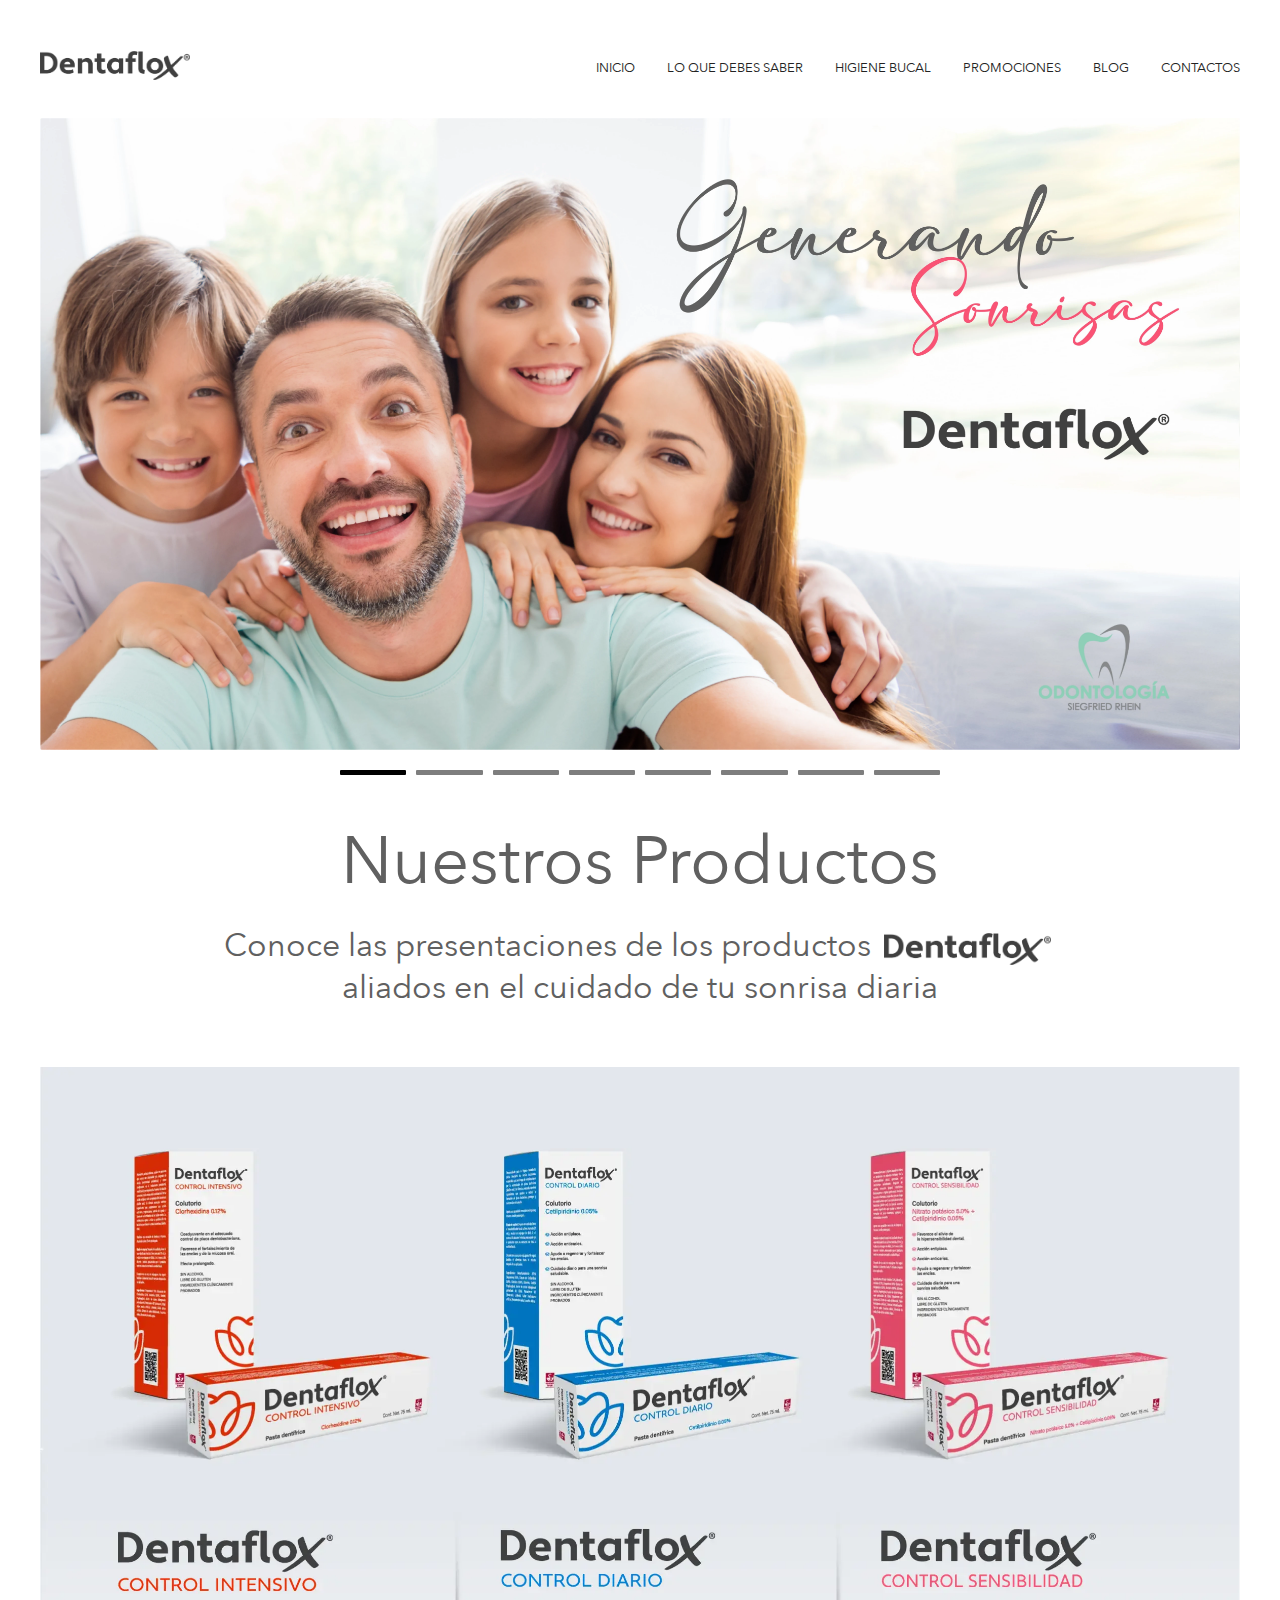
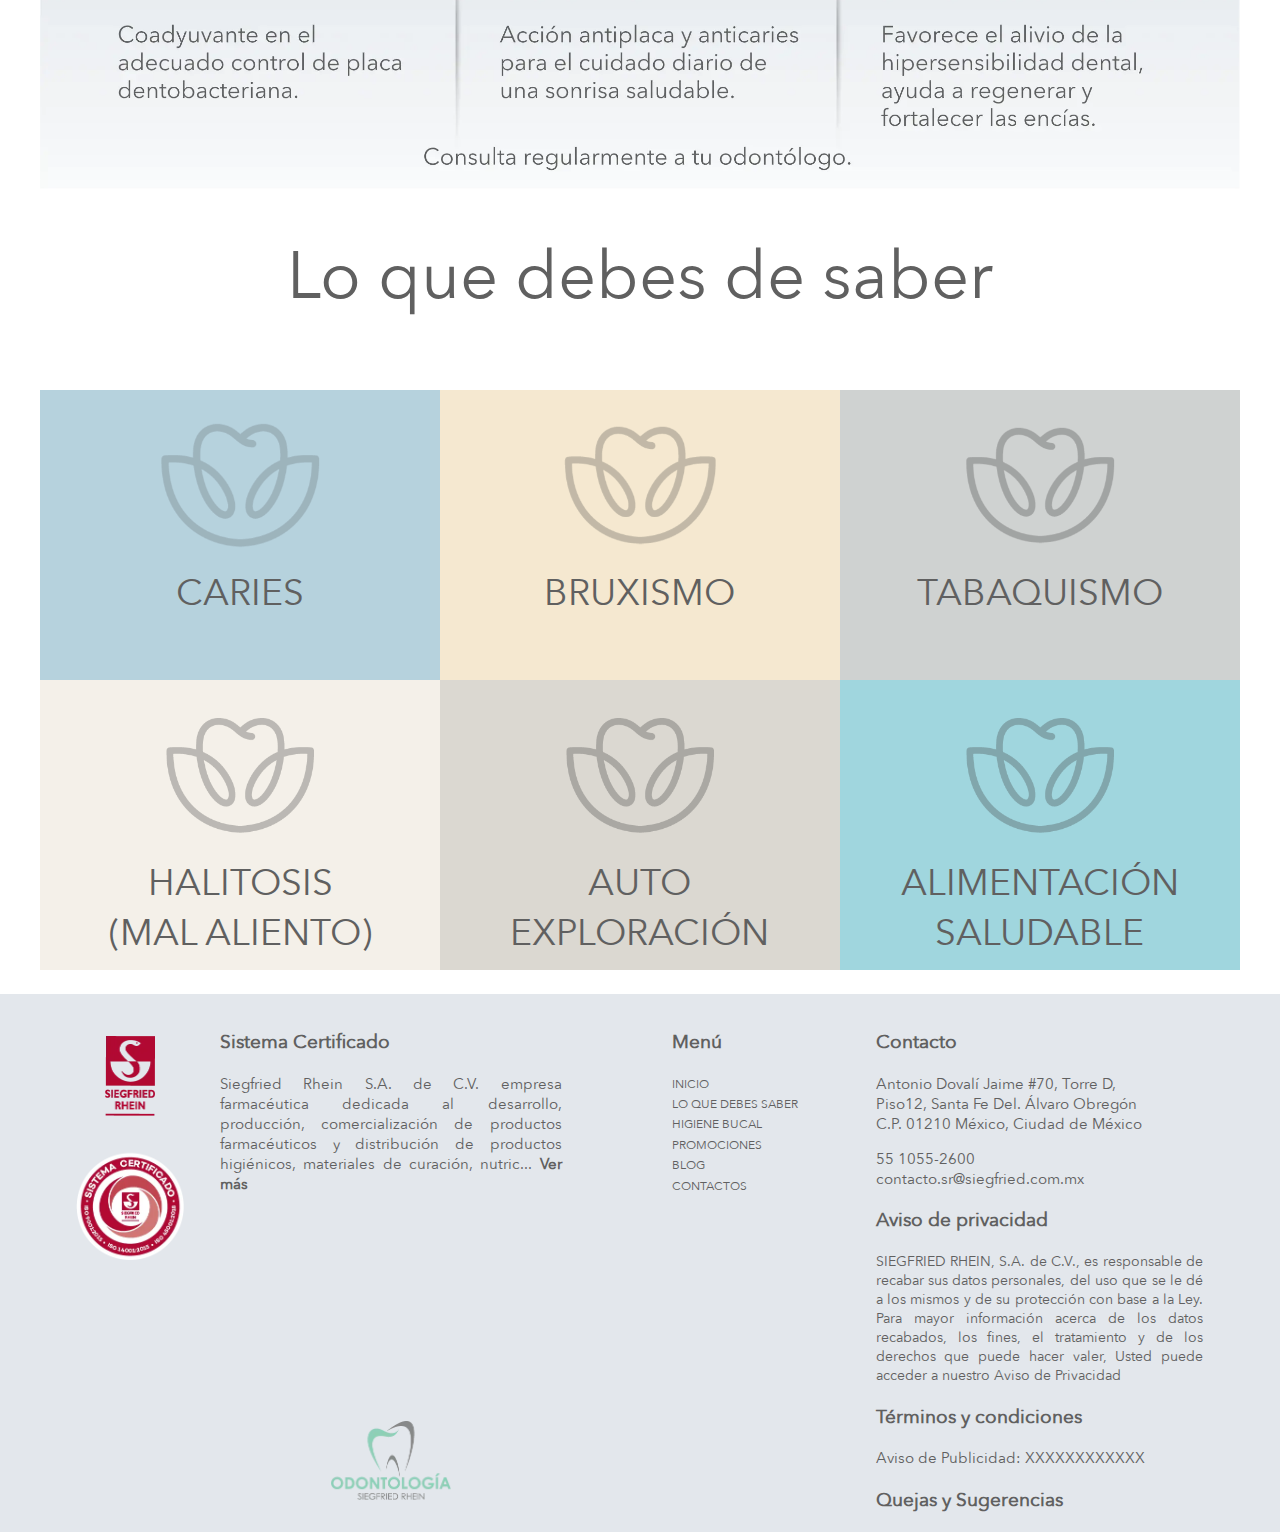
<file: index.html>
<!DOCTYPE html>
<html lang="en">
  <head>
    <meta charset="UTF-8" />
    <meta name="viewport" content="width=device-width, initial-scale=1.0" />
    <title>Dentaflox</title>
    <link rel="stylesheet" href="./src/css/inicio.css" />
    <script src="https://cdn.jsdelivr.net/npm/gsap@3.13.0/dist/gsap.min.js"></script>
  </head>
  <body>
    <!-- Header -->
    <header class="header">
      <div class="h-container">
        <div class="h-figure">
          <img
            src="./assets/images/siegfriedLogoInicio.webp"
            alt="Logo"
            class="h-logo"
          />
        </div>

        <label class="h-toggle">
          <input
            type="checkbox"
            id="menu-input"
            class="h-input"
            onclick="toggleMenu()"
          />
        </label>

        <ul class="h-list" id="menu">
          <li class="h-logo-mobile h-logo-top">
            <img
              src="./assets/images/siegfried.webp"
              alt="Siegfried"
              class="h-logo-img h-logo-img-top"
            />
          </li>
          <li onclick="inicio()" class="h-item">
            <div class="h-icon-wrapper">
              <img
                class="h-icon"
                src="./assets/images/iconHome.webp"
                alt="Inicio"
              />
            </div>
            <span class="h-text">INICIO</span>
          </li>
          <li onclick="irAInformacion()" class="h-item">
            <div class="h-icon-wrapper">
              <img
                class="h-icon"
                src="./assets/images/iconInfo.webp"
                alt="Lo que debes saber"
              />
            </div>
            <span class="h-text">LO QUE DEBES SABER</span>
          </li>
          <li onclick="higieneBucal()" class="h-item">
            <div class="h-icon-wrapper">
              <img
                class="h-icon"
                src="./assets/images/iconDiente.webp"
                alt="Higiene Bucal"
              />
            </div>
            <span class="h-text">HIGIENE BUCAL</span>
          </li>
          <li onclick="promociones()" class="h-item">
            <div class="h-icon-wrapper">
              <img
                class="h-icon"
                src="./assets/images/iconPromo.webp"
                alt="Promociones"
              />
            </div>
            <span class="h-text">PROMOCIONES</span>
          </li>
          <li onclick="inicio()" class="h-item">
            <div class="h-icon-wrapper">
              <img
                class="h-icon"
                src="./assets/images/iconBlog.webp"
                alt="Blog"
              />
            </div>
            <span class="h-text">BLOG</span>
          </li>
          <li onclick="inicio()" class="h-item">
            <div class="h-icon-wrapper">
              <img
                class="h-icon"
                src="./assets/images/iconContacto.webp"
                alt="Contactos"
              />
            </div>
            <span class="h-text">CONTACTOS</span>
          </li>
          <li class="h-logo-mobile h-logo-bottom">
            <img
              src="./assets/images/siegfriedDiente.webp"
              alt="Odontología"
              class="h-logo-img h-logo-img-bottom"
            />
          </li>
        </ul>
      </div>
    </header>

    <!-- Main -->
    <main>
      <!-- Carrusel -->
      <section class="carousel-section">
        <div class="c-carousel">
          <div class="c-slides">
            <div class="c-slide">
              <img src="./assets/images/siegfriedCarousel.webp" alt="Imagen1" />
            </div>
            <div class="c-slide">
              <img src="./assets/images/siegfriedCaries.webp" alt="Imagen2" />
            </div>
            <div class="c-slide">
              <img src="./assets/images/siegfriedBruxismo.webp" alt="Imagen3" />
            </div>
            <div class="c-slide">
              <img src="./assets/images/siegfriedTabaquismo.webp" alt="Imagen4" />
            </div>
            <div class="c-slide">
              <img src="./assets/images/siegfriedHalitosis.webp" alt="Imagen5" />
            </div>
            <div class="c-slide">
              <img src="./assets/images/siegfriedAE.webp" alt="Imagen6" />
            </div>
            <div class="c-slide">
              <img src="./assets/images/siegfriedAS.webp" alt="Imagen7" />
            </div>
            <div class="c-slide">
              <img src="./assets/images/siegfriedBucal.webp" alt="Imagen8" />
            </div>
          </div>
        </div>

        <div class="indicators">
          <div class="i-indicators">
            <div class="i-indicator active" data-index="0"></div>
            <div class="i-indicator" data-index="1"></div>
            <div class="i-indicator" data-index="2"></div>
            <div class="i-indicator" data-index="3"></div>
            <div class="i-indicator" data-index="4"></div>
            <div class="i-indicator" data-index="5"></div>
            <div class="i-indicator" data-index="6"></div>
            <div class="i-indicator" data-index="7"></div>
          </div>
        </div>
      </section>

      <!-- Products -->
      <section class="products-section">
        <div class="p-products">
          <div class="p-texts">
            <p class="p-title">Nuestros Productos</p>
            <p class="p-description">
              Conoce las presentaciones de los productos
              <img
                src="./assets/images/siegfriedLogoInicio.webp"
                alt="Dentaflox®"
                class="p-logo-text"
              />
              <br />
              aliados en el cuidado de tu sonrisa diaria
            </p>
          </div>

          <div class="p-imgs">
            <picture>
              <source
                srcset="./assets/images/siegfriedIProductosMovil.webp"
                media="(max-width: 767px)"
              />
              <img
                src="./assets/images/siegfriedIProductos.webp"
                alt="Productos"
                class="p-img"
              />
            </picture>
            <!-- Zonas clicables con funciones -->
            <div onclick="intensivo()" class="zona zona-1"></div>
            <div onclick="diario()" class="zona zona-2"></div>
            <div onclick="sensibilidad()" class="zona zona-3"></div>
          </div>
        </div>
      </section>

      <!-- Lo que debes de saber -->
      <section id="info" class="info-section">
        <div class="info-container">
          <div class="info-texts">
            <p class="info-title">Lo que debes de saber</p>
          </div>

          <div class="info-grid">
            <div class="info-card bg-color1" onclick="caries()">
              <div class="info-img" id="icon1">
                <img src="./assets/images/iconButton.webp" alt="Caries" />
              </div>
              <div class="info-text">
                <p>CARIES</p>
              </div>
            </div>

            <div class="info-card bg-color2" onclick="bruxismo()">
              <div class="info-img">
                <img src="./assets/images/iconButton.webp" alt="Bruxismo" />
              </div>
              <div class="info-text">
                <p>BRUXISMO</p>
              </div>
            </div>

            <div class="info-card bg-color3" onclick="tabaquismo()">
              <div class="info-img">
                <img src="./assets/images/iconButton.webp" alt="Tabaquismo" />
              </div>
              <div class="info-text">
                <p>TABAQUISMO</p>
              </div>
            </div>

            <div class="info-card bg-color4" onclick="halitosis()">
              <div class="info-img">
                <img src="./assets/images/iconButton.webp" alt="Halitosis" />
              </div>
              <div class="info-text">
                <p>HALITOSIS<br />(MAL ALIENTO)</p>
              </div>
            </div>

            <div class="info-card bg-color5" onclick="autoexploracion()">
              <div class="info-img">
                <img
                  src="./assets/images/iconButton.webp"
                  alt="Auto Exploración"
                />
              </div>
              <div class="info-text">
                <p>AUTO<br />EXPLORACIÓN</p>
              </div>
            </div>

            <div class="info-card bg-color6" onclick="alimentacion()">
              <div class="info-img">
                <img
                  src="./assets/images/iconButton.webp"
                  alt="Alimentación Saludable"
                />
              </div>
              <div class="info-text">
                <p>ALIMENTACIÓN<br />SALUDABLE</p>
              </div>
            </div>
          </div>
        </div>
      </section>
    </main>

    <!-- Footer -->
    <footer class="footer">
      <div class="f-bg">
        <div class="f-container">
          <div class="f-imgs">
            <img
              src="./assets/images/siegfried.webp"
              alt="Siegfried Rhein"
              class="f-img-logo"
            />
            <img
              src="./assets/images/siegfriedLogoCirculo.webp"
              alt="Certificado"
              class="f-img-certificate"
            />
          </div>

          <div class="f-texts">
            <h3>Sistema Certificado</h3>
            <p class="f-text" id="f-text"></p>
            <div class="f-img-odontologia">
              <img
                src="./assets/images/siegfried.webp"
                alt="Siegfried Rhein"
                class="f-logo"
              />
              <img
                src="./assets/images/siegfriedDiente.webp"
                alt="Odontología"
                class="f-odontologia"
              />
              <img
                src="./assets/images/siegfriedLogoCirculo.webp"
                alt="Certificado"
                class="f-certificate"
              />
            </div>
          </div>

          <div class="f-menu-nav">
            <h3>Menú</h3>
            <ul class="f-menu">
              <li onclick="inicio()" class="f-item">INICIO</li>
              <li onclick="irAInformacion()" class="f-item">
                LO QUE DEBES SABER
              </li>
              <li onclick="higieneBucal()" class="f-item">HIGIENE BUCAL</li>
              <li onclick="promociones()" class="f-item">PROMOCIONES</li>
              <li onclick="inicio()" class="f-item">BLOG</li>
              <li onclick="inicio()" class="f-item">CONTACTOS</li>
            </ul>
          </div>

          <div class="f-info">
            <h3>Contacto</h3>
            <p class="f-info-ctexto1">
              Antonio Dovalí Jaime #70, Torre D, Piso12, Santa Fe Del. Álvaro
              Obregón<br />
              C.P. 01210 México, Ciudad de México
            </p>
            <p class="f-info-ctexto2">
              55 1055-2600<br />contacto.sr@siegfried.com.mx
            </p>

            <h3>Aviso de privacidad</h3>
            <p class="f-info-atexto">
              SIEGFRIED RHEIN, S.A. de C.V., es responsable de recabar sus datos
              personales, del uso que se le dé a los mismos y de su protección
              con base a la Ley. Para mayor información acerca de los datos
              recabados, los fines, el tratamiento y de los derechos que puede
              hacer valer, Usted puede acceder a nuestro Aviso de Privacidad
            </p>

            <div class="f-menu-nav2">
              <h3>Menú</h3>
              <ul class="f-menu2">
                <li onclick="inicio()" class="f-item">INICIO</li>
                <li onclick="irAInformacion()" class="f-item">
                  LO QUE DEBES SABER
                </li>
                <li onclick="higieneBucal()" class="f-item">HIGIENE BUCAL</li>
                <li onclick="promociones()" class="f-item">PROMOCIONES</li>
                <li onclick="inicio()" class="f-item">BLOG</li>
                <li onclick="inicio()" class="f-item">CONTACTOS</li>
              </ul>
            </div>

            <h3>Términos y condiciones</h3>
            <p class="f-info-ttexto">Aviso de Publicidad: XXXXXXXXXXXX</p>

            <h3>Quejas y Sugerencias</h3>
          </div>
        </div>
      </div>
    </footer>

    <!-- JS -->
    <script src="./src/routes/redirect.js"></script>
    <script src="./src/js/animacion.js"></script>
    <script src="./src/js/carousel.js"></script>
    <script>
      function toggleMenu() {
        const menu = document.getElementById("menu");
        const body = document.body;

        menu.classList.toggle("active");

        if (menu.classList.contains("active")) {
          body.style.overflow = "hidden";
        } else {
          body.style.overflow = "";
        }
      }
    </script>
    <script src="./src/js/verMas.js"></script>
  </body>
</html>
</file>
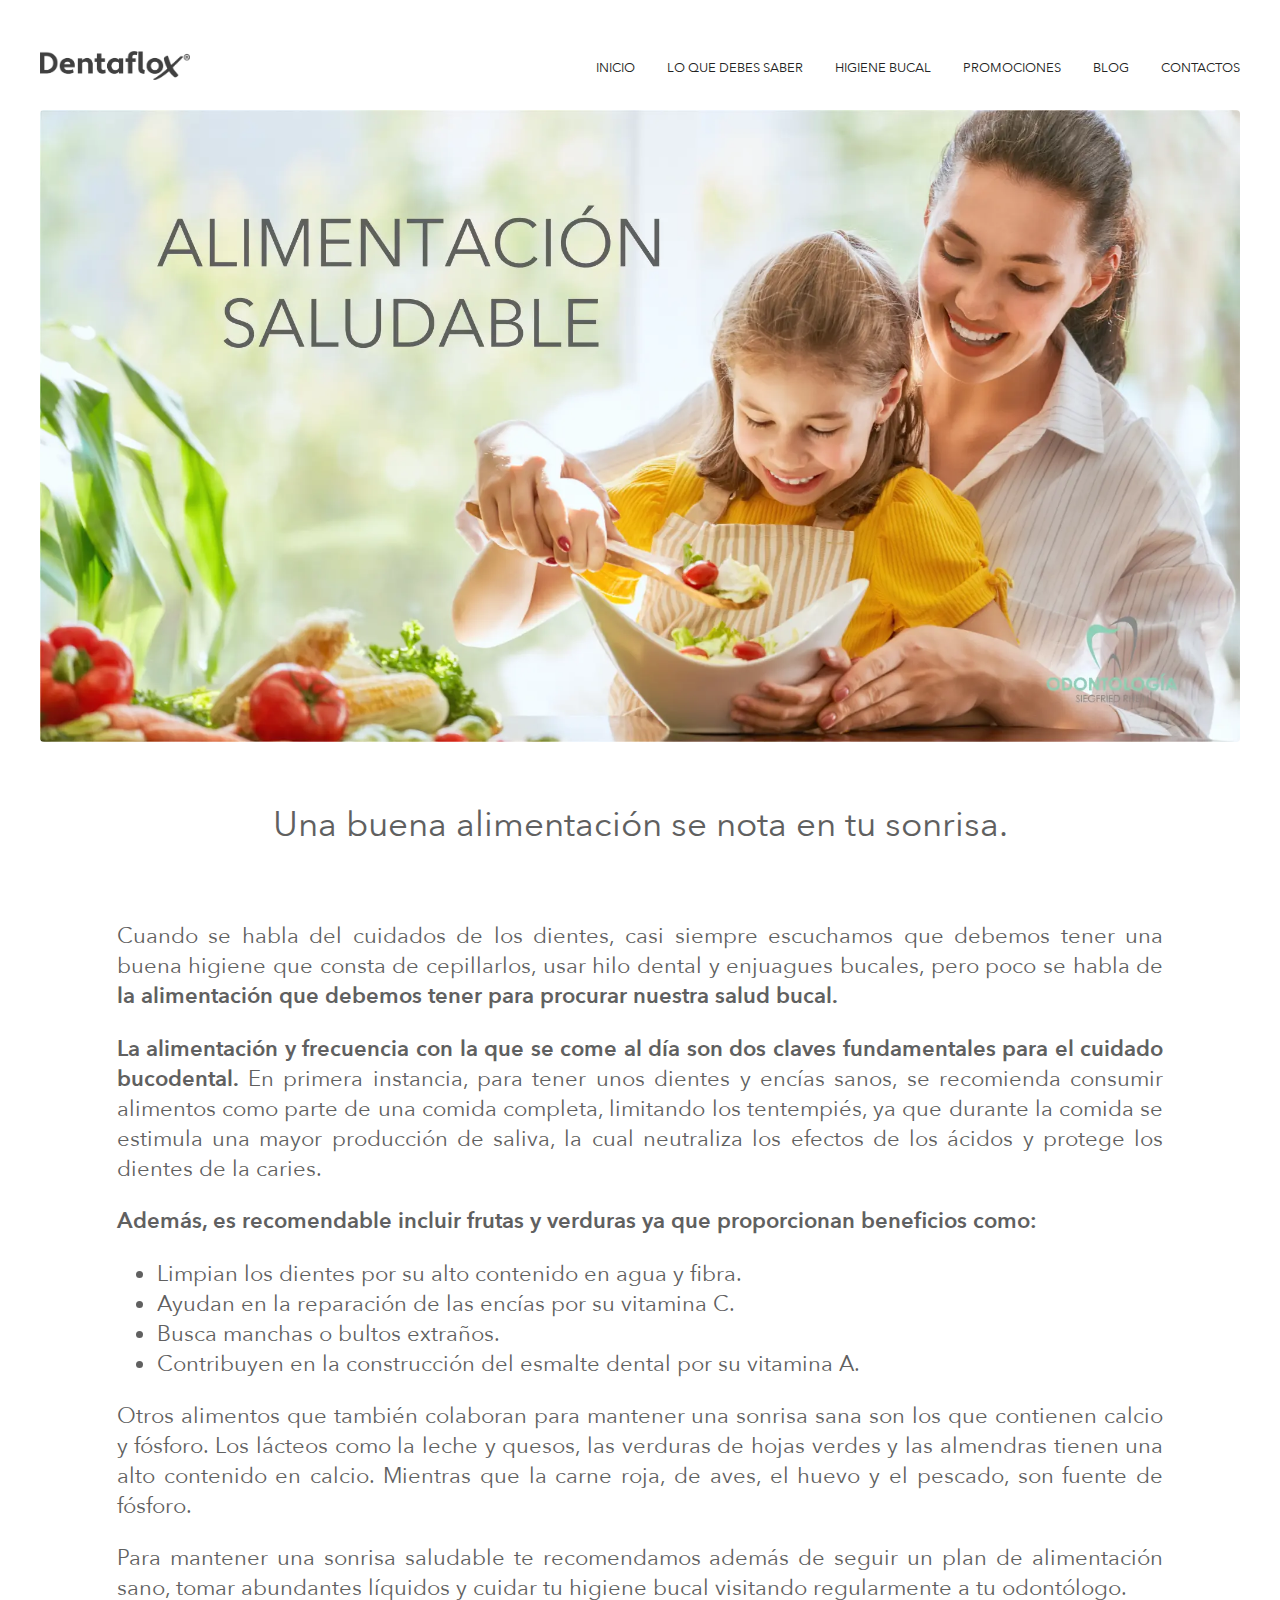
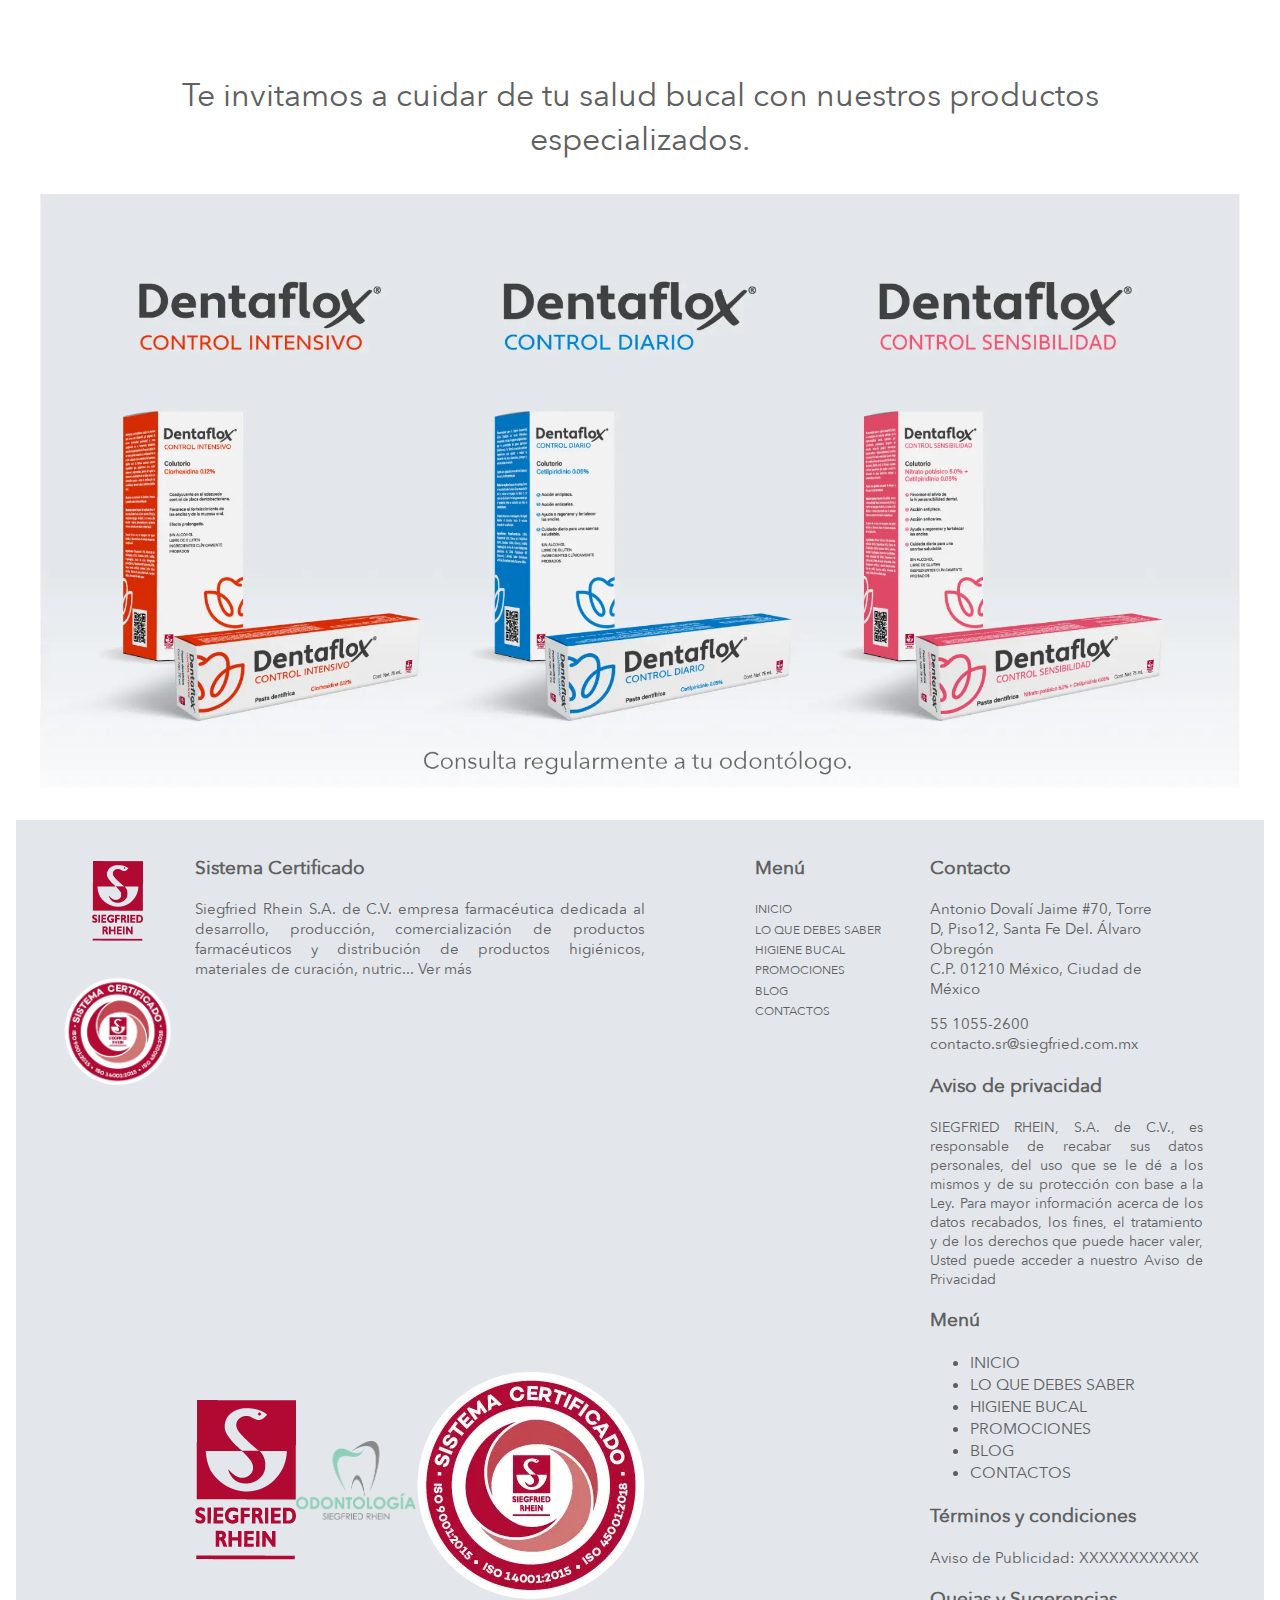
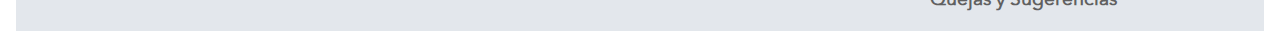
<file: src/components/alimentacion.html>
<!DOCTYPE html>
<html lang="en">
  <head>
    <meta charset="UTF-8" />
    <meta name="viewport" content="width=device-width, initial-scale=1.0" />
    <title>ALIMENTACIÓN</title>
    <link rel="stylesheet" href="../css/alimentacion.css" />
  </head>
  <body>
    <!-- Header -->
    <header class="header">
      <div class="h-container">
        <div class="h-figure">
          <img
            src="../../assets/images/siegfriedLogoInicio.webp"
            alt="Logo"
            class="h-logo"
          />
        </div>

        <label class="h-toggle">
          <input
            type="checkbox"
            id="menu-input"
            class="h-input"
            onclick="toggleMenu()"
          />
        </label>

        <ul class="h-list" id="menu">
          <li class="h-logo-mobile h-logo-top">
            <img
              src="../../assets/images/siegfried.webp"
              alt="Siegfried"
              class="h-logo-img h-logo-img-top"
            />
          </li>
          <li onclick="inicio()" class="h-item">
            <div class="h-icon-wrapper">
              <img
                class="h-icon"
                src="../../assets/images/iconHome.webp"
                alt="Inicio"
              />
            </div>
            <span class="h-text">INICIO</span>
          </li>
          <li onclick="irAInformacion()" class="h-item">
            <div class="h-icon-wrapper">
              <img
                class="h-icon"
                src="../../assets/images/iconInfo.webp"
                alt="Lo que debes saber"
              />
            </div>
            <span class="h-text">LO QUE DEBES SABER</span>
          </li>
          <li onclick="higieneBucal()" class="h-item">
            <div class="h-icon-wrapper">
              <img
                class="h-icon"
                src="../../assets/images/iconDiente.webp"
                alt="Higiene Bucal"
              />
            </div>
            <span class="h-text">HIGIENE BUCAL</span>
          </li>
          <li onclick="promociones()" class="h-item">
            <div class="h-icon-wrapper">
              <img
                class="h-icon"
                src="../../assets/images/iconPromo.webp"
                alt="Promociones"
              />
            </div>
            <span class="h-text">PROMOCIONES</span>
          </li>
          <li onclick="inicio()" class="h-item">
            <div class="h-icon-wrapper">
              <img
                class="h-icon"
                src="../../assets/images/iconBlog.webp"
                alt="Blog"
              />
            </div>
            <span class="h-text">BLOG</span>
          </li>
          <li onclick="inicio()" class="h-item">
            <div class="h-icon-wrapper">
              <img
                class="h-icon"
                src="../../assets/images/iconContacto.webp"
                alt="Contactos"
              />
            </div>
            <span class="h-text">CONTACTOS</span>
          </li>
          <li class="h-logo-mobile h-logo-bottom">
            <img
              src="../../assets/images/siegfriedDiente.webp"
              alt="Odontología"
              class="h-logo-img h-logo-img-bottom"
            />
          </li>
        </ul>
      </div>
    </header>

    <!-- Main -->
    <main>
      <!-- Image -->
      <section class="image-section">
        <img src="../../assets/images/siegfriedAS.webp" alt="Alimentacion" />
      </section>

      <!-- Info -->
      <section class="info-section">
        <div class="info-container">
          <div class="info-title">
            <p>Una buena alimentación se nota en tu sonrisa.</p>
          </div>
          <div class="info-description">
            <p class="info-text">
              Cuando se habla del cuidados de los dientes, casi siempre
              escuchamos que debemos tener una buena higiene que consta de
              cepillarlos, usar hilo dental y enjuagues bucales, pero poco se
              habla de
              <span class="info-textsc"
                >la alimentación que debemos tener para procurar nuestra salud
                bucal.</span
              >
            </p>
            <p class="info-text">
              <span class="info-textsc"
                >La alimentación y frecuencia con la que se come al día son dos
                claves fundamentales para el cuidado bucodental.</span
              >
              En primera instancia, para tener unos dientes y encías sanos, se
              recomienda consumir alimentos como parte de una comida completa,
              limitando los tentempiés, ya que durante la comida se estimula una
              mayor producción de saliva, la cual neutraliza los efectos de los
              ácidos y protege los dientes de la caries.
            </p>
            <p class="info-text">
              <span class="info-textsc"
                >Además, es recomendable incluir frutas y verduras ya que
                proporcionan beneficios como:</span
              >
            </p>
            <ul class="info-list">
              <li>
                Limpian los dientes por su alto contenido en agua y fibra.
              </li>
              <li>Ayudan en la reparación de las encías por su vitamina C.</li>
              <li>Busca manchas o bultos extraños.</li>
              <li>
                Contribuyen en la construcción del esmalte dental por su
                vitamina A.
              </li>
            </ul>
            <p class="info-text">
              Otros alimentos que también colaboran para mantener una sonrisa
              sana son los que contienen calcio y fósforo. Los lácteos como la
              leche y quesos, las verduras de hojas verdes y las almendras
              tienen una alto contenido en calcio. Mientras que la carne roja,
              de aves, el huevo y el pescado, son fuente de fósforo.
            </p>
            <p class="info-text">
              Para mantener una sonrisa saludable te recomendamos además de
              seguir un plan de alimentación sano, tomar abundantes líquidos y
              cuidar tu higiene bucal visitando regularmente a tu odontólogo.
            </p>
          </div>
        </div>
      </section>

      <!-- Products -->
      <section class="products-section">
        <div class="p-container">
          <div class="p-title">
            <p>
              Te invitamos a cuidar de tu salud bucal con nuestros productos
              especializados.
            </p>
          </div>
          <div class="p-imgs">
            <picture>
              <img
                src="../../assets/images/siegfriedProductos.webp"
                alt="Productos"
                class="p-img"
              />
            </picture>
            <!-- Zonas clicables con funciones -->
            <div onclick="intensivo()" class="zona zona-1"></div>
            <div onclick="diario()" class="zona zona-2"></div>
            <div onclick="sensibilidad()" class="zona zona-3"></div>
          </div>
        </div>
      </section>
    </main>

    <!-- Footer -->
    <footer class="footer">
      <div class="f-bg">
        <div class="f-container">
          <div class="f-imgs">
            <img
              src="../../assets/images/siegfried.webp"
              alt="Siegfried Rhein"
              class="f-img-logo"
            />
            <img
              src="../../assets/images/siegfriedLogoCirculo.webp"
              alt="Certificado"
              class="f-img-certificate"
            />
          </div>

          <div class="f-texts">
            <h3>Sistema Certificado</h3>
            <p class="f-text" id="f-text"></p>
            <div class="f-img-odontologia">
              <img
                src="../../assets/images/siegfried.webp"
                alt="Siegfried Rhein"
                class="f-logo"
              />
              <img
                src="../../assets/images/siegfriedDiente.webp"
                alt="Odontología"
                class="f-odontologia"
              />
              <img
                src="../../assets/images/siegfriedLogoCirculo.webp"
                alt="Certificado"
                class="f-certificate"
              />
            </div>
          </div>

          <div class="f-menu-nav">
            <h3>Menú</h3>
            <ul class="f-menu">
              <li onclick="inicio()" class="f-item">INICIO</li>
              <li onclick="irAInformacion()" class="f-item">
                LO QUE DEBES SABER
              </li>
              <li onclick="higieneBucal()" class="f-item">HIGIENE BUCAL</li>
              <li onclick="promociones()" class="f-item">PROMOCIONES</li>
              <li onclick="inicio()" class="f-item">BLOG</li>
              <li onclick="inicio()" class="f-item">CONTACTOS</li>
            </ul>
          </div>

          <div class="f-info">
            <h3>Contacto</h3>
            <p class="f-info-ctexto1">
              Antonio Dovalí Jaime #70, Torre D, Piso12, Santa Fe Del. Álvaro
              Obregón<br />
              C.P. 01210 México, Ciudad de México
            </p>
            <p class="f-info-ctexto2">
              55 1055-2600<br />contacto.sr@siegfried.com.mx
            </p>

            <h3>Aviso de privacidad</h3>
            <p class="f-info-atexto">
              SIEGFRIED RHEIN, S.A. de C.V., es responsable de recabar sus datos
              personales, del uso que se le dé a los mismos y de su protección
              con base a la Ley. Para mayor información acerca de los datos
              recabados, los fines, el tratamiento y de los derechos que puede
              hacer valer, Usted puede acceder a nuestro Aviso de Privacidad
            </p>

            <div class="f-menu-nav2">
              <h3>Menú</h3>
              <ul class="f-menu2">
                <li onclick="inicio()" class="f-item">INICIO</li>
                <li onclick="irAInformacion()" class="f-item">
                  LO QUE DEBES SABER
                </li>
                <li onclick="higieneBucal()" class="f-item">HIGIENE BUCAL</li>
                <li onclick="promociones()" class="f-item">PROMOCIONES</li>
                <li onclick="inicio()" class="f-item">BLOG</li>
                <li onclick="inicio()" class="f-item">CONTACTOS</li>
              </ul>
            </div>

            <h3>Términos y condiciones</h3>
            <p class="f-info-ttexto">Aviso de Publicidad: XXXXXXXXXXXX</p>

            <h3>Quejas y Sugerencias</h3>
          </div>
        </div>
      </div>
    </footer>

    <!-- JS -->
    <script src="../routes/redirect.js"></script>
    <script>
      function toggleMenu() {
        const menu = document.getElementById("menu");
        const body = document.body;

        menu.classList.toggle("active");

        if (menu.classList.contains("active")) {
          body.style.overflow = "hidden";
        } else {
          body.style.overflow = "";
        }
      }
    </script>
    <script src="../../src/js/verMas.js"></script>
  </body>
</html>
</file>
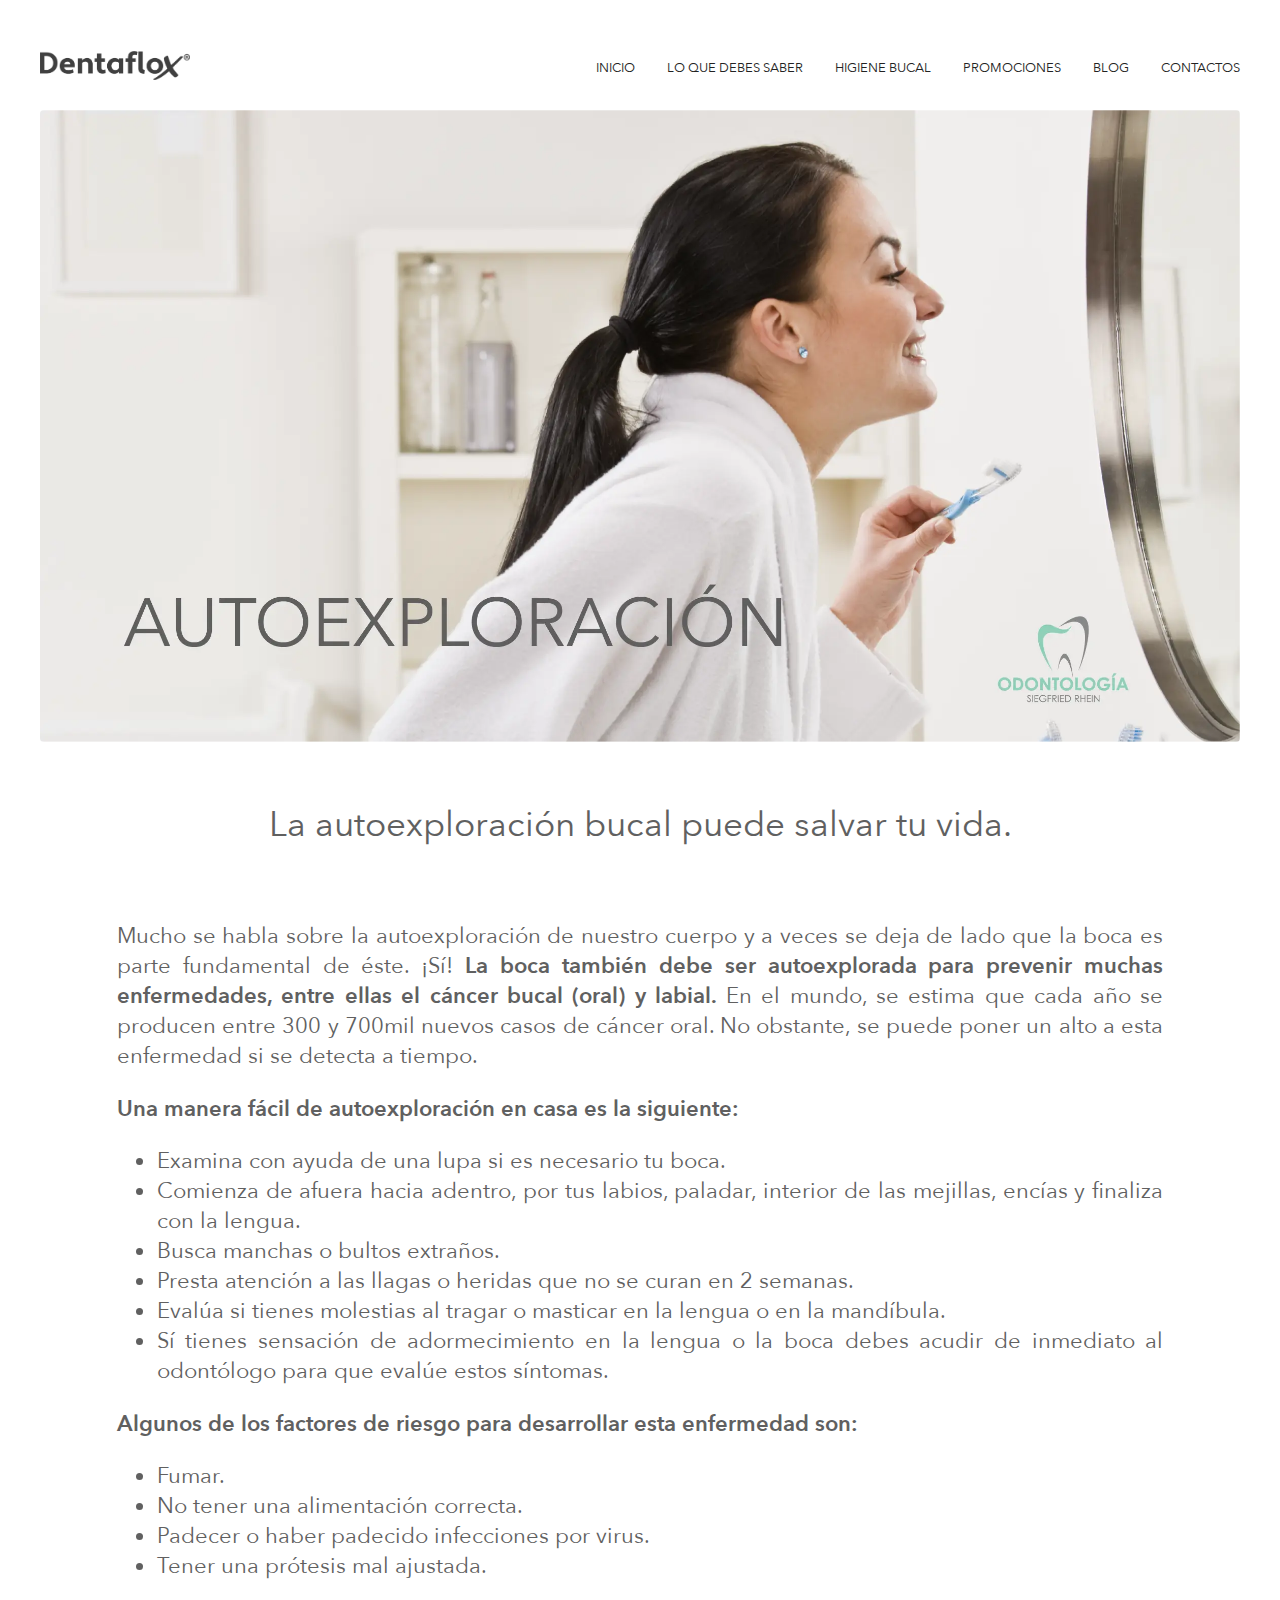
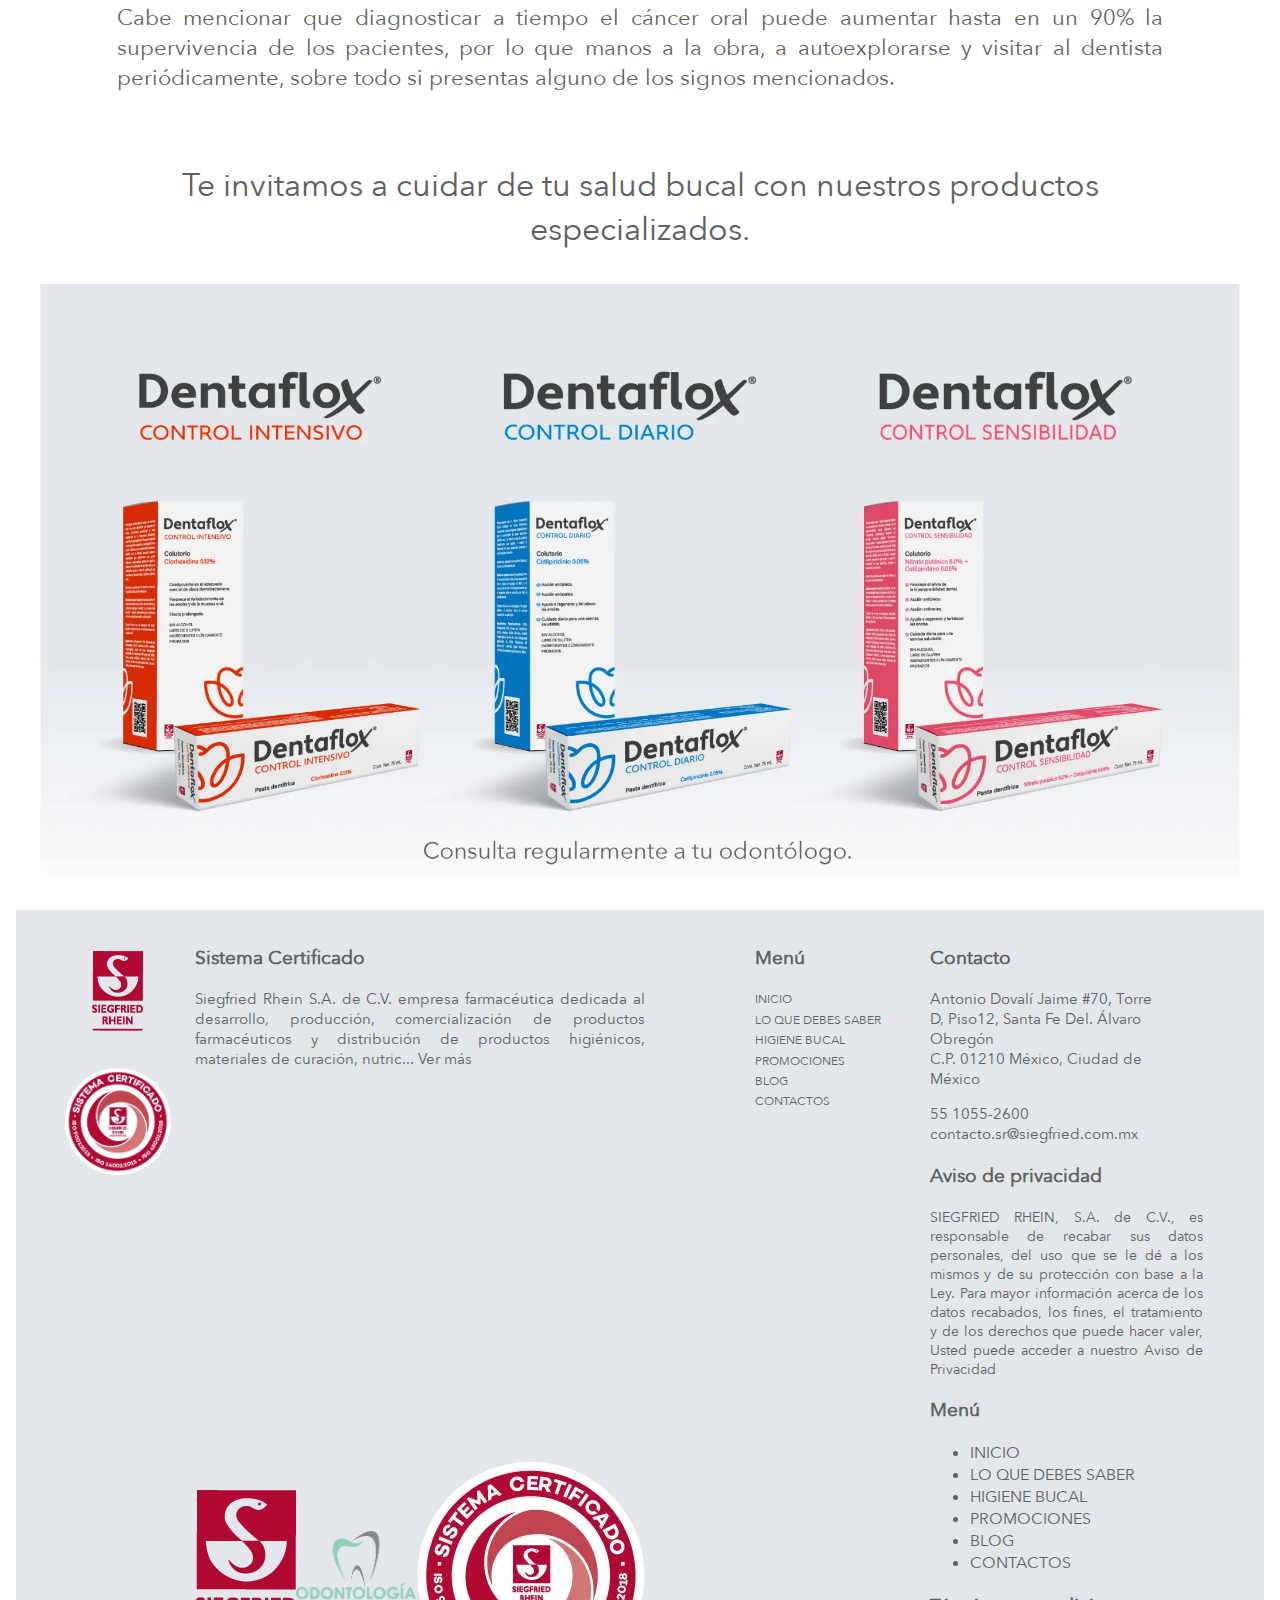
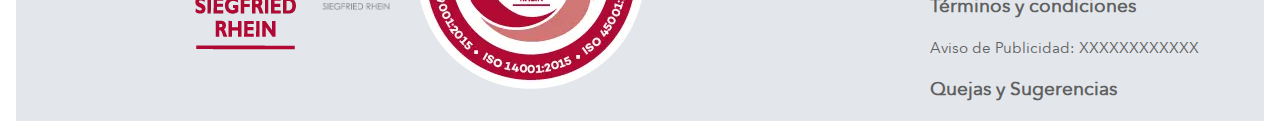
<file: src/components/autoexploracion.html>
<!DOCTYPE html>
<html lang="en">
  <head>
    <meta charset="UTF-8" />
    <meta name="viewport" content="width=device-width, initial-scale=1.0" />
    <title>AUTOEXPLORACIÓN</title>
    <link rel="stylesheet" href="../css/autoexploracion.css" />
  </head>
  <body>
    <!-- Header -->
    <header class="header">
      <div class="h-container">
        <div class="h-figure">
          <img
            src="../../assets/images/siegfriedLogoInicio.webp"
            alt="Logo"
            class="h-logo"
          />
        </div>

        <label class="h-toggle">
          <input
            type="checkbox"
            id="menu-input"
            class="h-input"
            onclick="toggleMenu()"
          />
        </label>

        <ul class="h-list" id="menu">
          <li class="h-logo-mobile h-logo-top">
            <img
              src="../../assets/images/siegfried.webp"
              alt="Siegfried"
              class="h-logo-img h-logo-img-top"
            />
          </li>
          <li onclick="inicio()" class="h-item">
            <div class="h-icon-wrapper">
              <img
                class="h-icon"
                src="../../assets/images/iconHome.webp"
                alt="Inicio"
              />
            </div>
            <span class="h-text">INICIO</span>
          </li>
          <li onclick="irAInformacion()" class="h-item">
            <div class="h-icon-wrapper">
              <img
                class="h-icon"
                src="../../assets/images/iconInfo.webp"
                alt="Lo que debes saber"
              />
            </div>
            <span class="h-text">LO QUE DEBES SABER</span>
          </li>
          <li onclick="higieneBucal()" class="h-item">
            <div class="h-icon-wrapper">
              <img
                class="h-icon"
                src="../../assets/images/iconDiente.webp"
                alt="Higiene Bucal"
              />
            </div>
            <span class="h-text">HIGIENE BUCAL</span>
          </li>
          <li onclick="promociones()" class="h-item">
            <div class="h-icon-wrapper">
              <img
                class="h-icon"
                src="../../assets/images/iconPromo.webp"
                alt="Promociones"
              />
            </div>
            <span class="h-text">PROMOCIONES</span>
          </li>
          <li onclick="inicio()" class="h-item">
            <div class="h-icon-wrapper">
              <img
                class="h-icon"
                src="../../assets/images/iconBlog.webp"
                alt="Blog"
              />
            </div>
            <span class="h-text">BLOG</span>
          </li>
          <li onclick="inicio()" class="h-item">
            <div class="h-icon-wrapper">
              <img
                class="h-icon"
                src="../../assets/images/iconContacto.webp"
                alt="Contactos"
              />
            </div>
            <span class="h-text">CONTACTOS</span>
          </li>
          <li class="h-logo-mobile h-logo-bottom">
            <img
              src="../../assets/images/siegfriedDiente.webp"
              alt="Odontología"
              class="h-logo-img h-logo-img-bottom"
            />
          </li>
        </ul>
      </div>
    </header>

    <!-- Main -->
    <main>
      <!-- Image -->
      <section class="image-section">
        <img src="../../assets/images/siegfriedAE.webp" alt="Autoexploracion" />
      </section>

      <!-- Info -->
      <section class="info-section">
        <div class="info-container">
          <div class="info-title">
            <p>La autoexploración bucal puede salvar tu vida.</p>
          </div>
          <div class="info-description">
            <p class="info-text">
              Mucho se habla sobre la autoexploración de nuestro cuerpo y a
              veces se deja de lado que la boca es parte fundamental de éste.
              ¡Sí!
              <span class="info-textsc"
                >La boca también debe ser autoexplorada para prevenir muchas
                enfermedades, entre ellas el cáncer bucal (oral) y labial.
              </span>
              En el mundo, se estima que cada año se producen entre 300 y 700mil
              nuevos casos de cáncer oral. No obstante, se puede poner un alto a
              esta enfermedad si se detecta a tiempo.
            </p>
            <p class="info-text">
              <span class="info-textsc"
                >Una manera fácil de autoexploración en casa es la
                siguiente:</span
              >
            </p>
            <ul class="info-list">
              <li>Examina con ayuda de una lupa si es necesario tu boca.</li>
              <li>
                Comienza de afuera hacia adentro, por tus labios, paladar,
                interior de las mejillas, encías y finaliza con la lengua.
              </li>
              <li>Busca manchas o bultos extraños.</li>
              <li>
                Presta atención a las llagas o heridas que no se curan en 2
                semanas.
              </li>
              <li>
                Evalúa si tienes molestias al tragar o masticar en la lengua o
                en la mandíbula.
              </li>
              <li>
                Sí tienes sensación de adormecimiento en la lengua o la boca
                debes acudir de inmediato al odontólogo para que evalúe estos
                síntomas.
              </li>
            </ul>
            <p class="info-text">
              <span class="info-textsc"
                >Algunos de los factores de riesgo para desarrollar esta
                enfermedad son:</span
              >
            </p>
            <ul class="info-list">
              <li>Fumar.</li>
              <li>No tener una alimentación correcta.</li>
              <li>Padecer o haber padecido infecciones por virus.</li>
              <li>Tener una prótesis mal ajustada.</li>
            </ul>
            <p class="info-text">
              Cabe mencionar que diagnosticar a tiempo el cáncer oral puede
              aumentar hasta en un 90% la supervivencia de los pacientes, por lo
              que manos a la obra, a autoexplorarse y visitar al dentista
              periódicamente, sobre todo si presentas alguno de los signos
              mencionados.
            </p>
          </div>
        </div>
      </section>

      <!-- Products -->
      <section class="products-section">
        <div class="p-container">
          <div class="p-title">
            <p>
              Te invitamos a cuidar de tu salud bucal con nuestros productos
              especializados.
            </p>
          </div>
          <div class="p-imgs">
            <picture>
              <img
                src="../../assets/images/siegfriedProductos.webp"
                alt="Productos"
                class="p-img"
              />
            </picture>
            <!-- Zonas clicables con funciones -->
            <div onclick="intensivo()" class="zona zona-1"></div>
            <div onclick="diario()" class="zona zona-2"></div>
            <div onclick="sensibilidad()" class="zona zona-3"></div>
          </div>
        </div>
      </section>
    </main>

    <!-- Footer -->
    <footer class="footer">
      <div class="f-bg">
        <div class="f-container">
          <div class="f-imgs">
            <img
              src="../../assets/images/siegfried.webp"
              alt="Siegfried Rhein"
              class="f-img-logo"
            />
            <img
              src="../../assets/images/siegfriedLogoCirculo.webp"
              alt="Certificado"
              class="f-img-certificate"
            />
          </div>

          <div class="f-texts">
            <h3>Sistema Certificado</h3>
            <p class="f-text" id="f-text"></p>
            <div class="f-img-odontologia">
              <img
                src="../../assets/images/siegfried.webp"
                alt="Siegfried Rhein"
                class="f-logo"
              />
              <img
                src="../../assets/images/siegfriedDiente.webp"
                alt="Odontología"
                class="f-odontologia"
              />
              <img
                src="../../assets/images/siegfriedLogoCirculo.webp"
                alt="Certificado"
                class="f-certificate"
              />
            </div>
          </div>

          <div class="f-menu-nav">
            <h3>Menú</h3>
            <ul class="f-menu">
              <li onclick="inicio()" class="f-item">INICIO</li>
              <li onclick="irAInformacion()" class="f-item">
                LO QUE DEBES SABER
              </li>
              <li onclick="higieneBucal()" class="f-item">HIGIENE BUCAL</li>
              <li onclick="promociones()" class="f-item">PROMOCIONES</li>
              <li onclick="inicio()" class="f-item">BLOG</li>
              <li onclick="inicio()" class="f-item">CONTACTOS</li>
            </ul>
          </div>

          <div class="f-info">
            <h3>Contacto</h3>
            <p class="f-info-ctexto1">
              Antonio Dovalí Jaime #70, Torre D, Piso12, Santa Fe Del. Álvaro
              Obregón<br />
              C.P. 01210 México, Ciudad de México
            </p>
            <p class="f-info-ctexto2">
              55 1055-2600<br />contacto.sr@siegfried.com.mx
            </p>

            <h3>Aviso de privacidad</h3>
            <p class="f-info-atexto">
              SIEGFRIED RHEIN, S.A. de C.V., es responsable de recabar sus datos
              personales, del uso que se le dé a los mismos y de su protección
              con base a la Ley. Para mayor información acerca de los datos
              recabados, los fines, el tratamiento y de los derechos que puede
              hacer valer, Usted puede acceder a nuestro Aviso de Privacidad
            </p>

            <div class="f-menu-nav2">
              <h3>Menú</h3>
              <ul class="f-menu2">
                <li onclick="inicio()" class="f-item">INICIO</li>
                <li onclick="irAInformacion()" class="f-item">
                  LO QUE DEBES SABER
                </li>
                <li onclick="higieneBucal()" class="f-item">HIGIENE BUCAL</li>
                <li onclick="promociones()" class="f-item">PROMOCIONES</li>
                <li onclick="inicio()" class="f-item">BLOG</li>
                <li onclick="inicio()" class="f-item">CONTACTOS</li>
              </ul>
            </div>

            <h3>Términos y condiciones</h3>
            <p class="f-info-ttexto">Aviso de Publicidad: XXXXXXXXXXXX</p>

            <h3>Quejas y Sugerencias</h3>
          </div>
        </div>
      </div>
    </footer>

    <!-- JS -->
    <script src="../routes/redirect.js"></script>
    <script>
      function toggleMenu() {
        const menu = document.getElementById("menu");
        const body = document.body;

        menu.classList.toggle("active");

        if (menu.classList.contains("active")) {
          body.style.overflow = "hidden"; // 🚫 Bloquea scroll
        } else {
          body.style.overflow = ""; // ✅ Vuelve a permitir scroll
        }
      }
    </script>
    <script src="../../src/js/verMas.js"></script>
  </body>
</html>
</file>
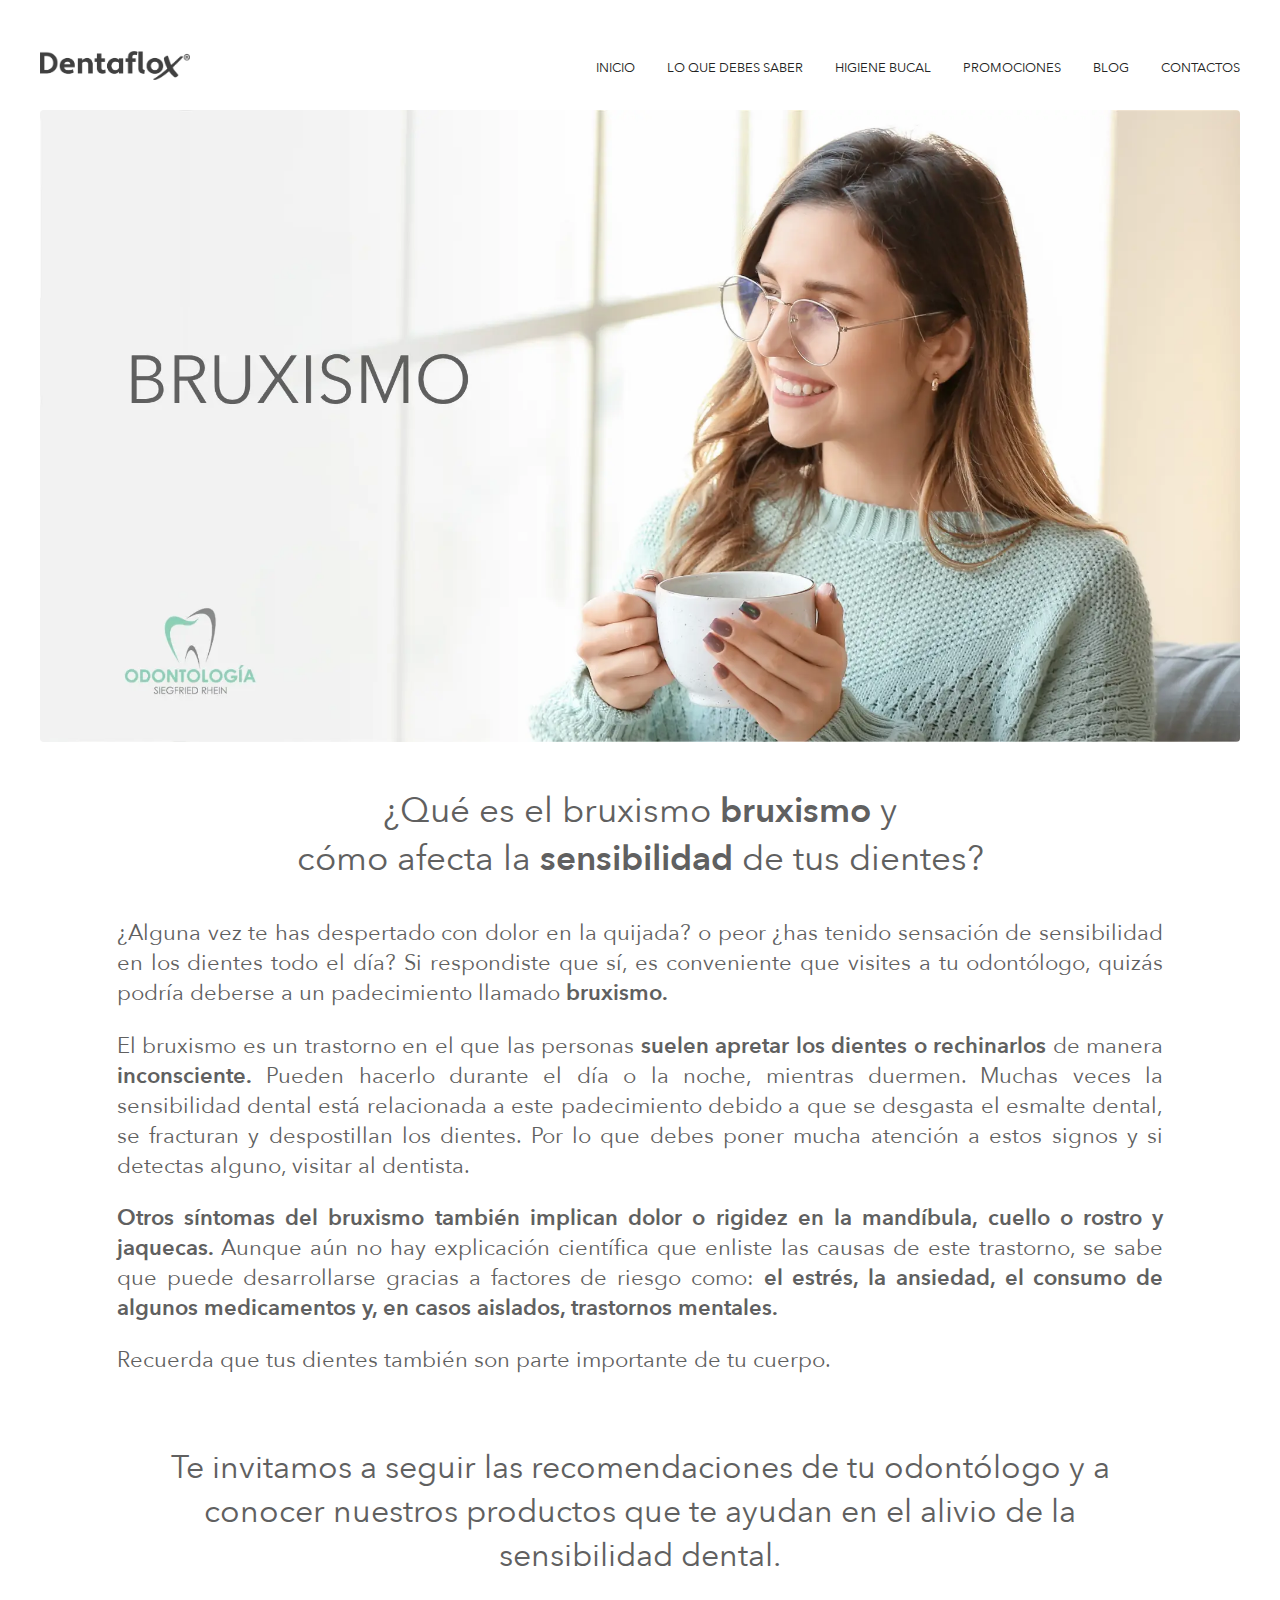
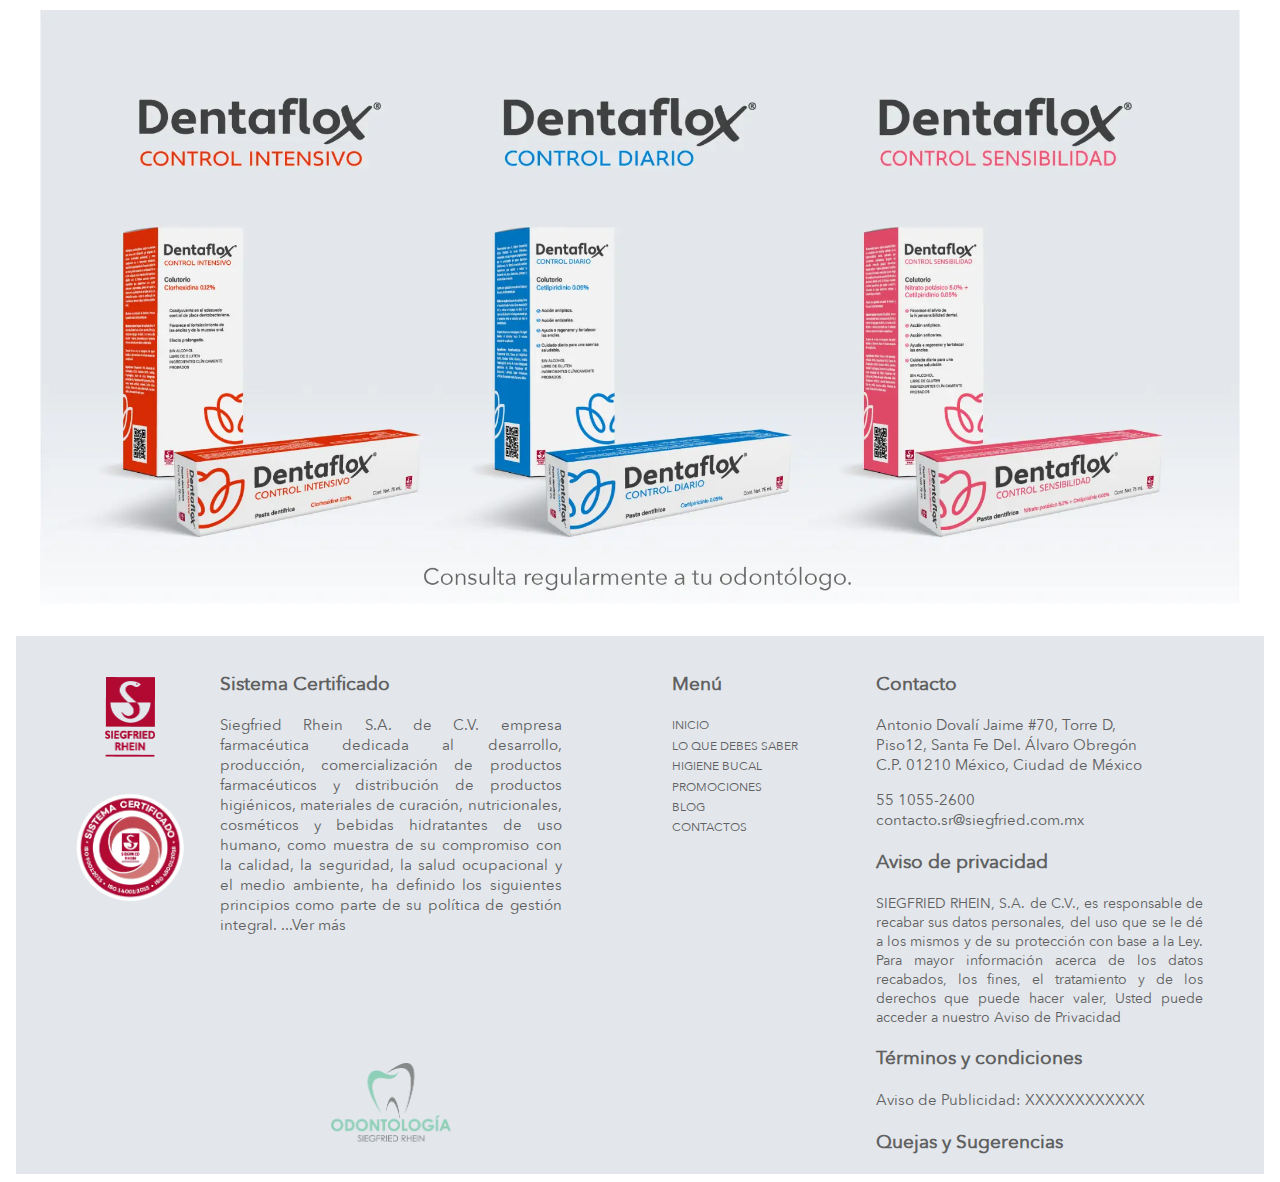
<file: src/components/bruxismo.html>
<!DOCTYPE html>
<html lang="en">
  <head>
    <meta charset="UTF-8" />
    <meta name="viewport" content="width=device-width, initial-scale=1.0" />
    <title>BRUXISMO</title>
    <link rel="stylesheet" href="../css/bruxismo.css" />
  </head>
  <body>
    <!-- Header -->
    <header class="header">
      <div class="h-container">
        <div class="h-figure">
          <img
            src="../../assets/images/siegfriedLogoInicio.webp"
            alt="Logo"
            class="h-logo"
          />
        </div>

        <label class="h-toggle">
          <input
            type="checkbox"
            id="menu-input"
            class="h-input"
            onclick="toggleMenu()"
          />
        </label>

        <ul class="h-list" id="menu">
          <li class="h-logo-mobile h-logo-top">
            <img
              src="../../assets/images/siegfried.webp"
              alt="Siegfried"
              class="h-logo-img h-logo-img-top"
            />
          </li>
          <li onclick="inicio()" class="h-item">
            <div class="h-icon-wrapper">
              <img
                class="h-icon"
                src="../../assets/images/iconHome.webp"
                alt="Inicio"
              />
            </div>
            <span class="h-text">INICIO</span>
          </li>
          <li onclick="irAInformacion()" class="h-item">
            <div class="h-icon-wrapper">
              <img
                class="h-icon"
                src="../../assets/images/iconInfo.webp"
                alt="Lo que debes saber"
              />
            </div>
            <span class="h-text">LO QUE DEBES SABER</span>
          </li>
          <li onclick="higieneBucal()" class="h-item">
            <div class="h-icon-wrapper">
              <img
                class="h-icon"
                src="../../assets/images/iconDiente.webp"
                alt="Higiene Bucal"
              />
            </div>
            <span class="h-text">HIGIENE BUCAL</span>
          </li>
          <li onclick="promociones()" class="h-item">
            <div class="h-icon-wrapper">
              <img
                class="h-icon"
                src="../../assets/images/iconPromo.webp"
                alt="Promociones"
              />
            </div>
            <span class="h-text">PROMOCIONES</span>
          </li>
          <li onclick="inicio()" class="h-item">
            <div class="h-icon-wrapper">
              <img
                class="h-icon"
                src="../../assets/images/iconBlog.webp"
                alt="Blog"
              />
            </div>
            <span class="h-text">BLOG</span>
          </li>
          <li onclick="inicio()" class="h-item">
            <div class="h-icon-wrapper">
              <img
                class="h-icon"
                src="../../assets/images/iconContacto.webp"
                alt="Contactos"
              />
            </div>
            <span class="h-text">CONTACTOS</span>
          </li>
          <li class="h-logo-mobile h-logo-bottom">
            <img
              src="../../assets/images/siegfriedDiente.webp"
              alt="Odontología"
              class="h-logo-img h-logo-img-bottom"
            />
          </li>
        </ul>
      </div>
    </header>

    <!-- Main -->
    <main>
      <!-- Image -->
      <section class="image-section">
        <img src="../../assets/images/siegfriedBruxismo.webp" alt="Bruxismo" />
      </section>

      <!-- Info -->
      <section class="info-section">
        <div class="info-container">
          <div class="info-title">
            <p>
              ¿Qué es el bruxismo <span class="info-textsc">bruxismo</span> y
              <br />
              cómo afecta la <span class="info-textsc">sensibilidad</span> de
              tus dientes?
            </p>
          </div>
          <div class="info-description">
            <p class="info-text">
              ¿Alguna vez te has despertado con dolor en la quijada? o peor ¿has
              tenido sensación de sensibilidad en los dientes todo el día? Si
              respondiste que sí, es conveniente que visites a tu odontólogo,
              quizás podría deberse a un padecimiento llamado
              <span class="info-textsc">bruxismo.</span>
            </p>
            <p class="info-text">
              El bruxismo es un trastorno en el que las personas
              <span class="info-textsc"
                >suelen apretar los dientes o rechinarlos</span
              >
              de manera <span class="info-textsc">inconsciente.</span> Pueden
              hacerlo durante el día o la noche, mientras duermen. Muchas veces
              la sensibilidad dental está relacionada a este padecimiento debido
              a que se desgasta el esmalte dental, se fracturan y despostillan
              los dientes. Por lo que debes poner mucha atención a estos signos
              y si detectas alguno, visitar al dentista.
            </p>
            <p class="info-text">
              <span class="info-textsc"
                >Otros síntomas del bruxismo también implican dolor o rigidez en
                la mandíbula, cuello o rostro y jaquecas.
              </span>
              Aunque aún no hay explicación científica que enliste las causas de
              este trastorno, se sabe que puede desarrollarse gracias a factores
              de riesgo como:
              <span class="info-textsc"
                >el estrés, la ansiedad, el consumo de algunos medicamentos y,
                en casos aislados, trastornos mentales.</span
              >
            </p>
            <p class="info-text">
              Recuerda que tus dientes también son parte importante de tu
              cuerpo.
            </p>
          </div>
        </div>
      </section>

      <!-- Products -->
      <section class="products-section">
        <div class="p-container">
          <div class="p-title">
            <p>
              Te invitamos a seguir las recomendaciones de tu odontólogo y a
              conocer nuestros productos que te ayudan en el alivio de la
              sensibilidad dental.
            </p>
          </div>
          <div class="p-imgs">
            <picture>
              <img
                src="../../assets/images/siegfriedProductos.webp"
                alt="Productos"
                class="p-img"
              />
            </picture>
            <!-- Zonas clicables con funciones -->
            <div onclick="intensivo()" class="zona zona-1"></div>
            <div onclick="diario()" class="zona zona-2"></div>
            <div onclick="sensibilidad()" class="zona zona-3"></div>
          </div>
        </div>
      </section>
    </main>

    <!-- Footer -->
    <footer class="footer">
      <div class="f-bg">
        <div class="f-container">
          <div class="f-imgs">
            <img
              src="../../assets/images/siegfried.webp"
              alt="Siegfried Rhein"
              class="f-img-logo"
            />
            <img
              src="../../assets/images/siegfriedLogoCirculo.webp"
              alt="Certificado"
              class="f-img-certificate"
            />
          </div>

          <div class="f-texts">
            <h3>Sistema Certificado</h3>
            <p class="f-text">
              Siegfried Rhein S.A. de C.V. empresa farmacéutica dedicada al
              desarrollo, producción, comercialización de productos
              farmacéuticos y distribución de productos higiénicos, materiales
              de curación, nutricionales, cosméticos y bebidas hidratantes de
              uso humano, como muestra de su compromiso con la calidad, la
              seguridad, la salud ocupacional y el medio ambiente, ha definido
              los siguientes principios como parte de su política de gestión
              integral. ...Ver más
            </p>
            <div class="f-img-odontologia">
              <img
                src="../../assets/images/siegfriedDiente.webp"
                alt="Odontología"
                class="f-odontologia"
              />
            </div>
          </div>

          <div class="f-menu-nav">
            <h3>Menú</h3>
            <ul class="f-menu">
              <li onclick="inicio()" class="f-item">INICIO</li>
              <li onclick="irAInformacion()" class="f-item">
                LO QUE DEBES SABER
              </li>
              <li onclick="higieneBucal()" class="f-item">HIGIENE BUCAL</li>
              <li onclick="promociones()" class="f-item">PROMOCIONES</li>
              <li onclick="inicio()" class="f-item">BLOG</li>
              <li onclick="inicio()" class="f-item">CONTACTOS</li>
            </ul>
          </div>

          <div class="f-info">
            <h3>Contacto</h3>
            <p class="f-info-ctexto1">
              Antonio Dovalí Jaime #70, Torre D, Piso12, Santa Fe Del. Álvaro
              Obregón<br />
              C.P. 01210 México, Ciudad de México
            </p>
            <p class="f-info-ctexto2">
              55 1055-2600<br />contacto.sr@siegfried.com.mx
            </p>

            <h3>Aviso de privacidad</h3>
            <p class="f-info-atexto">
              SIEGFRIED RHEIN, S.A. de C.V., es responsable de recabar sus datos
              personales, del uso que se le dé a los mismos y de su protección
              con base a la Ley. Para mayor información acerca de los datos
              recabados, los fines, el tratamiento y de los derechos que puede
              hacer valer, Usted puede acceder a nuestro Aviso de Privacidad
            </p>

            <h3>Términos y condiciones</h3>
            <p class="f-info-ttexto">Aviso de Publicidad: XXXXXXXXXXXX</p>

            <h3>Quejas y Sugerencias</h3>
          </div>
        </div>
      </div>
    </footer>

    <!-- JS -->
    <script src="../routes/redirect.js"></script>
    <script>
      function toggleMenu() {
        const menu = document.getElementById("menu");
        const body = document.body;

        menu.classList.toggle("active");

        if (menu.classList.contains("active")) {
          body.style.overflow = "hidden";
        } else {
          body.style.overflow = "";
        }
      }
    </script>
  </body>
</html>
</file>
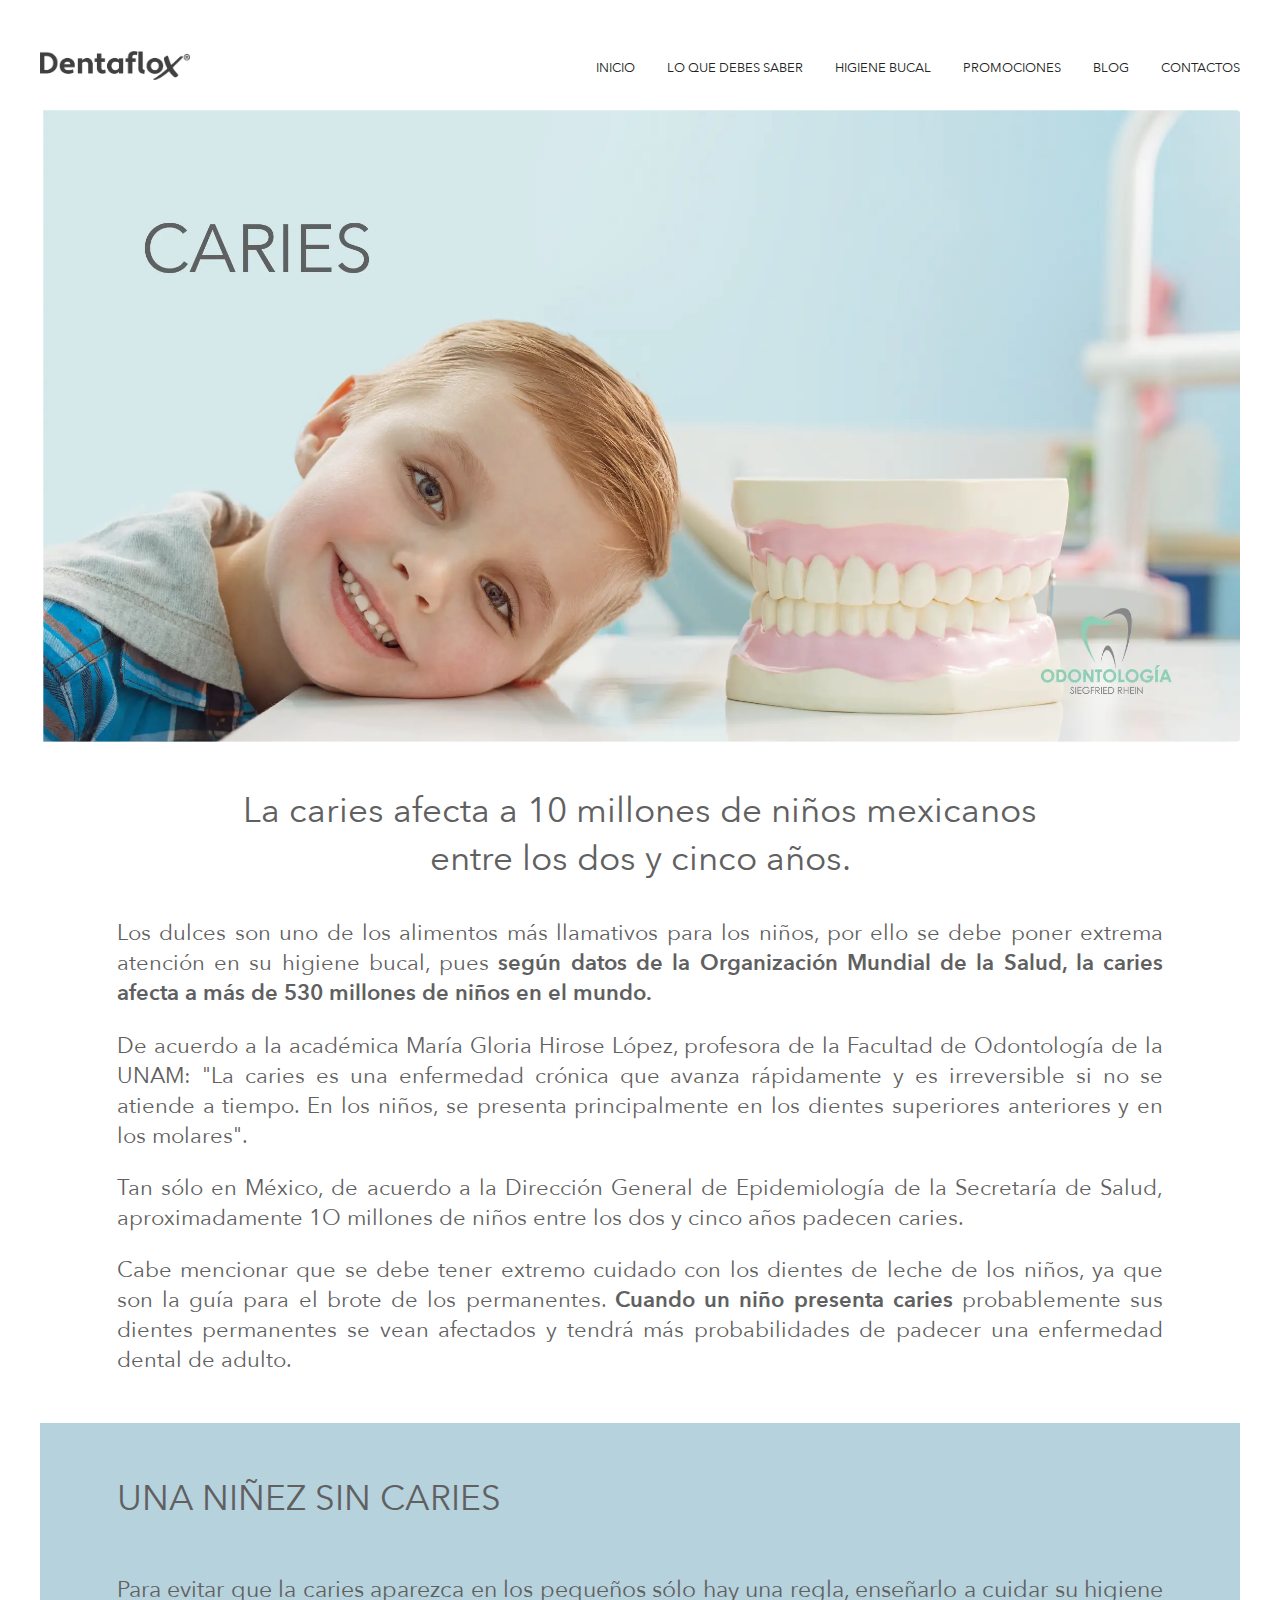
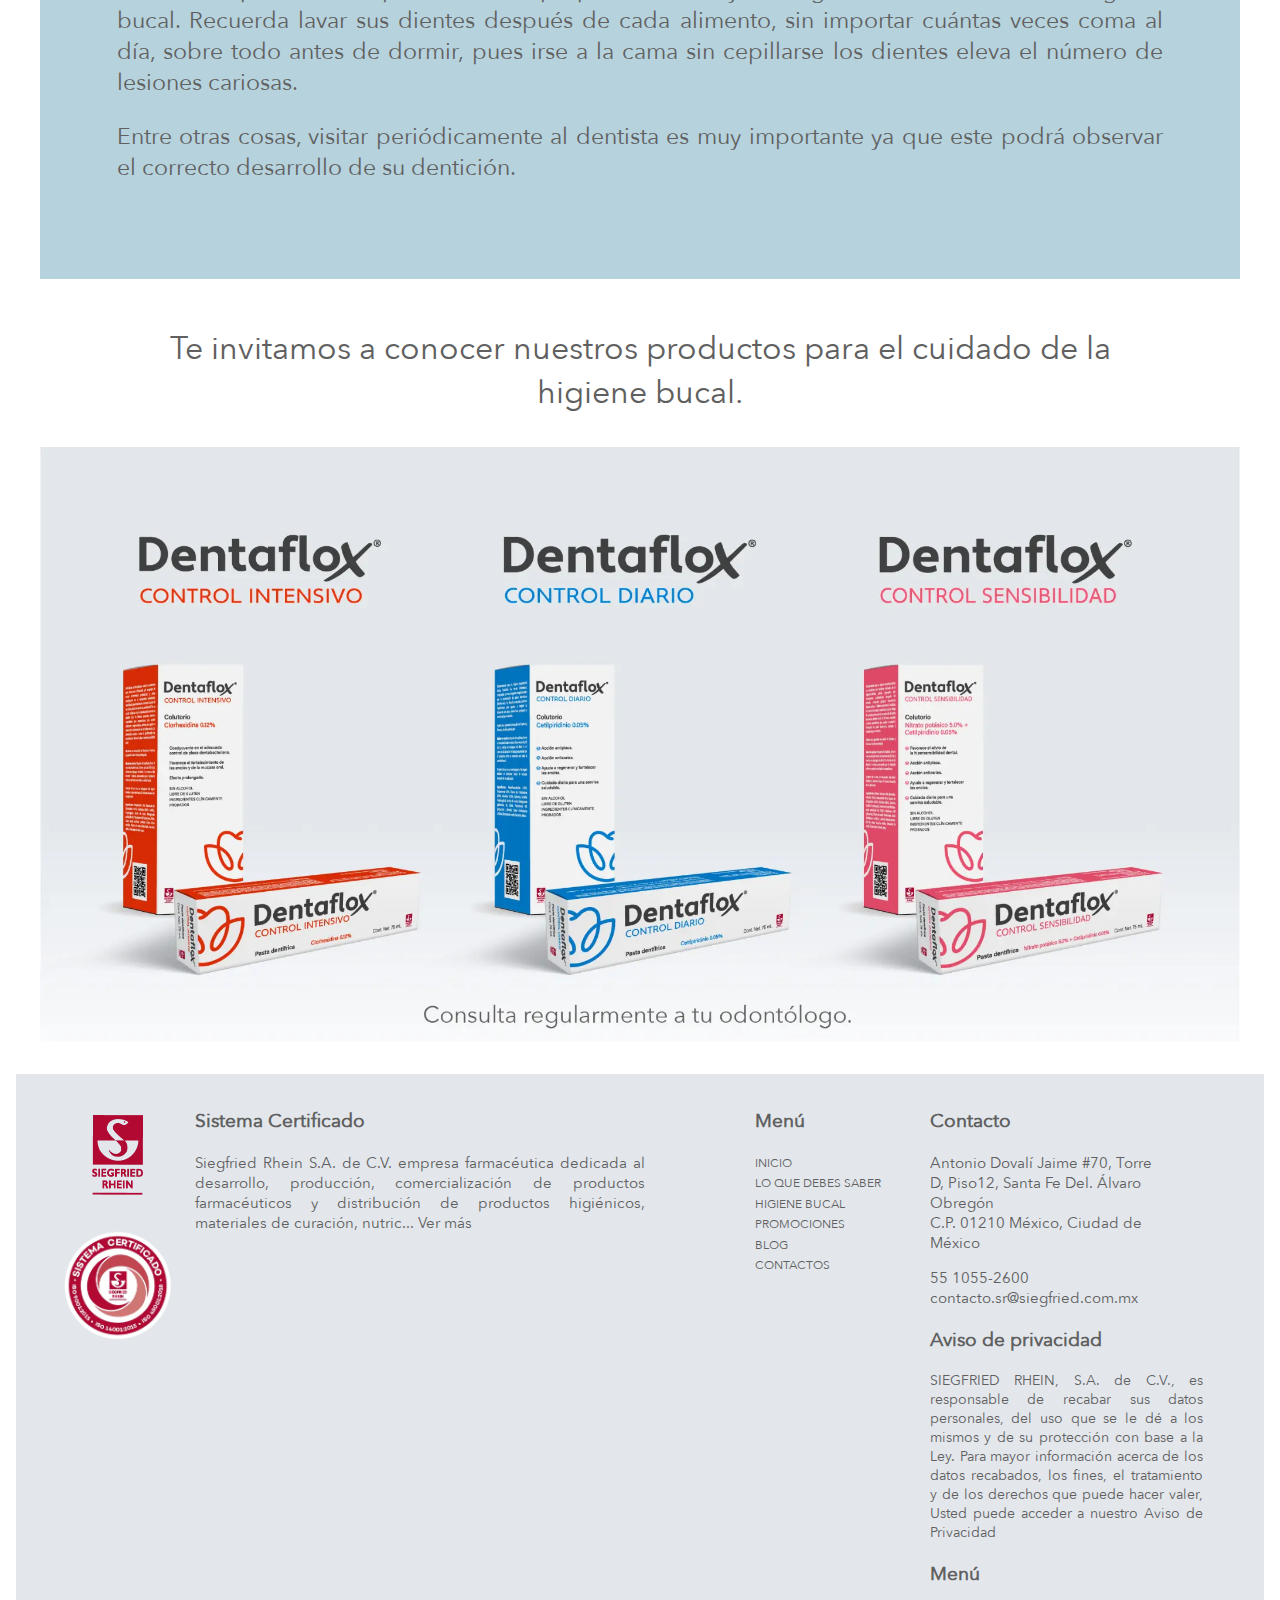
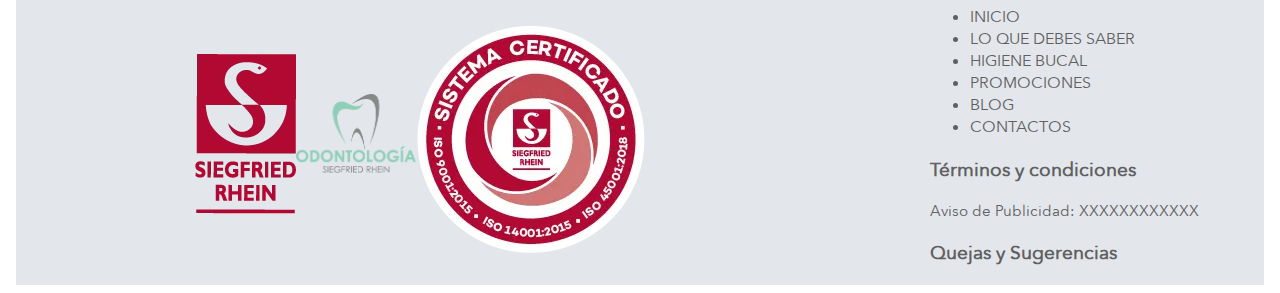
<file: src/components/caries.html>
<!DOCTYPE html>
<html lang="en">
  <head>
    <meta charset="UTF-8" />
    <meta name="viewport" content="width=device-width, initial-scale=1.0" />
    <title>CARIES</title>
    <link rel="stylesheet" href="../css/caries.css" />
  </head>
  <body>
    <!-- Header -->
    <header class="header">
      <div class="h-container">
        <div class="h-figure">
          <img
            src="../../assets/images/siegfriedLogoInicio.webp"
            alt="Logo"
            class="h-logo"
          />
        </div>

        <label class="h-toggle">
          <input
            type="checkbox"
            id="menu-input"
            class="h-input"
            onclick="toggleMenu()"
          />
        </label>

        <ul class="h-list" id="menu">
          <li class="h-logo-mobile h-logo-top">
            <img
              src="../../assets/images/siegfried.webp"
              alt="Siegfried"
              class="h-logo-img h-logo-img-top"
            />
          </li>
          <li onclick="inicio()" class="h-item">
            <div class="h-icon-wrapper">
              <img
                class="h-icon"
                src="../../assets/images/iconHome.webp"
                alt="Inicio"
              />
            </div>
            <span class="h-text">INICIO</span>
          </li>
          <li onclick="irAInformacion()" class="h-item">
            <div class="h-icon-wrapper">
              <img
                class="h-icon"
                src="../../assets/images/iconInfo.webp"
                alt="Lo que debes saber"
              />
            </div>
            <span class="h-text">LO QUE DEBES SABER</span>
          </li>
          <li onclick="higieneBucal()" class="h-item">
            <div class="h-icon-wrapper">
              <img
                class="h-icon"
                src="../../assets/images/iconDiente.webp"
                alt="Higiene Bucal"
              />
            </div>
            <span class="h-text">HIGIENE BUCAL</span>
          </li>
          <li onclick="promociones()" class="h-item">
            <div class="h-icon-wrapper">
              <img
                class="h-icon"
                src="../../assets/images/iconPromo.webp"
                alt="Promociones"
              />
            </div>
            <span class="h-text">PROMOCIONES</span>
          </li>
          <li onclick="inicio()" class="h-item">
            <div class="h-icon-wrapper">
              <img
                class="h-icon"
                src="../../assets/images/iconBlog.webp"
                alt="Blog"
              />
            </div>
            <span class="h-text">BLOG</span>
          </li>
          <li onclick="inicio()" class="h-item">
            <div class="h-icon-wrapper">
              <img
                class="h-icon"
                src="../../assets/images/iconContacto.webp"
                alt="Contactos"
              />
            </div>
            <span class="h-text">CONTACTOS</span>
          </li>
          <li class="h-logo-mobile h-logo-bottom">
            <img
              src="../../assets/images/siegfriedDiente.webp"
              alt="Odontología"
              class="h-logo-img h-logo-img-bottom"
            />
          </li>
        </ul>
      </div>
    </header>

    <!-- Main -->
    <main>
      <!-- Image -->
      <section class="image-section">
        <img src="../../assets/images/siegfriedCaries.webp" alt="Caries" />
      </section>

      <!-- Info -->
      <section class="info-section">
        <div class="info-container">
          <div class="info-title">
            <p>
              La caries afecta a 10 millones de niños mexicanos entre los dos y
              cinco años.
            </p>
          </div>
          <div class="info-description">
            <p class="info-text">
              Los dulces son uno de los alimentos más llamativos para los niños,
              por ello se debe poner extrema atención en su higiene bucal, pues
              <span class="info-textsc"
                >según datos de la Organización Mundial de la Salud, la caries
                afecta a más de 530 millones de niños en el mundo.</span
              >
            </p>
            <p class="info-text">
              De acuerdo a la académica María Gloria Hirose López, profesora de
              la Facultad de Odontología de la UNAM: "La caries es una
              enfermedad crónica que avanza rápidamente y es irreversible si no
              se atiende a tiempo. En los niños, se presenta principalmente en
              los dientes superiores anteriores y en los molares".
            </p>
            <p class="info-text">
              Tan sólo en México, de acuerdo a la Dirección General de
              Epidemiología de la Secretaría de Salud, aproximadamente 1O
              millones de niños entre los dos y cinco años padecen caries.
            </p>
            <p class="info-text">
              Cabe mencionar que se debe tener extremo cuidado con los dientes
              de leche de los niños, ya que son la guía para el brote de los
              permanentes.
              <span class="info-textsc">Cuando un niño presenta caries</span>
              probablemente sus dientes permanentes se vean afectados y tendrá
              más probabilidades de padecer una enfermedad dental de adulto.
            </p>
          </div>
          <div class="info-note">
            <p class="info-sub-title">UNA NIÑEZ SIN CARIES</p>
            <p class="info-sub-text">
              Para evitar que la caries aparezca en los pequeños sólo hay una
              regla, enseñarlo a cuidar su higiene bucal. Recuerda lavar sus
              dientes después de cada alimento, sin importar cuántas veces coma
              al día, sobre todo antes de dormir, pues irse a la cama sin
              cepillarse los dientes eleva el número de lesiones cariosas.
            </p>
            <p class="info-sub-text">
              Entre otras cosas, visitar periódicamente al dentista es muy
              importante ya que este podrá observar el correcto desarrollo de su
              dentición.
            </p>
          </div>
        </div>
      </section>

      <!-- Products -->
      <section class="products-section">
        <div class="p-container">
          <div class="p-title">
            <p>
              Te invitamos a conocer nuestros productos para el cuidado de la
              higiene bucal.
            </p>
          </div>
          <div class="p-imgs">
            <picture>
              <img
                src="../../assets/images/siegfriedProductos.webp"
                alt="Productos"
                class="p-img"
              />
            </picture>
            <!-- Zonas clicables con funciones -->
            <div onclick="intensivo()" class="zona zona-1"></div>
            <div onclick="diario()" class="zona zona-2"></div>
            <div onclick="sensibilidad()" class="zona zona-3"></div>
          </div>
        </div>
      </section>
    </main>

    <!-- Footer -->
    <footer class="footer">
      <div class="f-bg">
        <div class="f-container">
          <div class="f-imgs">
            <img
              src="../../assets/images/siegfried.webp"
              alt="Siegfried Rhein"
              class="f-img-logo"
            />
            <img
              src="../../assets/images/siegfriedLogoCirculo.webp"
              alt="Certificado"
              class="f-img-certificate"
            />
          </div>

          <div class="f-texts">
            <h3>Sistema Certificado</h3>
            <p class="f-text" id="f-text"></p>
            <div class="f-img-odontologia">
              <img
                src="../../assets/images/siegfried.webp"
                alt="Siegfried Rhein"
                class="f-logo"
              />
              <img
                src="../../assets/images/siegfriedDiente.webp"
                alt="Odontología"
                class="f-odontologia"
              />
              <img
                src="../../assets/images/siegfriedLogoCirculo.webp"
                alt="Certificado"
                class="f-certificate"
              />
            </div>
          </div>

          <div class="f-menu-nav">
            <h3>Menú</h3>
            <ul class="f-menu">
              <li onclick="inicio()" class="f-item">INICIO</li>
              <li onclick="irAInformacion()" class="f-item">
                LO QUE DEBES SABER
              </li>
              <li onclick="higieneBucal()" class="f-item">HIGIENE BUCAL</li>
              <li onclick="promociones()" class="f-item">PROMOCIONES</li>
              <li onclick="inicio()" class="f-item">BLOG</li>
              <li onclick="inicio()" class="f-item">CONTACTOS</li>
            </ul>
          </div>

          <div class="f-info">
            <h3>Contacto</h3>
            <p class="f-info-ctexto1">
              Antonio Dovalí Jaime #70, Torre D, Piso12, Santa Fe Del. Álvaro
              Obregón<br />
              C.P. 01210 México, Ciudad de México
            </p>
            <p class="f-info-ctexto2">
              55 1055-2600<br />contacto.sr@siegfried.com.mx
            </p>

            <h3>Aviso de privacidad</h3>
            <p class="f-info-atexto">
              SIEGFRIED RHEIN, S.A. de C.V., es responsable de recabar sus datos
              personales, del uso que se le dé a los mismos y de su protección
              con base a la Ley. Para mayor información acerca de los datos
              recabados, los fines, el tratamiento y de los derechos que puede
              hacer valer, Usted puede acceder a nuestro Aviso de Privacidad
            </p>

            <div class="f-menu-nav2">
              <h3>Menú</h3>
              <ul class="f-menu2">
                <li onclick="inicio()" class="f-item">INICIO</li>
                <li onclick="irAInformacion()" class="f-item">
                  LO QUE DEBES SABER
                </li>
                <li onclick="higieneBucal()" class="f-item">HIGIENE BUCAL</li>
                <li onclick="promociones()" class="f-item">PROMOCIONES</li>
                <li onclick="inicio()" class="f-item">BLOG</li>
                <li onclick="inicio()" class="f-item">CONTACTOS</li>
              </ul>
            </div>

            <h3>Términos y condiciones</h3>
            <p class="f-info-ttexto">Aviso de Publicidad: XXXXXXXXXXXX</p>

            <h3>Quejas y Sugerencias</h3>
          </div>
        </div>
      </div>
    </footer>

    <!-- JS -->
    <script src="../routes/redirect.js"></script>
    <script>
      function toggleMenu() {
        const menu = document.getElementById("menu");
        const body = document.body;

        menu.classList.toggle("active");

        if (menu.classList.contains("active")) {
          body.style.overflow = "hidden"; // 🚫 Bloquea scroll
        } else {
          body.style.overflow = ""; // ✅ Vuelve a permitir scroll
        }
      }
    </script>
    <script src="../../src/js/verMas.js"></script>
  </body>
</html>
</file>
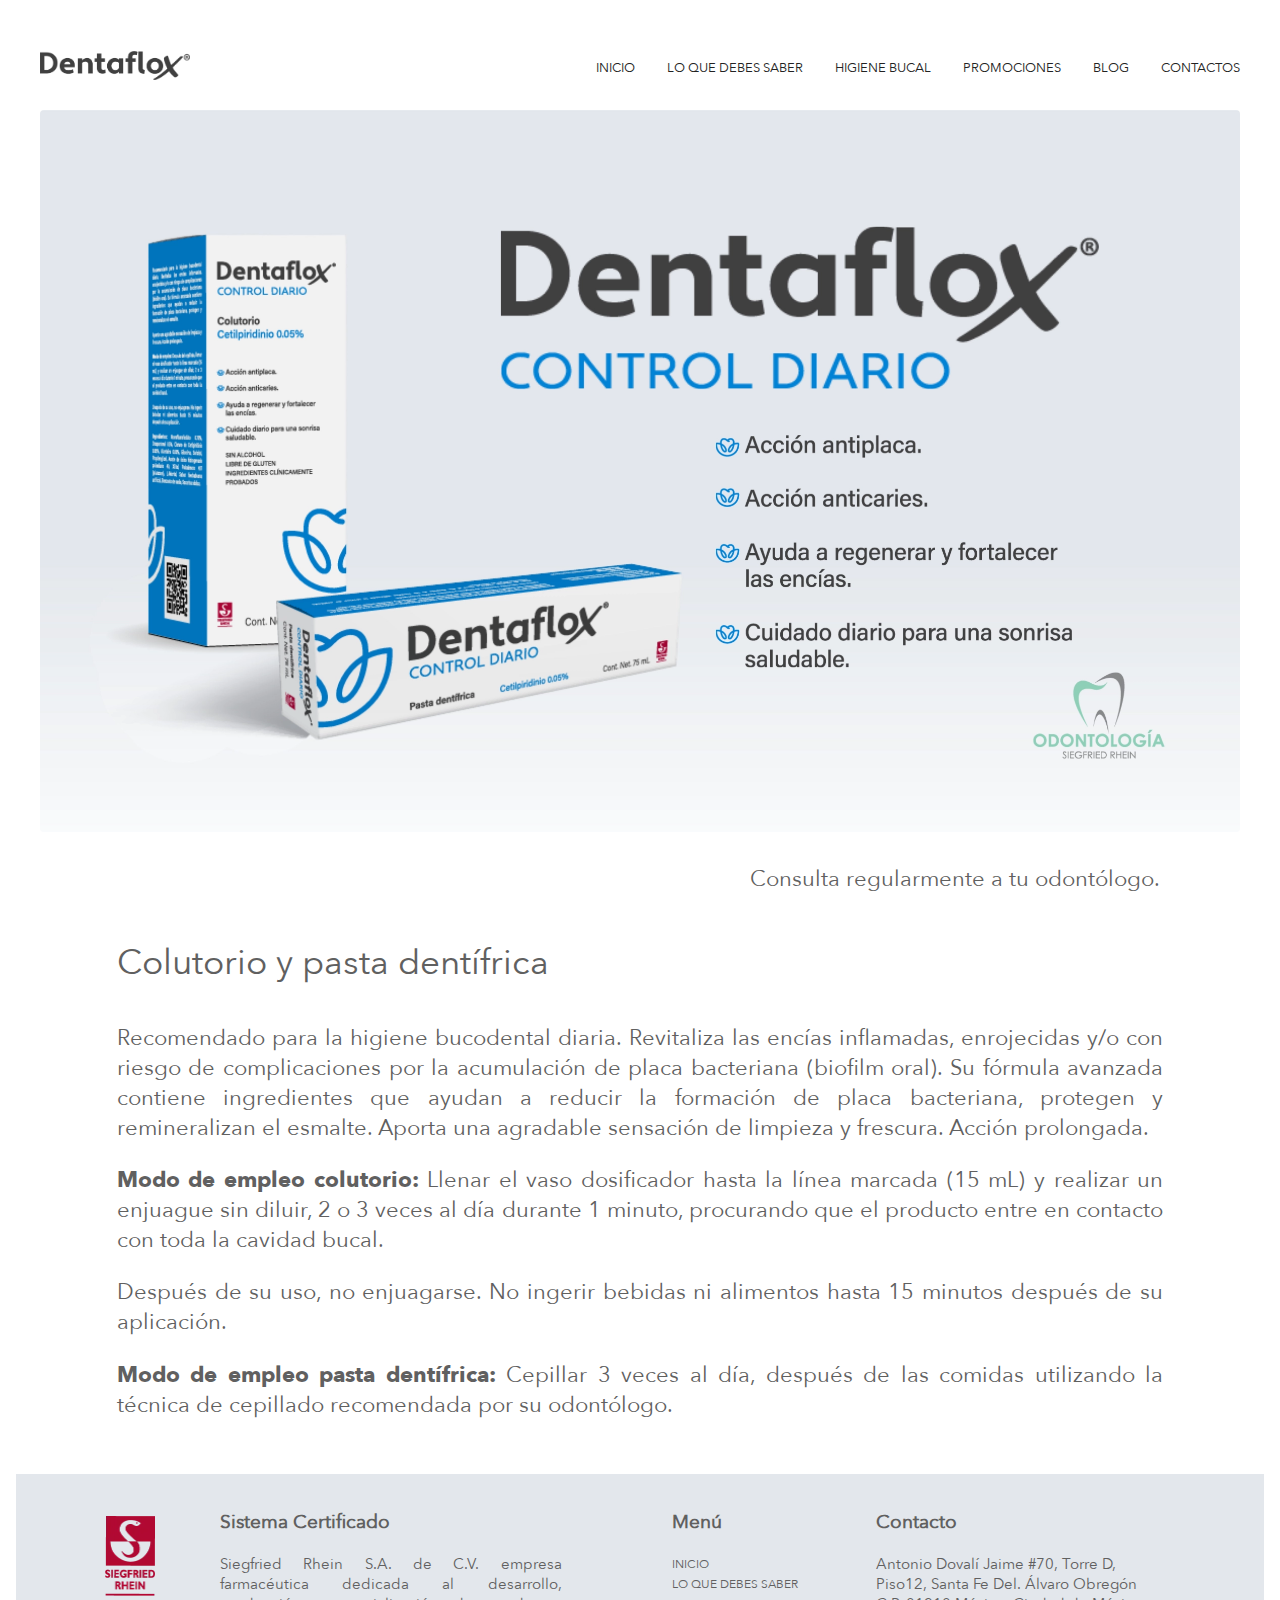
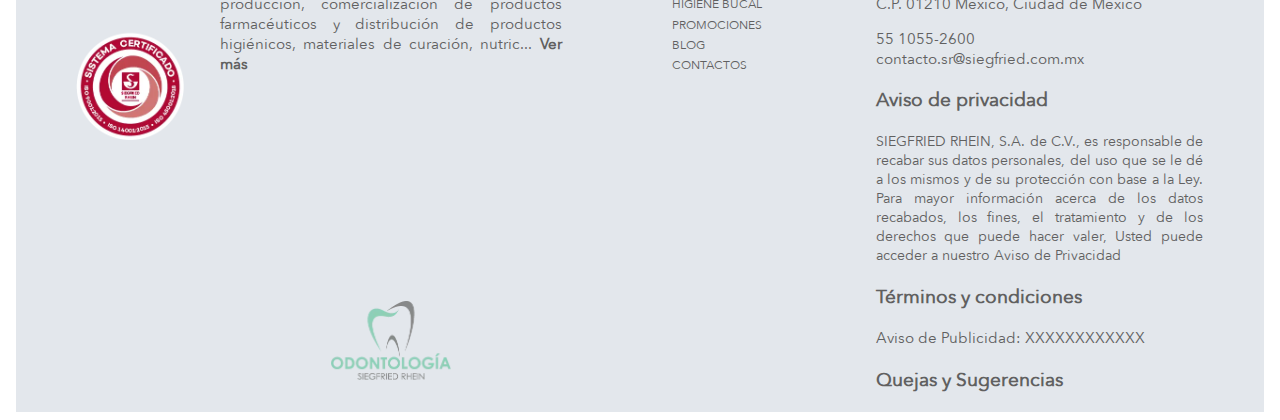
<file: src/components/diario.html>
<!DOCTYPE html>
<html lang="en">
  <head>
    <meta charset="UTF-8" />
    <meta name="viewport" content="width=device-width, initial-scale=1.0" />
    <title>DIARIO</title>
    <link rel="stylesheet" href="../css/diario.css" />
  </head>
  <body>
    <!-- Header -->
    <header class="header">
      <div class="h-container">
        <div class="h-figure">
          <img
            src="../../assets/images/siegfriedLogoInicio.webp"
            alt="Logo"
            class="h-logo"
          />
        </div>

        <label class="h-toggle">
          <input
            type="checkbox"
            id="menu-input"
            class="h-input"
            onclick="toggleMenu()"
          />
        </label>

        <ul class="h-list" id="menu">
          <li class="h-logo-mobile h-logo-top">
            <img
              src="../../assets/images/siegfried.webp"
              alt="Siegfried"
              class="h-logo-img h-logo-img-top"
            />
          </li>
          <li onclick="inicio()" class="h-item">
            <div class="h-icon-wrapper">
              <img
                class="h-icon"
                src="../../assets/images/iconHome.webp"
                alt="Inicio"
              />
            </div>
            <span class="h-text">INICIO</span>
          </li>
          <li onclick="irAInformacion()" class="h-item">
            <div class="h-icon-wrapper">
              <img
                class="h-icon"
                src="../../assets/images/iconInfo.webp"
                alt="Lo que debes saber"
              />
            </div>
            <span class="h-text">LO QUE DEBES SABER</span>
          </li>
          <li onclick="higieneBucal()" class="h-item">
            <div class="h-icon-wrapper">
              <img
                class="h-icon"
                src="../../assets/images/iconDiente.webp"
                alt="Higiene Bucal"
              />
            </div>
            <span class="h-text">HIGIENE BUCAL</span>
          </li>
          <li onclick="promociones()" class="h-item">
            <div class="h-icon-wrapper">
              <img
                class="h-icon"
                src="../../assets/images/iconPromo.webp"
                alt="Promociones"
              />
            </div>
            <span class="h-text">PROMOCIONES</span>
          </li>
          <li onclick="inicio()" class="h-item">
            <div class="h-icon-wrapper">
              <img
                class="h-icon"
                src="../../assets/images/iconBlog.webp"
                alt="Blog"
              />
            </div>
            <span class="h-text">BLOG</span>
          </li>
          <li onclick="inicio()" class="h-item">
            <div class="h-icon-wrapper">
              <img
                class="h-icon"
                src="../../assets/images/iconContacto.webp"
                alt="Contactos"
              />
            </div>
            <span class="h-text">CONTACTOS</span>
          </li>
          <li class="h-logo-mobile h-logo-bottom">
            <img
              src="../../assets/images/siegfriedDiente.webp"
              alt="Odontología"
              class="h-logo-img h-logo-img-bottom"
            />
          </li>
        </ul>
      </div>
    </header>

    <!-- Main -->
    <main>
      <!-- Image -->
      <section class="image-section">
        <img src="../../assets/images/DPDiario.webp" alt="Diario" />
        <p class="image-texto">Consulta regularmente a tu odontólogo.</p>
      </section>

      <!-- Info -->
      <section class="info-section">
        <div class="info-container">
          <div class="info-title">
            <p>Colutorio y pasta dentífrica</p>
          </div>
          <div class="info-description">
            <p class="info-text">
              Recomendado para la higiene bucodental diaria. Revitaliza las
              encías inflamadas, enrojecidas y/o con riesgo de complicaciones
              por la acumulación de placa bacteriana (biofilm oral). Su fórmula
              avanzada contiene ingredientes que ayudan a reducir la formación
              de placa bacteriana, protegen y remineralizan el esmalte. Aporta
              una agradable sensación de limpieza y frescura. Acción prolongada.
            </p>
            <p class="info-text">
              <span class="info-textsc">Modo de empleo colutorio: </span>Llenar
              el vaso dosificador hasta la línea marcada (15 mL) y realizar un
              enjuague sin diluir, 2 o 3 veces al día durante 1 minuto,
              procurando que el producto entre en contacto con toda la cavidad
              bucal.
            </p>
            <p class="info-text">
              Después de su uso, no enjuagarse. No ingerir bebidas ni alimentos
              hasta 15 minutos después de su aplicación.
            </p>
            <p class="info-text">
              <span class="info-textsc">Modo de empleo pasta dentífrica: </span
              >Cepillar 3 veces al día, después de las comidas utilizando la
              técnica de cepillado recomendada por su odontólogo.
            </p>
          </div>
        </div>
      </section>
    </main>

    <!-- Footer -->
    <footer class="footer">
      <div class="f-bg">
        <div class="f-container">
          <div class="f-imgs">
            <img
              src="../../assets/images/siegfried.webp"
              alt="Siegfried Rhein"
              class="f-img-logo"
            />
            <img
              src="../../assets/images/siegfriedLogoCirculo.webp"
              alt="Certificado"
              class="f-img-certificate"
            />
          </div>

          <div class="f-texts">
            <h3>Sistema Certificado</h3>
            <p class="f-text" id="f-text"></p>
            <div class="f-img-odontologia">
              <img
                src="../../assets/images/siegfriedDiente.webp"
                alt="Odontología"
                class="f-odontologia"
              />
            </div>
          </div>

          <div class="f-menu-nav">
            <h3>Menú</h3>
            <ul class="f-menu">
              <li onclick="inicio()" class="f-item">INICIO</li>
              <li onclick="irAInformacion()" class="f-item">
                LO QUE DEBES SABER
              </li>
              <li onclick="higieneBucal()" class="f-item">HIGIENE BUCAL</li>
              <li onclick="promociones()" class="f-item">PROMOCIONES</li>
              <li onclick="inicio()" class="f-item">BLOG</li>
              <li onclick="inicio()" class="f-item">CONTACTOS</li>
            </ul>
          </div>

          <div class="f-info">
            <h3>Contacto</h3>
            <p class="f-info-ctexto1">
              Antonio Dovalí Jaime #70, Torre D, Piso12, Santa Fe Del. Álvaro
              Obregón<br />
              C.P. 01210 México, Ciudad de México
            </p>
            <p class="f-info-ctexto2">
              55 1055-2600<br />contacto.sr@siegfried.com.mx
            </p>

            <h3>Aviso de privacidad</h3>
            <p class="f-info-atexto">
              SIEGFRIED RHEIN, S.A. de C.V., es responsable de recabar sus datos
              personales, del uso que se le dé a los mismos y de su protección
              con base a la Ley. Para mayor información acerca de los datos
              recabados, los fines, el tratamiento y de los derechos que puede
              hacer valer, Usted puede acceder a nuestro Aviso de Privacidad
            </p>

            <h3>Términos y condiciones</h3>
            <p class="f-info-ttexto">Aviso de Publicidad: XXXXXXXXXXXX</p>

            <h3>Quejas y Sugerencias</h3>
          </div>
        </div>
      </div>
    </footer>

    <!-- JS -->
    <script src="../routes/redirect.js"></script>
    <script>
      function toggleMenu() {
        const menu = document.getElementById("menu");
        const body = document.body;

        menu.classList.toggle("active");

        if (menu.classList.contains("active")) {
          body.style.overflow = "hidden";
        } else {
          body.style.overflow = "";
        }
      }
    </script>
    <script src="../../src/js/verMas.js"></script>
  </body>
</html>
</file>
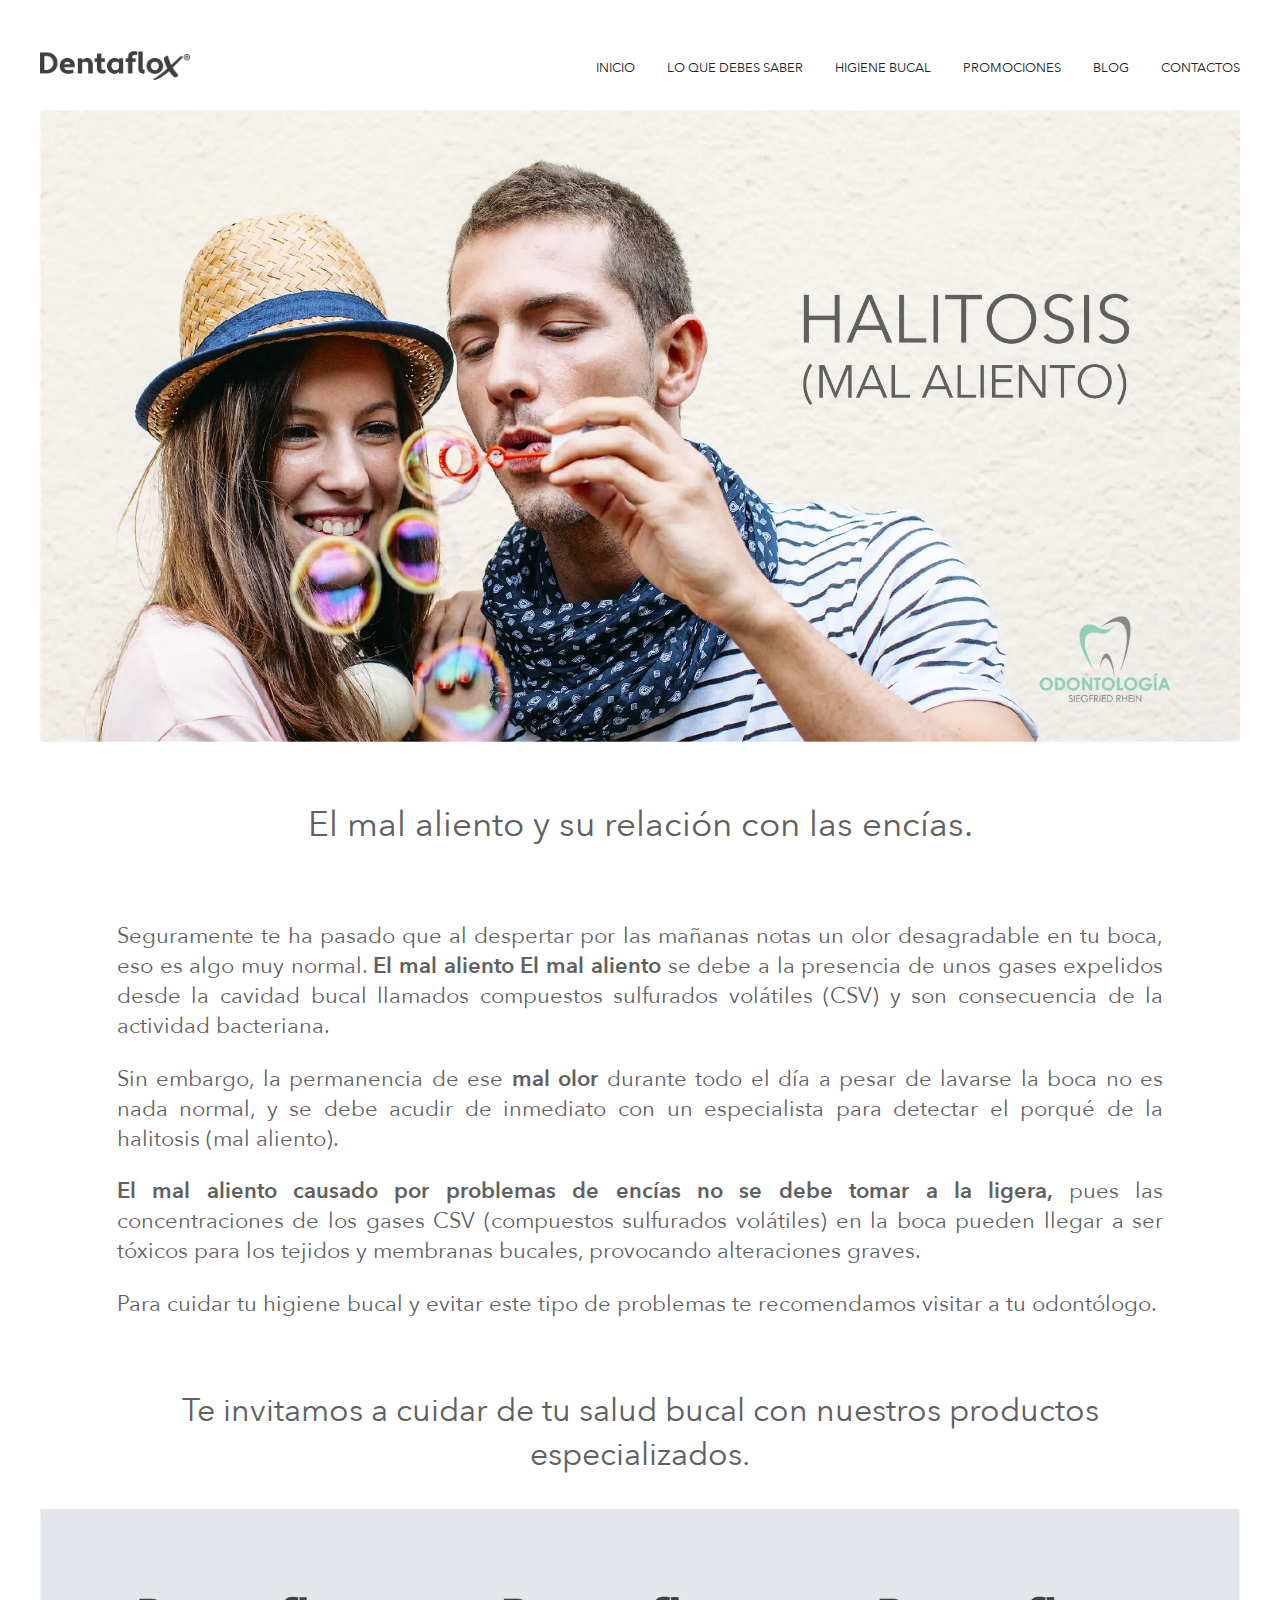
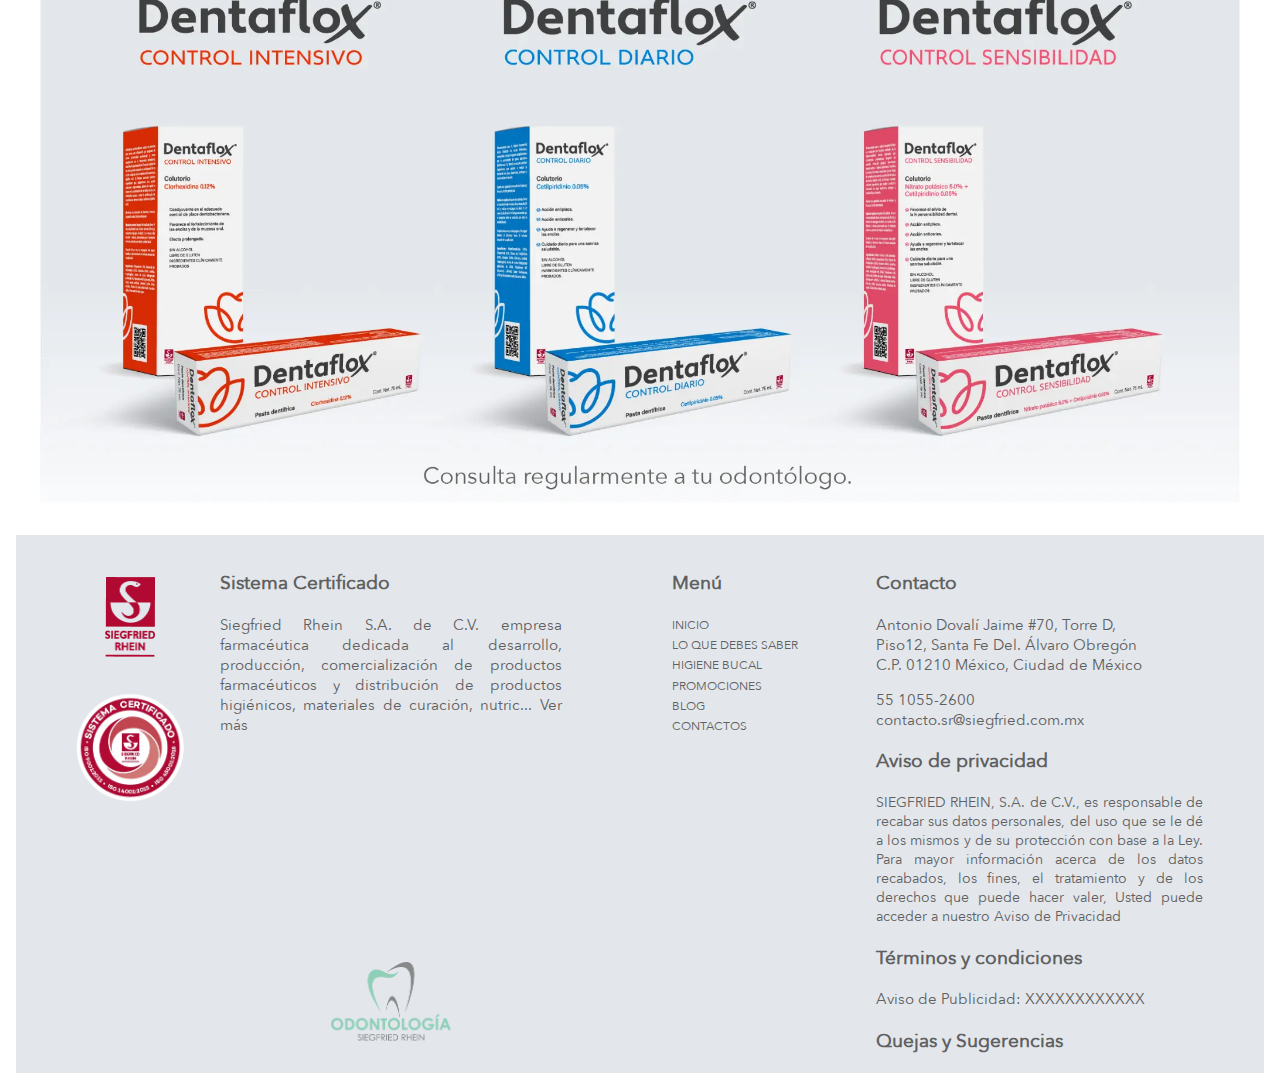
<file: src/components/halitosis.html>
<!DOCTYPE html>
<html lang="en">
  <head>
    <meta charset="UTF-8" />
    <meta name="viewport" content="width=device-width, initial-scale=1.0" />
    <title>HALITOSIS</title>
    <link rel="stylesheet" href="../css/halitosis.css" />
  </head>
  <body>
    <!-- Header -->
    <header class="header">
      <div class="h-container">
        <div class="h-figure">
          <img
            src="../../assets/images/siegfriedLogoInicio.webp"
            alt="Logo"
            class="h-logo"
          />
        </div>

        <label class="h-toggle">
          <input
            type="checkbox"
            id="menu-input"
            class="h-input"
            onclick="toggleMenu()"
          />
        </label>

        <ul class="h-list" id="menu">
          <li class="h-logo-mobile h-logo-top">
            <img
              src="../../assets/images/siegfried.webp"
              alt="Siegfried"
              class="h-logo-img h-logo-img-top"
            />
          </li>
          <li onclick="inicio()" class="h-item">
            <div class="h-icon-wrapper">
              <img
                class="h-icon"
                src="../../assets/images/iconHome.webp"
                alt="Inicio"
              />
            </div>
            <span class="h-text">INICIO</span>
          </li>
          <li onclick="irAInformacion()" class="h-item">
            <div class="h-icon-wrapper">
              <img
                class="h-icon"
                src="../../assets/images/iconInfo.webp"
                alt="Lo que debes saber"
              />
            </div>
            <span class="h-text">LO QUE DEBES SABER</span>
          </li>
          <li onclick="higieneBucal()" class="h-item">
            <div class="h-icon-wrapper">
              <img
                class="h-icon"
                src="../../assets/images/iconDiente.webp"
                alt="Higiene Bucal"
              />
            </div>
            <span class="h-text">HIGIENE BUCAL</span>
          </li>
          <li onclick="promociones()" class="h-item">
            <div class="h-icon-wrapper">
              <img
                class="h-icon"
                src="../../assets/images/iconPromo.webp"
                alt="Promociones"
              />
            </div>
            <span class="h-text">PROMOCIONES</span>
          </li>
          <li onclick="inicio()" class="h-item">
            <div class="h-icon-wrapper">
              <img
                class="h-icon"
                src="../../assets/images/iconBlog.webp"
                alt="Blog"
              />
            </div>
            <span class="h-text">BLOG</span>
          </li>
          <li onclick="inicio()" class="h-item">
            <div class="h-icon-wrapper">
              <img
                class="h-icon"
                src="../../assets/images/iconContacto.webp"
                alt="Contactos"
              />
            </div>
            <span class="h-text">CONTACTOS</span>
          </li>
          <li class="h-logo-mobile h-logo-bottom">
            <img
              src="../../assets/images/siegfriedDiente.webp"
              alt="Odontología"
              class="h-logo-img h-logo-img-bottom"
            />
          </li>
        </ul>
      </div>
    </header>

    <!-- Main -->
    <main>
      <!-- Image -->
      <section class="image-section">
        <img
          src="../../assets/images/siegfriedHalitosis.webp"
          alt="Halitosis"
        />
      </section>

      <!-- Info -->
      <section class="info-section">
        <div class="info-container">
          <div class="info-title">
            <p>El mal aliento y su relación con las encías.</p>
          </div>
          <div class="info-description">
            <p class="info-text">
              Seguramente te ha pasado que al despertar por las mañanas notas un
              olor desagradable en tu boca, eso es algo muy normal.
              <span class="info-textsc">El mal aliento El mal aliento </span> se
              debe a la presencia de unos gases expelidos desde la cavidad bucal
              llamados compuestos sulfurados volátiles (CSV) y son consecuencia
              de la actividad bacteriana.
            </p>
            <p class="info-text">
              Sin embargo, la permanencia de ese
              <span class="info-textsc">mal olor</span>
              durante todo el día a pesar de lavarse la boca no es nada normal,
              y se debe acudir de inmediato con un especialista para detectar el
              porqué de la halitosis (mal aliento).
            </p>
            <p class="info-text">
              <span class="info-textsc">
                El mal aliento causado por problemas de encías no se debe tomar
                a la ligera,
              </span>
              pues las concentraciones de los gases CSV (compuestos sulfurados
              volátiles) en la boca pueden llegar a ser tóxicos para los tejidos
              y membranas bucales, provocando alteraciones graves.
            </p>
            <p class="info-text">
              Para cuidar tu higiene bucal y evitar este tipo de problemas te
              recomendamos visitar a tu odontólogo.
            </p>
          </div>
        </div>
      </section>

      <!-- Products -->
      <section class="products-section">
        <div class="p-container">
          <div class="p-title">
            <p>
              Te invitamos a cuidar de tu salud bucal con nuestros productos
              especializados.
            </p>
          </div>
          <div class="p-imgs">
            <picture>
              <img
                src="../../assets/images/siegfriedProductos.webp"
                alt="Productos"
                class="p-img"
              />
            </picture>
            <!-- Zonas clicables con funciones -->
            <div onclick="intensivo()" class="zona zona-1"></div>
            <div onclick="diario()" class="zona zona-2"></div>
            <div onclick="sensibilidad()" class="zona zona-3"></div>
          </div>
        </div>
      </section>
    </main>

    <!-- Footer -->
    <footer class="footer">
      <div class="f-bg">
        <div class="f-container">
          <div class="f-imgs">
            <img
              src="../../assets/images/siegfried.webp"
              alt="Siegfried Rhein"
              class="f-img-logo"
            />
            <img
              src="../../assets/images/siegfriedLogoCirculo.webp"
              alt="Certificado"
              class="f-img-certificate"
            />
          </div>

          <div class="f-texts">
            <h3>Sistema Certificado</h3>
            <p class="f-text" id="f-text"></p>
            <div class="f-img-odontologia">
              <img
                src="../../assets/images/siegfriedDiente.webp"
                alt="Odontología"
                class="f-odontologia"
              />
            </div>
          </div>

          <div class="f-menu-nav">
            <h3>Menú</h3>
            <ul class="f-menu">
              <li onclick="inicio()" class="f-item">INICIO</li>
              <li onclick="irAInformacion()" class="f-item">
                LO QUE DEBES SABER
              </li>
              <li onclick="higieneBucal()" class="f-item">HIGIENE BUCAL</li>
              <li onclick="promociones()" class="f-item">PROMOCIONES</li>
              <li onclick="inicio()" class="f-item">BLOG</li>
              <li onclick="inicio()" class="f-item">CONTACTOS</li>
            </ul>
          </div>

          <div class="f-info">
            <h3>Contacto</h3>
            <p class="f-info-ctexto1">
              Antonio Dovalí Jaime #70, Torre D, Piso12, Santa Fe Del. Álvaro
              Obregón<br />
              C.P. 01210 México, Ciudad de México
            </p>
            <p class="f-info-ctexto2">
              55 1055-2600<br />contacto.sr@siegfried.com.mx
            </p>

            <h3>Aviso de privacidad</h3>
            <p class="f-info-atexto">
              SIEGFRIED RHEIN, S.A. de C.V., es responsable de recabar sus datos
              personales, del uso que se le dé a los mismos y de su protección
              con base a la Ley. Para mayor información acerca de los datos
              recabados, los fines, el tratamiento y de los derechos que puede
              hacer valer, Usted puede acceder a nuestro Aviso de Privacidad
            </p>

            <h3>Términos y condiciones</h3>
            <p class="f-info-ttexto">Aviso de Publicidad: XXXXXXXXXXXX</p>

            <h3>Quejas y Sugerencias</h3>
          </div>
        </div>
      </div>
    </footer>

    <!-- JS -->
    <script src="../routes/redirect.js"></script>
    <script>
      function toggleMenu() {
        const menu = document.getElementById("menu");
        const body = document.body;

        menu.classList.toggle("active");

        if (menu.classList.contains("active")) {
          body.style.overflow = "hidden"; // 🚫 Bloquea scroll
        } else {
          body.style.overflow = ""; // ✅ Vuelve a permitir scroll
        }
      }
    </script>
    <script src="../../src/js/verMas.js"></script>
  </body>
</html>
</file>
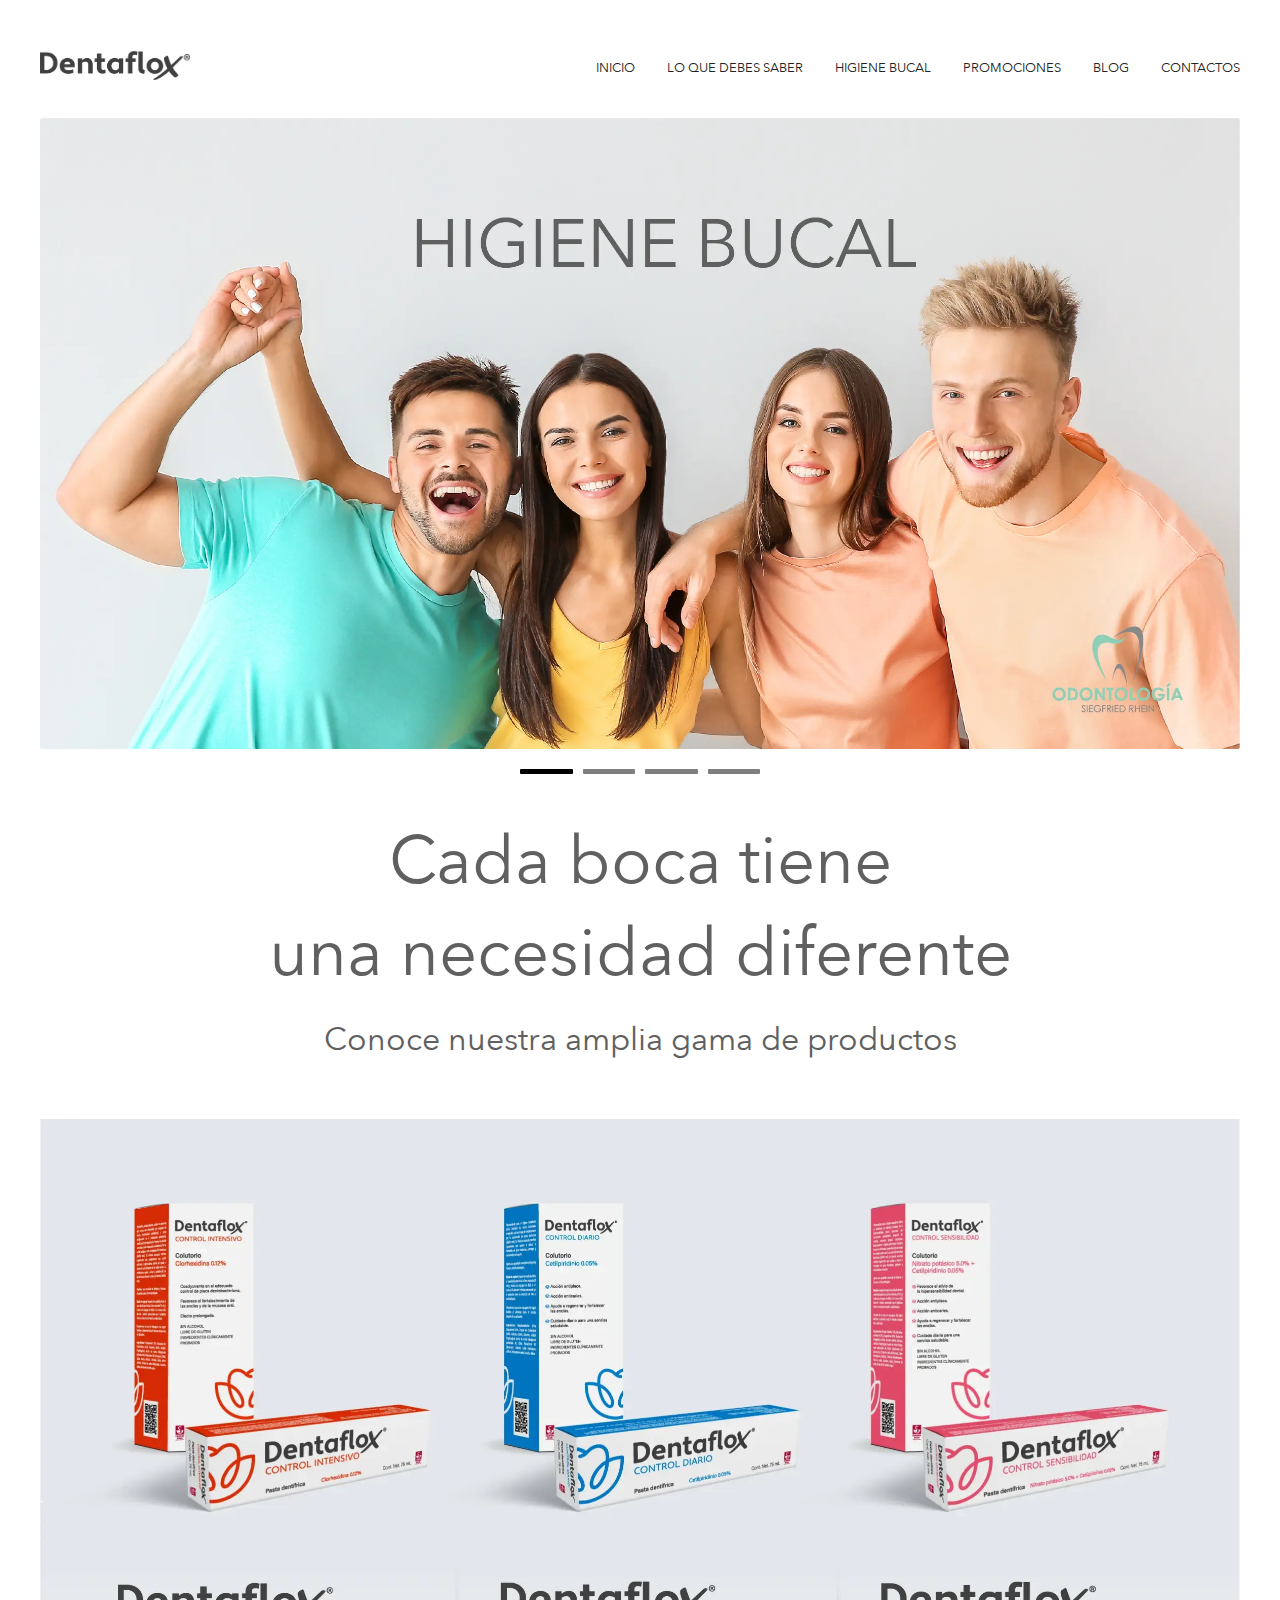
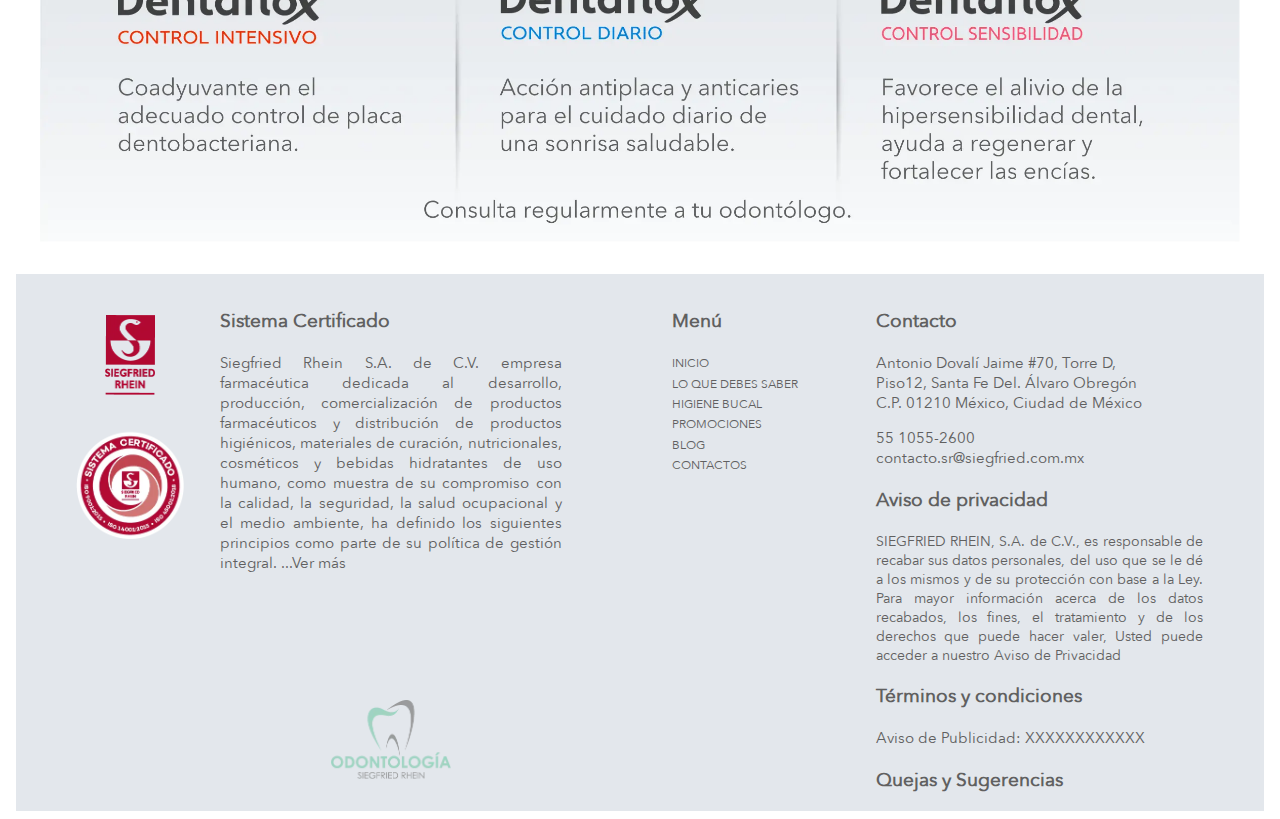
<file: src/components/higieneBucal.html>
<!DOCTYPE html>
<html lang="en">
  <head>
    <meta charset="UTF-8" />
    <meta name="viewport" content="width=device-width, initial-scale=1.0" />
    <title>HIGIENE</title>
    <link rel="stylesheet" href="../../src/css/higieneBucal.css" />
  </head>
  <body>
    <!-- Header -->
    <header class="header">
      <div class="h-container">
        <div class="h-figure">
          <img
            src="../../assets/images/siegfriedLogoInicio.webp"
            alt="Logo"
            class="h-logo"
          />
        </div>

        <label class="h-toggle">
          <input
            type="checkbox"
            id="menu-input"
            class="h-input"
            onclick="toggleMenu()"
          />
        </label>

        <ul class="h-list" id="menu">
          <li onclick="inicio()" class="h-item">INICIO</li>
          <li onclick="irAInformacion()" class="h-item">LO QUE DEBES SABER</li>
          <li onclick="higieneBucal()" class="h-item">HIGIENE BUCAL</li>
          <li onclick="promociones()" class="h-item">PROMOCIONES</li>
          <li onclick="inicio()" class="h-item">BLOG</li>
          <li onclick="inicio()" class="h-item">CONTACTOS</li>
        </ul>
      </div>
    </header>

    <!-- Main -->
    <main>
      <!-- Carrusel -->
      <section class="carousel-section">
        <div class="c-carousel">
          <div class="c-slides">
            <div class="c-slide">
              <img src="../../assets/images/siegfriedBucal.webp" alt="Imagen" />
            </div>
            <div class="c-slide">
              <img src="../../assets/images/siegfriedBucal.webp" alt="Imagen" />
            </div>
            <div class="c-slide">
              <img src="../../assets/images/siegfriedBucal.webp" alt="Imagen" />
            </div>
            <div class="c-slide">
              <img src="../../assets/images/siegfriedBucal.webp" alt="Imagen" />
            </div>
          </div>
        </div>

        <div class="indicators">
          <div class="i-indicators">
            <div class="i-indicator active" data-index="0"></div>
            <div class="i-indicator" data-index="1"></div>
            <div class="i-indicator" data-index="2"></div>
            <div class="i-indicator" data-index="3"></div>
          </div>
        </div>
      </section>

      <!-- Products -->
      <section class="products-section">
        <div class="p-products">
          <div class="p-texts">
            <p class="p-title">
              Cada boca tiene <br />
              una necesidad diferente
            </p>
            <p class="p-description">Conoce nuestra amplia gama de productos</p>
          </div>

          <div class="p-imgs">
            <picture>
              <source
                srcset="../../assets/images/siegfriedIProductosMovil.webp"
                media="(max-width: 767px)"
              />
              <img
                src="../../assets/images/siegfriedIProductos.webp"
                alt="Productos"
                class="p-img"
              />
            </picture>
            <!-- Zonas clicables con funciones -->
            <div onclick="intensivo()" class="zona zona-1"></div>
            <div onclick="diario()" class="zona zona-2"></div>
            <div onclick="sensibilidad()" class="zona zona-3"></div>
          </div>
        </div>
      </section>
    </main>

    <!-- Footer -->
    <footer class="footer">
      <div class="f-bg">
        <div class="f-container">
          <div class="f-imgs">
            <img
              src="../../assets/images/siegfried.webp"
              alt="Siegfried Rhein"
              class="f-img-logo"
            />
            <img
              src="../../assets/images/siegfriedLogoCirculo.webp"
              alt="Certificado"
              class="f-img-certificate"
            />
          </div>

          <div class="f-texts">
            <h3>Sistema Certificado</h3>
            <p class="f-text">
              Siegfried Rhein S.A. de C.V. empresa farmacéutica dedicada al
              desarrollo, producción, comercialización de productos
              farmacéuticos y distribución de productos higiénicos, materiales
              de curación, nutricionales, cosméticos y bebidas hidratantes de
              uso humano, como muestra de su compromiso con la calidad, la
              seguridad, la salud ocupacional y el medio ambiente, ha definido
              los siguientes principios como parte de su política de gestión
              integral. ...Ver más
            </p>
            <div class="f-img-odontologia">
              <img
                src="../../assets/images/siegfriedDiente.webp"
                alt="Odontología"
                class="f-odontologia"
              />
            </div>
          </div>

          <div class="f-menu-nav">
            <h3>Menú</h3>
            <ul class="f-menu">
              <li onclick="inicio()" class="f-item">INICIO</li>
              <li onclick="irAInformacion()" class="f-item">
                LO QUE DEBES SABER
              </li>
              <li onclick="higieneBucal()" class="f-item">HIGIENE BUCAL</li>
              <li onclick="promociones()" class="f-item">PROMOCIONES</li>
              <li onclick="inicio()" class="f-item">BLOG</li>
              <li onclick="inicio()" class="f-item">CONTACTOS</li>
            </ul>
          </div>

          <div class="f-info">
            <h3>Contacto</h3>
            <p class="f-info-ctexto1">
              Antonio Dovalí Jaime #70, Torre D, Piso12, Santa Fe Del. Álvaro
              Obregón<br />
              C.P. 01210 México, Ciudad de México
            </p>
            <p class="f-info-ctexto2">
              55 1055-2600<br />contacto.sr@siegfried.com.mx
            </p>

            <h3>Aviso de privacidad</h3>
            <p class="f-info-atexto">
              SIEGFRIED RHEIN, S.A. de C.V., es responsable de recabar sus datos
              personales, del uso que se le dé a los mismos y de su protección
              con base a la Ley. Para mayor información acerca de los datos
              recabados, los fines, el tratamiento y de los derechos que puede
              hacer valer, Usted puede acceder a nuestro Aviso de Privacidad
            </p>

            <h3>Términos y condiciones</h3>
            <p class="f-info-ttexto">Aviso de Publicidad: XXXXXXXXXXXX</p>

            <h3>Quejas y Sugerencias</h3>
          </div>
        </div>
      </div>
    </footer>

    <!-- JS -->
    <script src="../../src/routes/redirect.js"></script>
    <script src="../../src/js/carousel.js"></script>
    <script>
      function toggleMenu() {
        const menu = document.getElementById("menu");
        const body = document.body;

        menu.classList.toggle("active");

        if (menu.classList.contains("active")) {
          body.style.overflow = "hidden";
        } else {
          body.style.overflow = "";
        }
      }
    </script>
  </body>
</html>
</file>
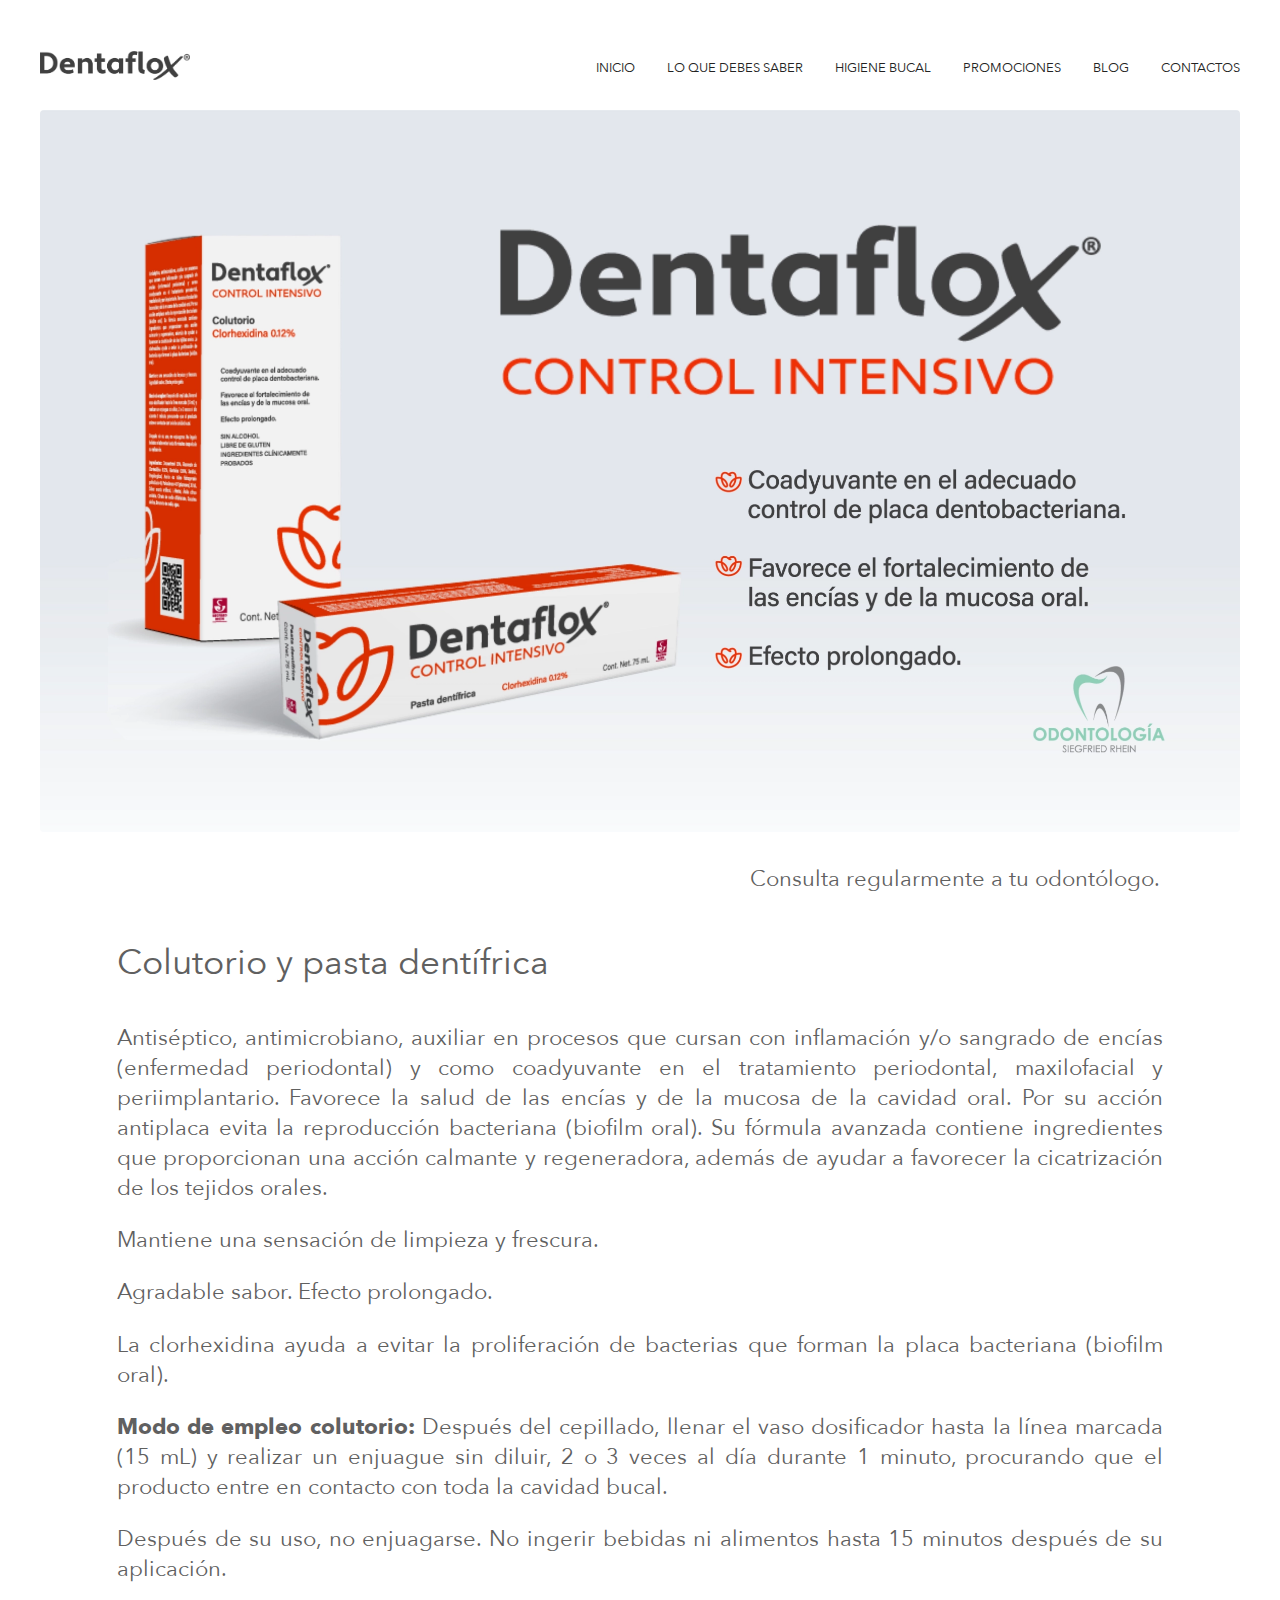
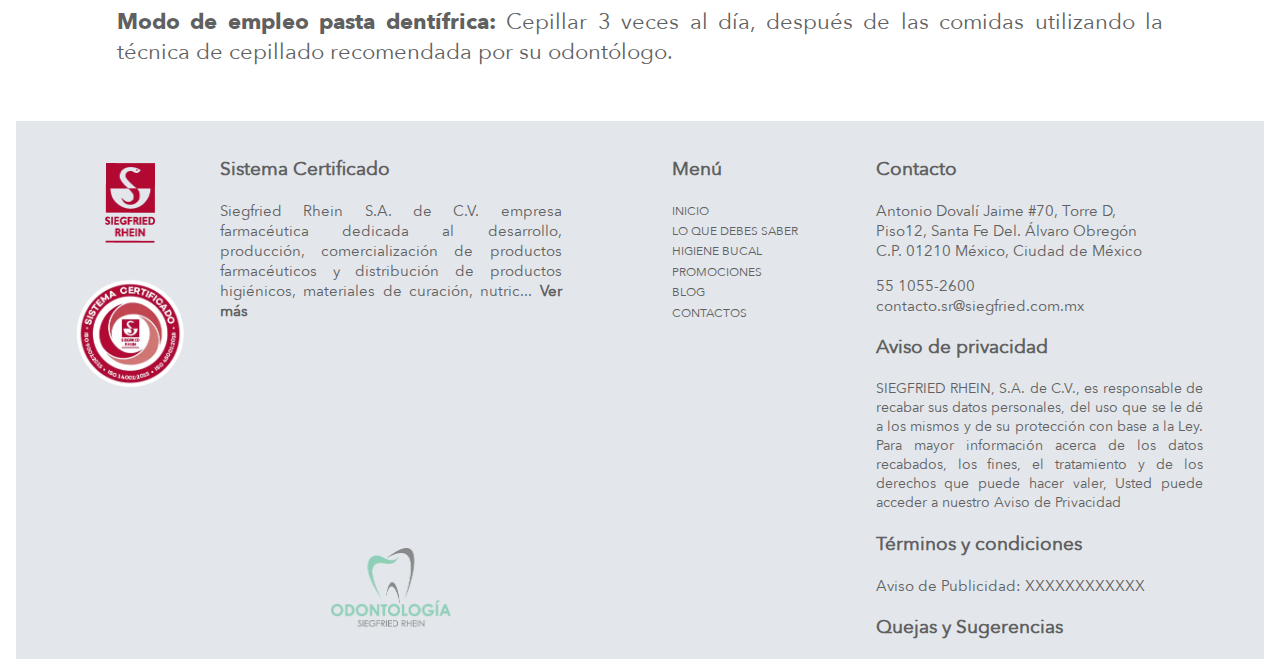
<file: src/components/intensivo.html>
<!DOCTYPE html>
<html lang="en">
  <head>
    <meta charset="UTF-8" />
    <meta name="viewport" content="width=device-width, initial-scale=1.0" />
    <title>INTENSIVO</title>
    <link rel="stylesheet" href="../css/intensivo.css" />
  </head>
  <body>
    <!-- Header -->
    <header class="header">
      <div class="h-container">
        <div class="h-figure">
          <img
            src="../../assets/images/siegfriedLogoInicio.webp"
            alt="Logo"
            class="h-logo"
          />
        </div>

        <label class="h-toggle">
          <input
            type="checkbox"
            id="menu-input"
            class="h-input"
            onclick="toggleMenu()"
          />
        </label>

        <ul class="h-list" id="menu">
          <li class="h-logo-mobile h-logo-top">
            <img
              src="../../assets/images/siegfried.webp"
              alt="Siegfried"
              class="h-logo-img h-logo-img-top"
            />
          </li>
          <li onclick="inicio()" class="h-item">
            <div class="h-icon-wrapper">
              <img
                class="h-icon"
                src="../../assets/images/iconHome.webp"
                alt="Inicio"
              />
            </div>
            <span class="h-text">INICIO</span>
          </li>
          <li onclick="irAInformacion()" class="h-item">
            <div class="h-icon-wrapper">
              <img
                class="h-icon"
                src="../../assets/images/iconInfo.webp"
                alt="Lo que debes saber"
              />
            </div>
            <span class="h-text">LO QUE DEBES SABER</span>
          </li>
          <li onclick="higieneBucal()" class="h-item">
            <div class="h-icon-wrapper">
              <img
                class="h-icon"
                src="../../assets/images/iconDiente.webp"
                alt="Higiene Bucal"
              />
            </div>
            <span class="h-text">HIGIENE BUCAL</span>
          </li>
          <li onclick="promociones()" class="h-item">
            <div class="h-icon-wrapper">
              <img
                class="h-icon"
                src="../../assets/images/iconPromo.webp"
                alt="Promociones"
              />
            </div>
            <span class="h-text">PROMOCIONES</span>
          </li>
          <li onclick="inicio()" class="h-item">
            <div class="h-icon-wrapper">
              <img
                class="h-icon"
                src="../../assets/images/iconBlog.webp"
                alt="Blog"
              />
            </div>
            <span class="h-text">BLOG</span>
          </li>
          <li onclick="inicio()" class="h-item">
            <div class="h-icon-wrapper">
              <img
                class="h-icon"
                src="../../assets/images/iconContacto.webp"
                alt="Contactos"
              />
            </div>
            <span class="h-text">CONTACTOS</span>
          </li>
          <li class="h-logo-mobile h-logo-bottom">
            <img
              src="../../assets/images/siegfriedDiente.webp"
              alt="Odontología"
              class="h-logo-img h-logo-img-bottom"
            />
          </li>
        </ul>
      </div>
    </header>

    <!-- Main -->
    <main>
      <!-- Image -->
      <section class="image-section">
        <img src="../../assets/images/DPIntenso.webp" alt="Intensivo" />
        <p class="image-texto">Consulta regularmente a tu odontólogo.</p>
      </section>

      <!-- Info -->
      <section class="info-section">
        <div class="info-container">
          <div class="info-title">
            <p>Colutorio y pasta dentífrica</p>
          </div>
          <div class="info-description">
            <p class="info-text">
              Antiséptico, antimicrobiano, auxiliar en procesos que cursan con
              inflamación y/o sangrado de encías (enfermedad periodontal) y como
              coadyuvante en el tratamiento periodontal, maxilofacial y
              periimplantario. Favorece la salud de las encías y de la mucosa de
              la cavidad oral. Por su acción antiplaca evita la reproducción
              bacteriana (biofilm oral). Su fórmula avanzada contiene
              ingredientes que proporcionan una acción calmante y regeneradora,
              además de ayudar a favorecer la cicatrización de los tejidos
              orales.
            </p>
            <p class="info-text">
              Mantiene una sensación de limpieza y frescura.
            </p>
            <p class="info-text">Agradable sabor. Efecto prolongado.</p>
            <p class="info-text">
              La clorhexidina ayuda a evitar la proliferación de bacterias que
              forman la placa bacteriana (biofilm oral).
            </p>
            <p class="info-text">
              <span class="info-textsc">Modo de empleo colutorio: </span>Después
              del cepillado, llenar el vaso dosificador hasta la línea marcada
              (15 mL) y realizar un enjuague sin diluir, 2 o 3 veces al día
              durante 1 minuto, procurando que el producto entre en contacto con
              toda la cavidad bucal.
            </p>
            <p class="info-text">
              Después de su uso, no enjuagarse. No ingerir bebidas ni alimentos
              hasta 15 minutos después de su aplicación.
            </p>
            <p class="info-text">
              <span class="info-textsc">Modo de empleo pasta dentífrica: </span
              >Cepillar 3 veces al día, después de las comidas utilizando la
              técnica de cepillado recomendada por su odontólogo.
            </p>
          </div>
        </div>
      </section>
    </main>

    <!-- Footer -->
    <footer class="footer">
      <div class="f-bg">
        <div class="f-container">
          <div class="f-imgs">
            <img
              src="../../assets/images/siegfried.webp"
              alt="Siegfried Rhein"
              class="f-img-logo"
            />
            <img
              src="../../assets/images/siegfriedLogoCirculo.webp"
              alt="Certificado"
              class="f-img-certificate"
            />
          </div>

          <div class="f-texts">
            <h3>Sistema Certificado</h3>
            <p class="f-text" id="f-text"></p>
            <div class="f-img-odontologia">
              <img
                src="../../assets/images/siegfriedDiente.webp"
                alt="Odontología"
                class="f-odontologia"
              />
            </div>
          </div>

          <div class="f-menu-nav">
            <h3>Menú</h3>
            <ul class="f-menu">
              <li onclick="inicio()" class="f-item">INICIO</li>
              <li onclick="irAInformacion()" class="f-item">
                LO QUE DEBES SABER
              </li>
              <li onclick="higieneBucal()" class="f-item">HIGIENE BUCAL</li>
              <li onclick="promociones()" class="f-item">PROMOCIONES</li>
              <li onclick="inicio()" class="f-item">BLOG</li>
              <li onclick="inicio()" class="f-item">CONTACTOS</li>
            </ul>
          </div>

          <div class="f-info">
            <h3>Contacto</h3>
            <p class="f-info-ctexto1">
              Antonio Dovalí Jaime #70, Torre D, Piso12, Santa Fe Del. Álvaro
              Obregón<br />
              C.P. 01210 México, Ciudad de México
            </p>
            <p class="f-info-ctexto2">
              55 1055-2600<br />contacto.sr@siegfried.com.mx
            </p>

            <h3>Aviso de privacidad</h3>
            <p class="f-info-atexto">
              SIEGFRIED RHEIN, S.A. de C.V., es responsable de recabar sus datos
              personales, del uso que se le dé a los mismos y de su protección
              con base a la Ley. Para mayor información acerca de los datos
              recabados, los fines, el tratamiento y de los derechos que puede
              hacer valer, Usted puede acceder a nuestro Aviso de Privacidad
            </p>

            <h3>Términos y condiciones</h3>
            <p class="f-info-ttexto">Aviso de Publicidad: XXXXXXXXXXXX</p>

            <h3>Quejas y Sugerencias</h3>
          </div>
        </div>
      </div>
    </footer>

    <!-- JS -->
    <script src="../routes/redirect.js"></script>
    <script>
      function toggleMenu() {
        const menu = document.getElementById("menu");
        const body = document.body;

        menu.classList.toggle("active");

        if (menu.classList.contains("active")) {
          body.style.overflow = "hidden";
        } else {
          body.style.overflow = "";
        }
      }
    </script>
    <script src="../../src/js/verMas.js"></script>
  </body>
</html>
</file>
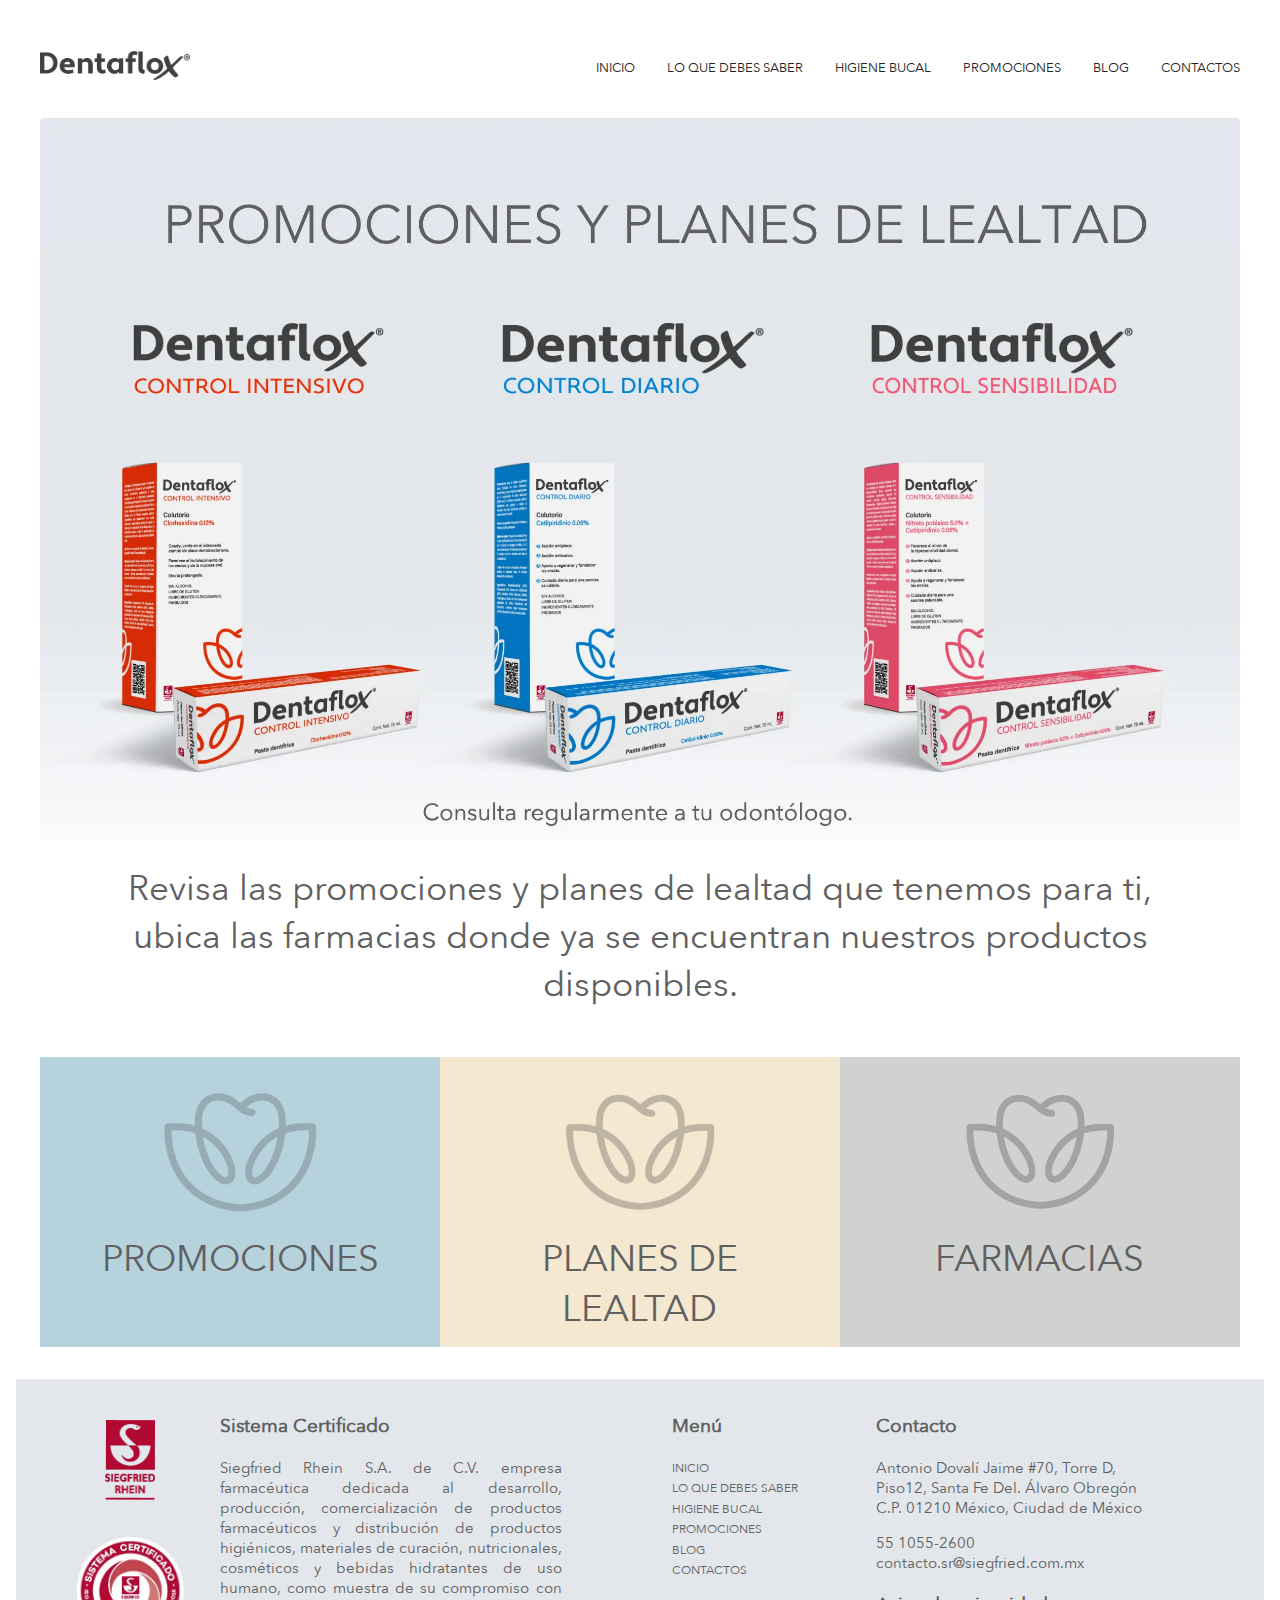
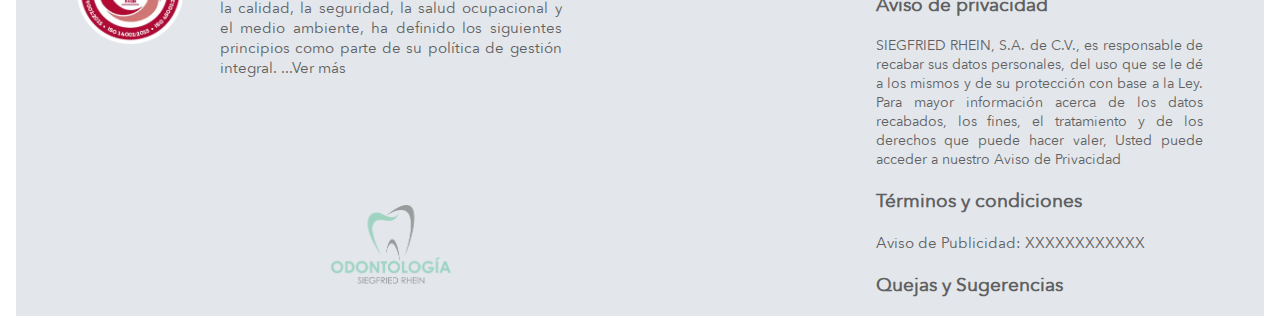
<file: src/components/promociones.html>
<!DOCTYPE html>
<html lang="en">
  <head>
    <meta charset="UTF-8" />
    <meta name="viewport" content="width=device-width, initial-scale=1.0" />
    <title>PROMOCIONES</title>
    <link rel="stylesheet" href="../css/promociones.css" />
    <script src="https://cdn.jsdelivr.net/npm/gsap@3.13.0/dist/gsap.min.js"></script>
  </head>
  <body>
    <!-- Header -->
    <header class="header">
      <div class="h-container">
        <div class="h-figure">
          <img
            src="../../assets/images/siegfriedLogoInicio.webp"
            alt="Logo"
            class="h-logo"
          />
        </div>

        <label class="h-toggle">
          <input
            type="checkbox"
            id="menu-input"
            class="h-input"
            onclick="toggleMenu()"
          />
        </label>

        <ul class="h-list" id="menu">
          <li onclick="inicio()" class="h-item">INICIO</li>
          <li onclick="irAInformacion()" class="h-item">LO QUE DEBES SABER</li>
          <li onclick="higieneBucal()" class="h-item">HIGIENE BUCAL</li>
          <li onclick="promociones()" class="h-item">PROMOCIONES</li>
          <li onclick="inicio()" class="h-item">BLOG</li>
          <li onclick="inicio()" class="h-item">CONTACTOS</li>
        </ul>
      </div>
    </header>

    <!-- Main -->
    <main>
      <!-- Image -->
      <section class="image-section">
        <picture>
          <source
            srcset="../../assets/images/siegfriedPromocionesMovil.webp"
            media="(max-width: 767px)"
          />
          <img
            src="../../assets/images/siegfriedPromociones.webp"
            alt="promociones"
          />
        </picture>
        <!-- Zonas clicables con funciones -->
        <div onclick="intensivo()" class="zona zona-1"></div>
        <div onclick="diario()" class="zona zona-2"></div>
        <div onclick="sensibilidad()" class="zona zona-3"></div>
      </section>

      <!-- Info -->
      <section class="info-section">
        <div class="info-container">
          <div class="info-texts">
            <p class="info-title">
              Revisa las promociones y planes de lealtad que tenemos para ti,
              ubica las farmacias donde ya se encuentran nuestros productos
              disponibles.
            </p>
          </div>

          <div class="info-grid">
            <div class="info-card bg-color1" onclick="promos()">
              <div class="info-img" id="icon1">
                <img
                  src="../../assets/images/iconButton.webp"
                  alt="Promociones"
                />
              </div>
              <div class="info-text">
                <p>PROMOCIONES</p>
              </div>
            </div>

            <div class="info-card bg-color2" onclick="planes()">
              <div class="info-img">
                <img src="../../assets/images/iconButton.webp" alt="Planes" />
              </div>
              <div class="info-text">
                <p>PLANES DE <br />LEALTAD</p>
              </div>
            </div>

            <div class="info-card bg-color3" onclick="farmacias()">
              <div class="info-img">
                <img
                  src="../../assets/images/iconButton.webp"
                  alt="Farmacias"
                />
              </div>
              <div class="info-text">
                <p>FARMACIAS</p>
              </div>
            </div>
          </div>
        </div>
      </section>
    </main>

    <!-- Footer -->
    <footer class="footer">
      <div class="f-bg">
        <div class="f-container">
          <div class="f-imgs">
            <img
              src="../../assets/images/siegfried.webp"
              alt="Siegfried Rhein"
              class="f-img-logo"
            />
            <img
              src="../../assets/images/siegfriedLogoCirculo.webp"
              alt="Certificado"
              class="f-img-certificate"
            />
          </div>

          <div class="f-texts">
            <h3>Sistema Certificado</h3>
            <p class="f-text">
              Siegfried Rhein S.A. de C.V. empresa farmacéutica dedicada al
              desarrollo, producción, comercialización de productos
              farmacéuticos y distribución de productos higiénicos, materiales
              de curación, nutricionales, cosméticos y bebidas hidratantes de
              uso humano, como muestra de su compromiso con la calidad, la
              seguridad, la salud ocupacional y el medio ambiente, ha definido
              los siguientes principios como parte de su política de gestión
              integral. ...Ver más
            </p>
            <div class="f-img-odontologia">
              <img
                src="../../assets/images/siegfriedDiente.webp"
                alt="Odontología"
                class="f-odontologia"
              />
            </div>
          </div>

          <div class="f-menu-nav">
            <h3>Menú</h3>
            <ul class="f-menu">
              <li onclick="inicio()" class="f-item">INICIO</li>
              <li onclick="irAInformacion()" class="f-item">
                LO QUE DEBES SABER
              </li>
              <li onclick="higieneBucal()" class="f-item">HIGIENE BUCAL</li>
              <li onclick="promociones()" class="f-item">PROMOCIONES</li>
              <li onclick="inicio()" class="f-item">BLOG</li>
              <li onclick="inicio()" class="f-item">CONTACTOS</li>
            </ul>
          </div>

          <div class="f-info">
            <h3>Contacto</h3>
            <p class="f-info-ctexto1">
              Antonio Dovalí Jaime #70, Torre D, Piso12, Santa Fe Del. Álvaro
              Obregón<br />
              C.P. 01210 México, Ciudad de México
            </p>
            <p class="f-info-ctexto2">
              55 1055-2600<br />contacto.sr@siegfried.com.mx
            </p>

            <h3>Aviso de privacidad</h3>
            <p class="f-info-atexto">
              SIEGFRIED RHEIN, S.A. de C.V., es responsable de recabar sus datos
              personales, del uso que se le dé a los mismos y de su protección
              con base a la Ley. Para mayor información acerca de los datos
              recabados, los fines, el tratamiento y de los derechos que puede
              hacer valer, Usted puede acceder a nuestro Aviso de Privacidad
            </p>

            <h3>Términos y condiciones</h3>
            <p class="f-info-ttexto">Aviso de Publicidad: XXXXXXXXXXXX</p>

            <h3>Quejas y Sugerencias</h3>
          </div>
        </div>
      </div>
    </footer>

    <!-- JS -->
    <script src="../routes/redirect.js"></script>
    <script src="../../src/js/animacion.js"></script>
    <script>
      function toggleMenu() {
        const menu = document.getElementById("menu");
        const body = document.body;

        menu.classList.toggle("active");

        if (menu.classList.contains("active")) {
          body.style.overflow = "hidden";
        } else {
          body.style.overflow = "";
        }
      }
    </script>
  </body>
</html>
</file>
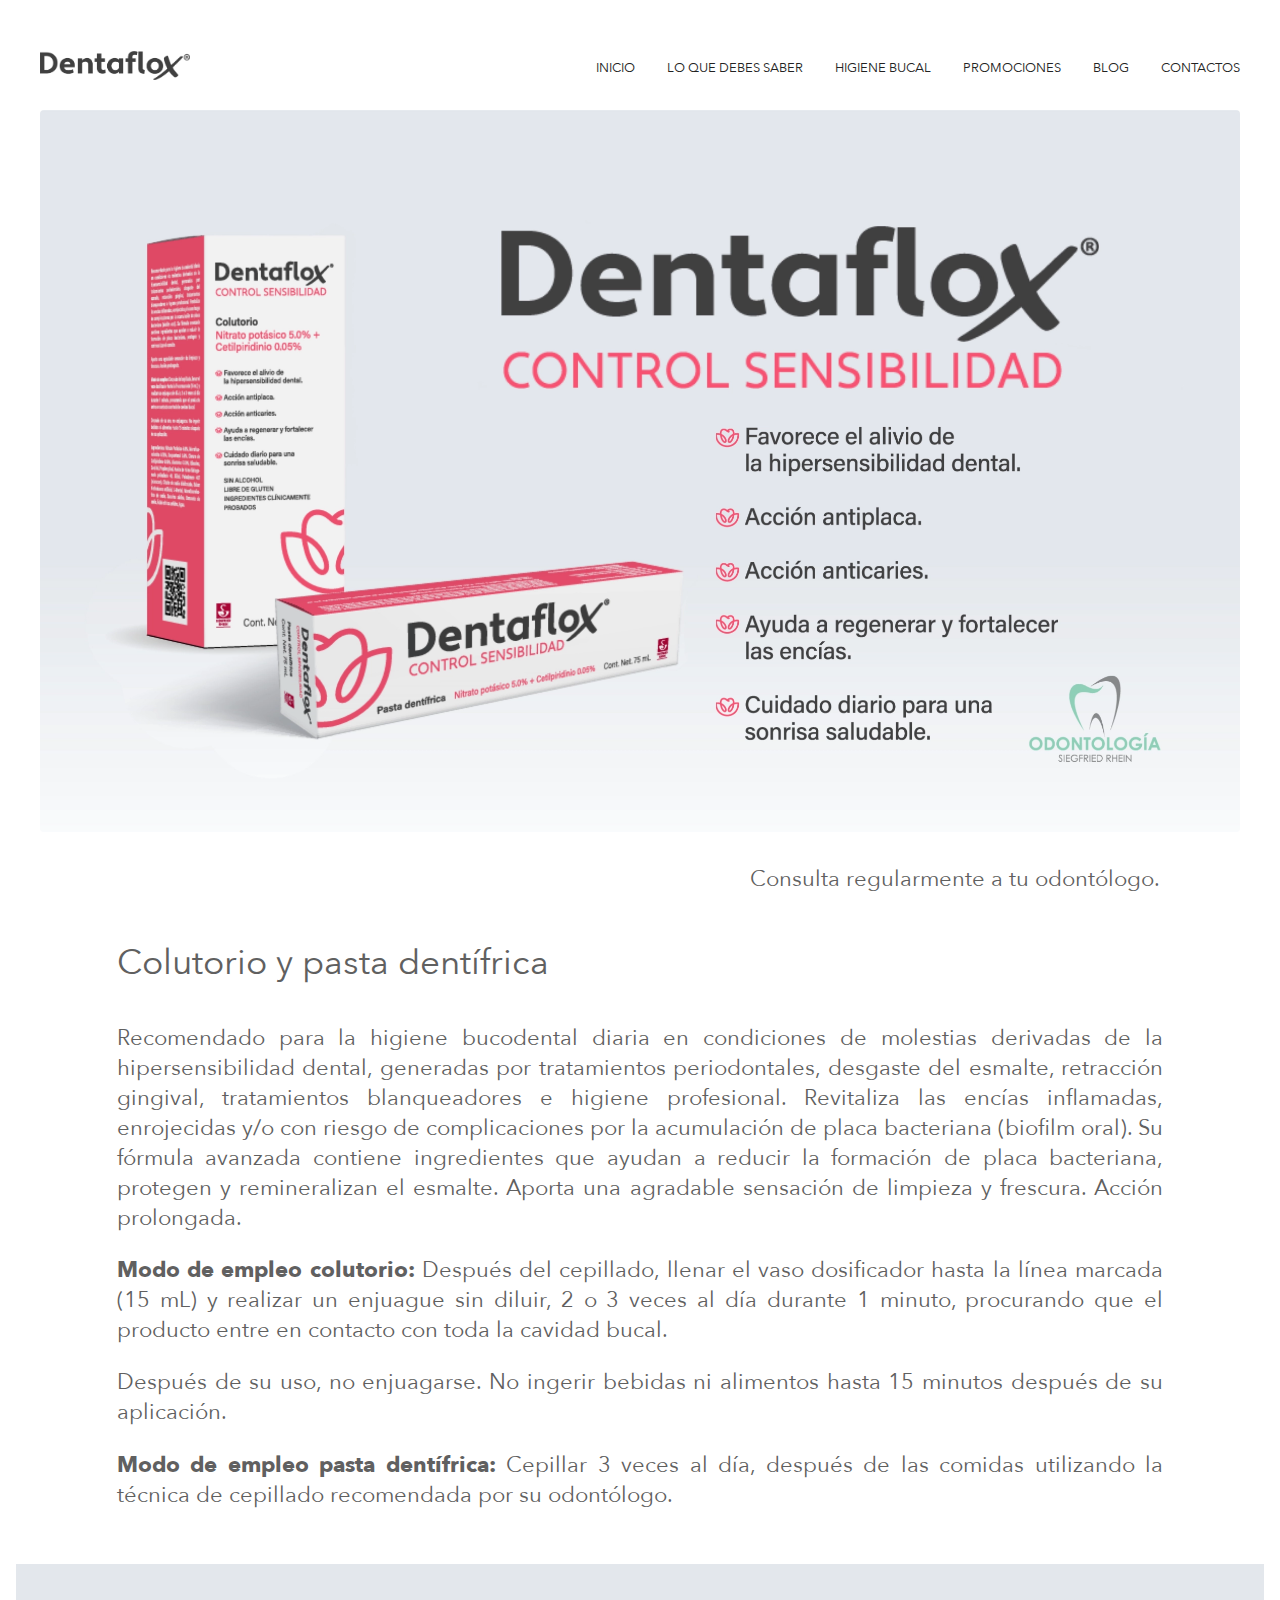
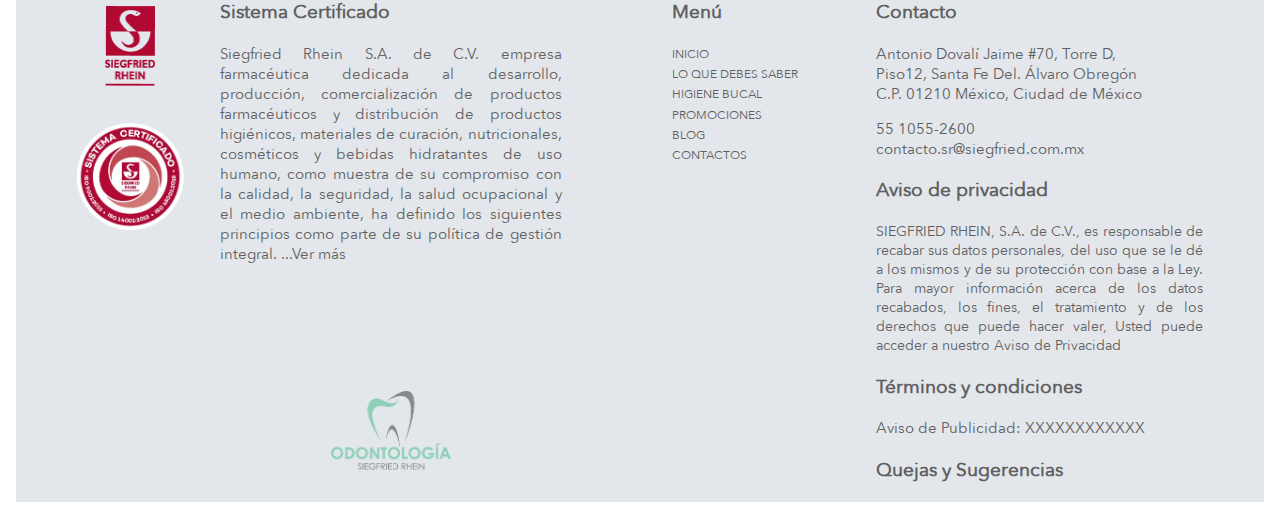
<file: src/components/sensibilidad.html>
<!DOCTYPE html>
<html lang="en">
  <head>
    <meta charset="UTF-8" />
    <meta name="viewport" content="width=device-width, initial-scale=1.0" />
    <title>SENSIBILDAD</title>
    <link rel="stylesheet" href="../css/sensibilidad.css" />
  </head>
  <body>
    <!-- Header -->
    <header class="header">
      <div class="h-container">
        <div class="h-figure">
          <img
            src="../../assets/images/siegfriedLogoInicio.webp"
            alt="Logo"
            class="h-logo"
          />
        </div>

        <label class="h-toggle">
          <input
            type="checkbox"
            id="menu-input"
            class="h-input"
            onclick="toggleMenu()"
          />
        </label>

        <ul class="h-list" id="menu">
          <li onclick="inicio()" class="h-item">INICIO</li>
          <li onclick="irAInformacion()" class="h-item">LO QUE DEBES SABER</li>
          <li onclick="higieneBucal()" class="h-item">HIGIENE BUCAL</li>
          <li onclick="promociones()" class="h-item">PROMOCIONES</li>
          <li onclick="inicio()" class="h-item">BLOG</li>
          <li onclick="inicio()" class="h-item">CONTACTOS</li>
        </ul>
      </div>
    </header>

    <!-- Main -->
    <main>
      <!-- Image -->
      <section class="image-section">
        <img src="../../assets/images/DPSensibilidad.webp" alt="Sensibilidad" />
        <p class="image-texto">Consulta regularmente a tu odontólogo.</p>
      </section>

      <!-- Info -->
      <section class="info-section">
        <div class="info-container">
          <div class="info-title">
            <p>Colutorio y pasta dentífrica</p>
          </div>
          <div class="info-description">
            <p class="info-text">
              Recomendado para la higiene bucodental diaria en condiciones de
              molestias derivadas de la hipersensibilidad dental, generadas por
              tratamientos periodontales, desgaste del esmalte, retracción
              gingival, tratamientos blanqueadores e higiene profesional.
              Revitaliza las encías inflamadas, enrojecidas y/o con riesgo de
              complicaciones por la acumulación de placa bacteriana (biofilm
              oral). Su fórmula avanzada contiene ingredientes que ayudan a
              reducir la formación de placa bacteriana, protegen y remineralizan
              el esmalte. Aporta una agradable sensación de limpieza y frescura.
              Acción prolongada.
            </p>
            <p class="info-text">
              <span class="info-textsc">Modo de empleo colutorio: </span>Después
              del cepillado, llenar el vaso dosificador hasta la línea marcada
              (15 mL) y realizar un enjuague sin diluir, 2 o 3 veces al día
              durante 1 minuto, procurando que el producto entre en contacto con
              toda la cavidad bucal.
            </p>
            <p class="info-text">
              Después de su uso, no enjuagarse. No ingerir bebidas ni alimentos
              hasta 15 minutos después de su aplicación.
            </p>
            <p class="info-text">
              <span class="info-textsc">Modo de empleo pasta dentífrica: </span
              >Cepillar 3 veces al día, después de las comidas utilizando la
              técnica de cepillado recomendada por su odontólogo.
            </p>
          </div>
        </div>
      </section>
    </main>

    <!-- Footer -->
    <footer class="footer">
      <div class="f-bg">
        <div class="f-container">
          <div class="f-imgs">
            <img
              src="../../assets/images/siegfried.webp"
              alt="Siegfried Rhein"
              class="f-img-logo"
            />
            <img
              src="../../assets/images/siegfriedLogoCirculo.webp"
              alt="Certificado"
              class="f-img-certificate"
            />
          </div>

          <div class="f-texts">
            <h3>Sistema Certificado</h3>
            <p class="f-text">
              Siegfried Rhein S.A. de C.V. empresa farmacéutica dedicada al
              desarrollo, producción, comercialización de productos
              farmacéuticos y distribución de productos higiénicos, materiales
              de curación, nutricionales, cosméticos y bebidas hidratantes de
              uso humano, como muestra de su compromiso con la calidad, la
              seguridad, la salud ocupacional y el medio ambiente, ha definido
              los siguientes principios como parte de su política de gestión
              integral. ...Ver más
            </p>
            <div class="f-img-odontologia">
              <img
                src="../../assets/images/siegfriedDiente.webp"
                alt="Odontología"
                class="f-odontologia"
              />
            </div>
          </div>

          <div class="f-menu-nav">
            <h3>Menú</h3>
            <ul class="f-menu">
              <li onclick="inicio()" class="f-item">INICIO</li>
              <li onclick="irAInformacion()" class="f-item">
                LO QUE DEBES SABER
              </li>
              <li onclick="higieneBucal()" class="f-item">HIGIENE BUCAL</li>
              <li onclick="promociones()" class="f-item">PROMOCIONES</li>
              <li onclick="inicio()" class="f-item">BLOG</li>
              <li onclick="inicio()" class="f-item">CONTACTOS</li>
            </ul>
          </div>

          <div class="f-info">
            <h3>Contacto</h3>
            <p class="f-info-ctexto1">
              Antonio Dovalí Jaime #70, Torre D, Piso12, Santa Fe Del. Álvaro
              Obregón<br />
              C.P. 01210 México, Ciudad de México
            </p>
            <p class="f-info-ctexto2">
              55 1055-2600<br />contacto.sr@siegfried.com.mx
            </p>

            <h3>Aviso de privacidad</h3>
            <p class="f-info-atexto">
              SIEGFRIED RHEIN, S.A. de C.V., es responsable de recabar sus datos
              personales, del uso que se le dé a los mismos y de su protección
              con base a la Ley. Para mayor información acerca de los datos
              recabados, los fines, el tratamiento y de los derechos que puede
              hacer valer, Usted puede acceder a nuestro Aviso de Privacidad
            </p>

            <h3>Términos y condiciones</h3>
            <p class="f-info-ttexto">Aviso de Publicidad: XXXXXXXXXXXX</p>

            <h3>Quejas y Sugerencias</h3>
          </div>
        </div>
      </div>
    </footer>

    <!-- JS -->
    <script src="../routes/redirect.js"></script>
    <script>
      function toggleMenu() {
        const menu = document.getElementById("menu");
        const body = document.body;

        menu.classList.toggle("active");

        if (menu.classList.contains("active")) {
          body.style.overflow = "hidden";
        } else {
          body.style.overflow = "";
        }
      }
    </script>
  </body>
</html>
</file>
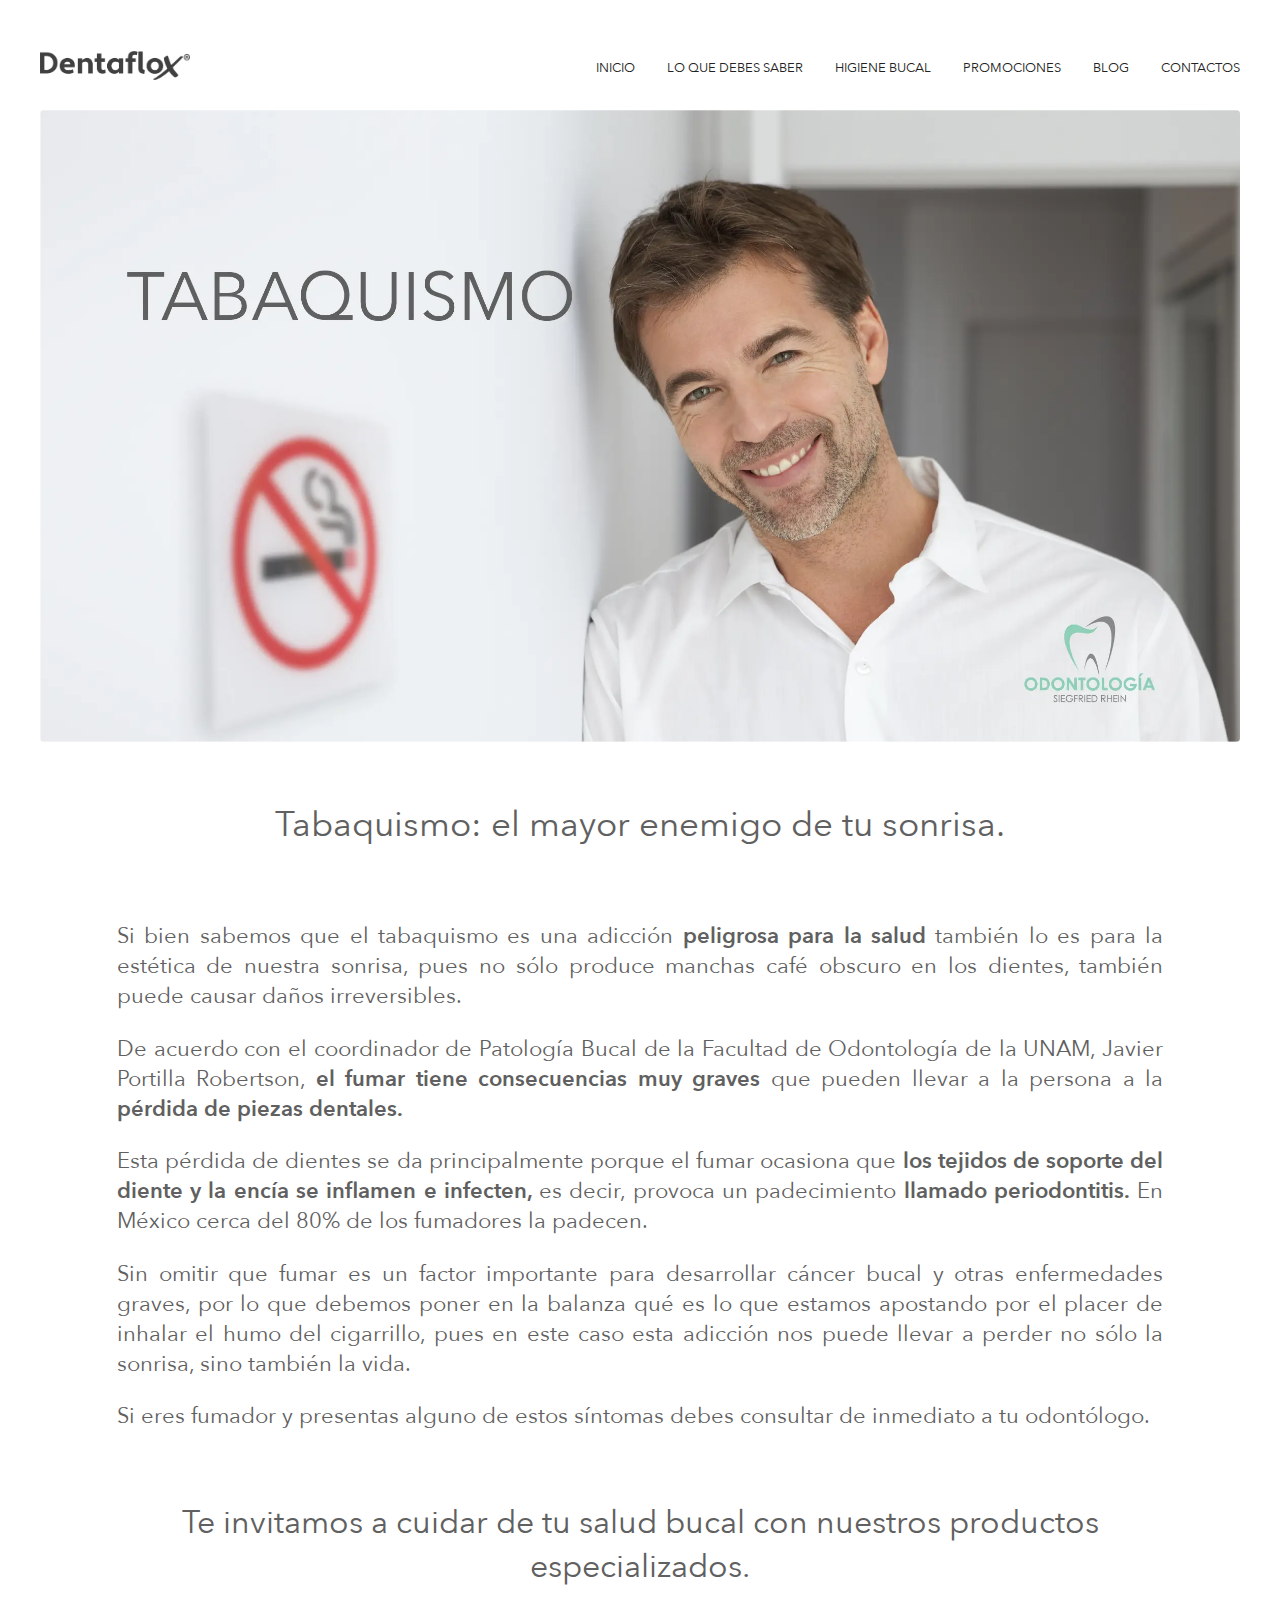
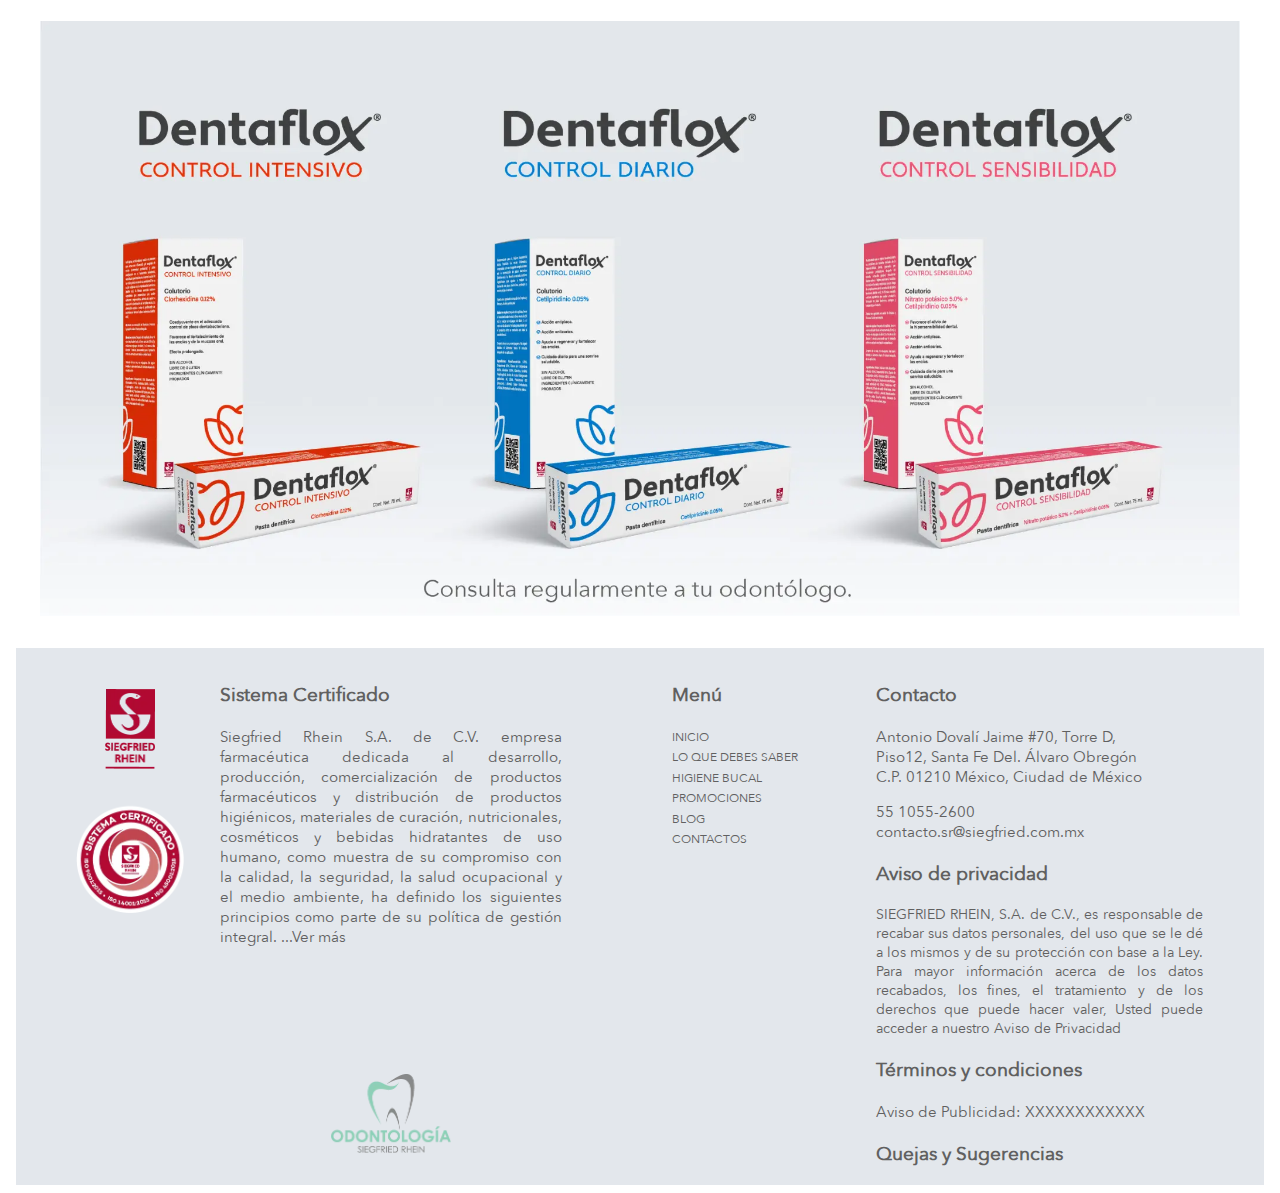
<file: src/components/tabaquismo.html>
<!DOCTYPE html>
<html lang="en">
  <head>
    <meta charset="UTF-8" />
    <meta name="viewport" content="width=device-width, initial-scale=1.0" />
    <title>TABAQUISMO</title>
    <link rel="stylesheet" href="../css/tabaquismo.css" />
  </head>
  <body>
    <!-- Header -->
    <header class="header">
      <div class="h-container">
        <div class="h-figure">
          <img
            src="../../assets/images/siegfriedLogoInicio.webp"
            alt="Logo"
            class="h-logo"
          />
        </div>

        <label class="h-toggle">
          <input
            type="checkbox"
            id="menu-input"
            class="h-input"
            onclick="toggleMenu()"
          />
        </label>

        <ul class="h-list" id="menu">
          <li class="h-logo-mobile h-logo-top">
            <img
              src="../../assets/images/siegfried.webp"
              alt="Siegfried"
              class="h-logo-img h-logo-img-top"
            />
          </li>
          <li onclick="inicio()" class="h-item">
            <div class="h-icon-wrapper">
              <img
                class="h-icon"
                src="../../assets/images/iconHome.webp"
                alt="Inicio"
              />
            </div>
            <span class="h-text">INICIO</span>
          </li>
          <li onclick="irAInformacion()" class="h-item">
            <div class="h-icon-wrapper">
              <img
                class="h-icon"
                src="../../assets/images/iconInfo.webp"
                alt="Lo que debes saber"
              />
            </div>
            <span class="h-text">LO QUE DEBES SABER</span>
          </li>
          <li onclick="higieneBucal()" class="h-item">
            <div class="h-icon-wrapper">
              <img
                class="h-icon"
                src="../../assets/images/iconDiente.webp"
                alt="Higiene Bucal"
              />
            </div>
            <span class="h-text">HIGIENE BUCAL</span>
          </li>
          <li onclick="promociones()" class="h-item">
            <div class="h-icon-wrapper">
              <img
                class="h-icon"
                src="../../assets/images/iconPromo.webp"
                alt="Promociones"
              />
            </div>
            <span class="h-text">PROMOCIONES</span>
          </li>
          <li onclick="inicio()" class="h-item">
            <div class="h-icon-wrapper">
              <img
                class="h-icon"
                src="../../assets/images/iconBlog.webp"
                alt="Blog"
              />
            </div>
            <span class="h-text">BLOG</span>
          </li>
          <li onclick="inicio()" class="h-item">
            <div class="h-icon-wrapper">
              <img
                class="h-icon"
                src="../../assets/images/iconContacto.webp"
                alt="Contactos"
              />
            </div>
            <span class="h-text">CONTACTOS</span>
          </li>
          <li class="h-logo-mobile h-logo-bottom">
            <img
              src="../../assets/images/siegfriedDiente.webp"
              alt="Odontología"
              class="h-logo-img h-logo-img-bottom"
            />
          </li>
        </ul>
      </div>
    </header>

    <!-- Main -->
    <main>
      <!-- Image -->
      <section class="image-section">
        <img
          src="../../assets/images/siegfriedTabaquismo.webp"
          alt="Tabaquismo"
        />
      </section>

      <!-- Info -->
      <section class="info-section">
        <div class="info-container">
          <div class="info-title">
            <p>Tabaquismo: el mayor enemigo de tu sonrisa.</p>
          </div>
          <div class="info-description">
            <p class="info-text">
              Si bien sabemos que el tabaquismo es una adicción
              <span class="info-textsc">peligrosa para la salud</span> también
              lo es para la estética de nuestra sonrisa, pues no sólo produce
              manchas café obscuro en los dientes, también puede causar daños
              irreversibles.
            </p>
            <p class="info-text">
              De acuerdo con el coordinador de Patología Bucal de la Facultad de
              Odontología de la UNAM, Javier Portilla Robertson,
              <span class="info-textsc"
                >el fumar tiene consecuencias muy graves
              </span>
              que pueden llevar a la persona a la
              <span class="info-textsc">pérdida de piezas dentales.</span>
            </p>
            <p class="info-text">
              Esta pérdida de dientes se da principalmente porque el fumar
              ocasiona que
              <span class="info-textsc"
                >los tejidos de soporte del diente y la encía se inflamen e
                infecten,
              </span>
              es decir, provoca un padecimiento
              <span class="info-textsc">llamado periodontitis.</span> En México
              cerca del 80% de los fumadores la padecen.
            </p>
            <p class="info-text">
              Sin omitir que fumar es un factor importante para desarrollar
              cáncer bucal y otras enfermedades graves, por lo que debemos poner
              en la balanza qué es lo que estamos apostando por el placer de
              inhalar el humo del cigarrillo, pues en este caso esta adicción
              nos puede llevar a perder no sólo la sonrisa, sino también la
              vida.
            </p>
            <p class="info-text">
              Si eres fumador y presentas alguno de estos síntomas debes
              consultar de inmediato a tu odontólogo.
            </p>
          </div>
        </div>
      </section>

      <!-- Products -->
      <section class="products-section">
        <div class="p-container">
          <div class="p-title">
            <p>
              Te invitamos a cuidar de tu salud bucal con nuestros productos
              especializados.
            </p>
          </div>
          <div class="p-imgs">
            <picture>
              <img
                src="../../assets/images/siegfriedProductos.webp"
                alt="Productos"
                class="p-img"
              />
            </picture>
            <!-- Zonas clicables con funciones -->
            <div onclick="intensivo()" class="zona zona-1"></div>
            <div onclick="diario()" class="zona zona-2"></div>
            <div onclick="sensibilidad()" class="zona zona-3"></div>
          </div>
        </div>
      </section>
    </main>

    <!-- Footer -->
    <footer class="footer">
      <div class="f-bg">
        <div class="f-container">
          <div class="f-imgs">
            <img
              src="../../assets/images/siegfried.webp"
              alt="Siegfried Rhein"
              class="f-img-logo"
            />
            <img
              src="../../assets/images/siegfriedLogoCirculo.webp"
              alt="Certificado"
              class="f-img-certificate"
            />
          </div>

          <div class="f-texts">
            <h3>Sistema Certificado</h3>
            <p class="f-text">
              Siegfried Rhein S.A. de C.V. empresa farmacéutica dedicada al
              desarrollo, producción, comercialización de productos
              farmacéuticos y distribución de productos higiénicos, materiales
              de curación, nutricionales, cosméticos y bebidas hidratantes de
              uso humano, como muestra de su compromiso con la calidad, la
              seguridad, la salud ocupacional y el medio ambiente, ha definido
              los siguientes principios como parte de su política de gestión
              integral. ...Ver más
            </p>
            <div class="f-img-odontologia">
              <img
                src="../../assets/images/siegfriedDiente.webp"
                alt="Odontología"
                class="f-odontologia"
              />
            </div>
          </div>

          <div class="f-menu-nav">
            <h3>Menú</h3>
            <ul class="f-menu">
              <li onclick="inicio()" class="f-item">INICIO</li>
              <li onclick="irAInformacion()" class="f-item">
                LO QUE DEBES SABER
              </li>
              <li onclick="higieneBucal()" class="f-item">HIGIENE BUCAL</li>
              <li onclick="promociones()" class="f-item">PROMOCIONES</li>
              <li onclick="inicio()" class="f-item">BLOG</li>
              <li onclick="inicio()" class="f-item">CONTACTOS</li>
            </ul>
          </div>

          <div class="f-info">
            <h3>Contacto</h3>
            <p class="f-info-ctexto1">
              Antonio Dovalí Jaime #70, Torre D, Piso12, Santa Fe Del. Álvaro
              Obregón<br />
              C.P. 01210 México, Ciudad de México
            </p>
            <p class="f-info-ctexto2">
              55 1055-2600<br />contacto.sr@siegfried.com.mx
            </p>

            <h3>Aviso de privacidad</h3>
            <p class="f-info-atexto">
              SIEGFRIED RHEIN, S.A. de C.V., es responsable de recabar sus datos
              personales, del uso que se le dé a los mismos y de su protección
              con base a la Ley. Para mayor información acerca de los datos
              recabados, los fines, el tratamiento y de los derechos que puede
              hacer valer, Usted puede acceder a nuestro Aviso de Privacidad
            </p>

            <h3>Términos y condiciones</h3>
            <p class="f-info-ttexto">Aviso de Publicidad: XXXXXXXXXXXX</p>

            <h3>Quejas y Sugerencias</h3>
          </div>
        </div>
      </div>
    </footer>

    <!-- JS -->
    <script src="../routes/redirect.js"></script>
    <script>
      function toggleMenu() {
        const menu = document.getElementById("menu");
        const body = document.body;

        menu.classList.toggle("active");

        if (menu.classList.contains("active")) {
          body.style.overflow = "hidden"; // 🚫 Bloquea scroll
        } else {
          body.style.overflow = ""; // ✅ Vuelve a permitir scroll
        }
      }
    </script>
  </body>
</html>
</file>
<file: src/css/inicio.css>
@font-face {
    font-family: "AvenirRegular";
    src: url("../../assets/fonts/AvenirNext-Regular.ttf");
}

@font-face {
    font-family: "AvenirBold";
    src: url("../../assets/fonts/AvenirNext-Bold.ttf");
}

@font-face {
    font-family: "AvenirDemiBold";
    src: url("../../assets/fonts/AvenirNext-DemiBold.ttf");
}

:root {
    --text-color: #606060;
    --bg-color: #ffffff;
    --dentaflox-azul: #0082d4;
    --dentaflox-rosa: #e01583;
    --dentaflox-rojo: #c70016;
}

html {
    scroll-behavior: smooth;
}


body {
    margin: 0;
}

/*-------------- HEADER -------------- */
.header {
    font-family: "AvenirRegular";
    font-size: 0.8rem;
    color: var(--text-color);
    padding: 0.5rem 1rem;
    position: sticky;
    top: 0;
    background-color: white;
    z-index: 1000;
}

.h-container {
    display: flex;
    align-items: center;
    justify-content: space-between;
    margin: 30px 12px 2px 12px;
    --icon--menu: url("../../assets/images/iconMenu.webp");
    --transform-menu-show: translate(-100%);
}

.h-container:has(.h-input:checked) {
    --icon--menu: url("../../assets/images/iconX.webp");
    --transform-menu-show: translate(0);
}

.h-figure,
.h-toggle {
    z-index: 10;
}

.h-logo {
    height: 1.8rem;
}

.h-toggle {
    width: 50px;
    height: 50px;
    background-image: var(--icon--menu);
    background-size: cover;
    cursor: pointer;
    transition: background-image .5s;
}

.h-input {
    width: 40px;
    height: 40px;
    display: none;
}

.h-list {
    transform: var(--transform-menu-show);
    position: fixed;
    padding: 0;
    inset: 0;
    display: grid;
    align-content: center;
    justify-content: center;
    gap: 2rem;
    text-align: center;
    list-style: none;
    transition: .5s transform;
    background-color: white;
}

.h-icon-wrapper {
    display: none;
}

.h-logo-mobile {
    display: none;
}

/*-------------- CAROUSEL -------------- */
.carousel-section {
    padding: 0.5rem 1rem;
}

.c-carousel {
    margin: 2px 12px 2px 12px;
    position: relative;
    overflow: hidden;
    border-radius: 2px;
}

.c-slides {
    touch-action: pan-y;
    user-select: none;
    transition: transform 0.5s ease;
    display: flex;
}

.c-slide {
    min-width: 100%;
    height: auto;
}

.c-slide img {
    width: 100%;
    height: auto;
    display: block;
    object-fit: cover;
}

.indicators {
    width: 100%;
    display: flex;
    justify-content: center;
    margin-top: 20px;
}

.i-indicators {
    width: 50%;
    display: flex;
    justify-content: space-between;
    gap: 10px;
}

.i-indicator {
    flex: 1;
    height: 5px;
    background-color: #7e7e7e;
    border-radius: 1px;
    cursor: pointer;
    transition: background-color 0.3s;
}

.i-indicator.active {
    background-color: #000000;
}

/*-------------- PRODUCTS -------------- */
.products-section {
    padding: 0.5rem 1rem;
}

.p-products {
    margin: -2.6rem 12px 0 12px;
}

.p-texts {
    font-family: "AvenirRegular";
    text-align: center;
}

.p-title {
    font-size: 4.2rem;
    color: var(--text-color);
}

.p-description {
    font-size: 2rem;
    color: var(--text-color);
    margin-top: -3.1rem;
    line-height: 1.3;
}

.p-logo-text {
    height: 1em;
    vertical-align: middle;
    margin: 0 5px;
}

.p-imgs {
    position: relative;
    width: 100%;
    max-width: 1200px;
    margin: auto;
}

.p-img {
    width: 100%;
    height: auto;
    display: block;
    margin-top: 3.6rem;
}

.zona {
    position: absolute;
    display: block;
    z-index: 2;
    cursor: pointer;
}

.zona-1 {
    top: 20%;
    left: 6%;
    width: 27%;
    height: 65%;
}

.zona-2 {
    top: 20%;
    left: 36%;
    width: 27%;
    height: 65%;
}

.zona-3 {
    top: 20%;
    left: 66%;
    width: 27%;
    height: 65%;
}

/*-------------- INFO -------------- */
.info-section {
    padding: 0.5rem 1rem;
}

.info-container {
    margin: -2.6rem 12px 0 12px;
}

.info-texts {
    font-family: "AvenirRegular";
    text-align: center;
}

.info-title {
    font-size: 4.2rem;
    color: var(--text-color);
}

.info-grid {
    display: flex;
    flex-wrap: wrap;
    justify-content: center;
}

.info-card {
    width: calc(33.333%);
    height: 290px;
    aspect-ratio: 1 / 1;
    overflow: hidden;
    display: flex;
    flex-direction: column;
}

.info-img {
    flex: 1;
    display: flex;
    align-items: center;
    justify-content: center;
    margin-bottom: -30px;
}

.info-img img {
    max-width: 80%;
    height: 60%;
}

.info-text {
    flex: 1;
    display: flex;
    align-items: flex-start;
    justify-content: center;
    text-align: center;
    font-family: "AvenirRegular";
    color: var(--text-color);
    font-size: 2.3rem;
    margin-top: -20px;
}

.bg-color1 {
    background-color: #b6d2dd;
}

.bg-color2 {
    background-color: #f5e8d0;
}

.bg-color3 {
    background-color: #cfd2d1;
}

.bg-color4 {
    background-color: #f4f0e9;
}

.bg-color5 {
    background-color: #dbd8d1;
}

.bg-color6 {
    background-color: #a0d6de;
}

.info-card {
    transition: transform 0.2s ease, box-shadow 0.2s ease;
    cursor: pointer;
}

/* Hover: se agranda ligeramente al pasar el cursor */
.info-card:hover {
    transform: scale(1.03);
    box-shadow: 0 4px 12px rgba(0, 0, 0, 0.15);
}

/* Active: se reduce un poco cuando se da clic */
.info-card:active {
    transform: scale(0.98);
    box-shadow: 0 2px 6px rgba(0, 0, 0, 0.2);
}


/*-------------- FOOTER -------------- */
.footer {
    font-family: "AvenirRegular";
    color: var(--text-color);
}

.f-bg {
    background-color: #e3e7ec;
}

.f-container {
    display: grid;
    grid-template-columns: 0.6fr 1.4fr 0.7fr 1.3fr;
    grid-template-rows: 1fr;
    gap: 0px 0px;
    grid-template-areas:
        "f-img f-texts f-menu f-info";
    margin: 1rem 12px 0 12px;
    padding-top: 1rem;
}

.f-imgs {
    grid-area: f-img;
    display: flex;
    flex-direction: column;
    align-items: center;
    justify-content: flex-start;
    padding-top: 1.6rem;
}

.f-img-logo {
    height: 5rem;
    margin-bottom: 2rem;
}

.f-img-certificate {
    height: 7rem;
}

.f-texts {
    grid-area: f-texts;
    display: flex;
    flex-direction: column;
    height: 100%;
}

.f-text {
    font-size: 15px;
    text-align: justify;
    padding-right: 4.9rem;
    margin-top: 0;
    padding-top: 0;
}

.toggle-span {
    background: none;
    border: none;
    color: var(--text-color);
    font-weight: 600;
    cursor: pointer;
    margin-top: 0.5rem;
}

.toggle-span:hover {
    color: var(--dentaflox-rojo);
}

.f-img-odontologia {
    margin-top: auto;
    display: flex;
    justify-content: center;
    align-items: center;
    padding-bottom: 2rem;
    padding-right: 4.9rem;
}

.f-logo {
    display: none;
}

.f-odontologia {
    width: 120px;
}

.f-certificate {
    display: none;
}

.f-menu-nav {
    grid-area: f-menu;
    padding-left: 2rem;
}

.f-menu {
    list-style: none;
    padding: 0;
    margin: 0;
    font-size: 12px;
    line-height: 1.7;
}

.f-menu-nav2 {
    display: none;
}

.f-item {
    cursor: pointer;
}

.f-item:hover {
    color: var(--dentaflox-rojo);
}

.f-info {
    grid-area: f-info;
    padding-left: 1.6rem;
}

.f-info-ctexto1 {
    font-size: 15px;
    margin-right: 5.5rem;
}

.f-info-ctexto2 {
    font-size: 15px;
    text-align: justify;
}

.f-info-atexto {
    font-size: 14px;
    text-align: justify;
    margin-right: 2.3rem;
}

.f-info-ttexto {
    font-size: 15px;
}

/*-------------- RESPOSIVE -------------- */
@media (min-width: 1024px) {

    .h-container,
    .c-carousel,
    .indicators,
    .p-products,
    .info-container,
    .f-container {
        max-width: 1200px;
        margin-left: auto;
        margin-right: auto;
    }

    .h-container {
        --transform-menu-show: translate(0);
    }

    .h-toggle {
        display: none;
    }

    .h-list {
        position: static;
        grid-auto-flow: column;
        place-content: unset;
    }

    .h-item {
        position: relative;
        cursor: pointer;
        color: #222;
        padding: 0.5rem 0;
    }

    .h-item::after {
        content: '';
        position: absolute;
        left: 0;
        bottom: 0;
        width: 0;
        height: 2px;
        background-color: #0070c0;
        transition: width 0.3s ease;
    }

    .h-item:hover::after {
        width: 100%;
    }

    .h-item:hover {
        color: #0070c0;
    }
}

@media (min-width: 768px) and (max-width: 1023px) {

    .h-container,
    .c-carousel,
    .indicators,
    .p-products,
    .info-container,
    .f-container {
        max-width: 100%;
    }

    .h-logo-mobile {
        display: flex;
        justify-content: center;
        align-items: center;
    }

    .h-logo-img-top {
        width: 55px;
        height: auto;
        margin-bottom: 1rem;
    }

    .h-logo-img-bottom {
        width: 130px;
        height: auto;
        margin-top: 1rem;
    }

    .h-logo-top {
        grid-column: 1 / -1;
    }

    .h-logo-bottom {
        grid-column: 1 / -1;
    }

    .h-list {
        display: grid;
        grid-template-columns: repeat(2, 1fr);
        gap: 1.5rem;
        padding: 2rem;
        text-align: center;
        height: 100dvh;
        background-color: #f8fbff;
    }

    .h-item {
        display: flex;
        flex-direction: column;
        align-items: center;
        justify-content: center;
        background: white;
        border-radius: 1rem;
        padding: 1.5rem 0.5rem;
        box-shadow: 0 4px 12px #b6d2dd;
        font-size: 1rem;
        font-weight: 500;
        transition: all 0.3s ease;
        transform: scale(1);
    }

    .h-item:hover {
        transform: scale(1.05);
        box-shadow: 0 6px 16px rgba(0, 0, 0, 0.15);
        background-color: #f4f0e9;
    }

    .h-item:active {
        transform: scale(0.98);
    }

    .h-icon-wrapper {
        display: flex;
        align-items: center;
        justify-content: center;
        width: 70px;
        height: 70px;
        background-color: #a0d6de;
        border-radius: 50%;
        margin-bottom: 0.5rem;
        transition: background-color 0.3s ease;
    }

    .h-item:hover .h-icon-wrapper {
        background-color: #d1d7da;
    }

    .h-icon {
        width: 45px;
        height: 45px;
        object-fit: contain;
        filter: invert(35%) sepia(16%) saturate(10%) hue-rotate(338deg) brightness(99%) contrast(87%);
        transition: filter 0.3s ease;
    }

    .h-item:hover .h-icon {
        filter: brightness(0) saturate(100%) invert(1);
    }

    .h-text {
        font-size: 1.5rem;
    }

    .p-title {
        font-size: 3.8rem;
    }

    .p-description {
        font-size: 1.6rem;
    }

    .info-title {
        font-size: 3.8rem;
    }

    .info-img img {
        max-width: 70%;
        height: 50%;
    }

    .info-text {
        font-size: 1.8rem;
    }

    .f-container {
        gap: 2;
    }

    .f-menu-nav {
        padding: 0;
    }

    .f-text {
        padding-right: 2rem;
    }

    .f-info {
        padding: 1rem;
    }

    .f-info-ctexto1 {
        margin-right: 2.2rem;
    }

    .f-info-atexto {
        margin-right: 1.3rem;
    }
}

@media (max-width: 767px) {

    .h-container,
    .c-carousel,
    .indicators,
    .p-products,
    .info-container,
    .f-container {
        max-width: 767px;
    }

    .h-logo-mobile {
        display: flex;
        justify-content: center;
        align-items: center;
    }

    .h-logo-img-top {
        width: 55px;
        height: auto;
        margin-bottom: 1rem;
    }

    .h-logo-img-bottom {
        width: 130px;
        height: auto;
        margin-top: 1rem;
    }

    .h-logo-top {
        grid-column: 1 / -1;
    }

    .h-logo-bottom {
        grid-column: 1 / -1;
    }

    .h-list {
        display: grid;
        grid-template-columns: repeat(2, 1fr);
        gap: 1.5rem;
        padding: 2rem;
        text-align: center;
        height: 100dvh;
        background-color: #f8fbff;
    }

    .h-item {
        display: flex;
        flex-direction: column;
        align-items: center;
        justify-content: center;
        background: white;
        border-radius: 1rem;
        padding: 1.5rem 0.5rem;
        box-shadow: 0 4px 12px #b6d2dd;
        font-size: 1rem;
        font-weight: 500;
        transition: all 0.3s ease;
        transform: scale(1);
    }

    .h-item:hover {
        transform: scale(1.05);
        box-shadow: 0 6px 16px rgba(0, 0, 0, 0.15);
        background-color: #f4f0e9;
    }

    .h-item:active {
        transform: scale(0.98);
    }

    .h-icon-wrapper {
        display: flex;
        align-items: center;
        justify-content: center;
        width: 60px;
        height: 60px;
        background-color: #a0d6de;
        border-radius: 50%;
        margin-bottom: 0.5rem;
        transition: background-color 0.3s ease;
    }

    .h-item:hover .h-icon-wrapper {
        background-color: #d1d7da;
    }

    .h-icon {
        width: 35px;
        height: 35px;
        object-fit: contain;
        filter: invert(35%) sepia(16%) saturate(10%) hue-rotate(338deg) brightness(99%) contrast(87%);
        transition: filter 0.3s ease;
    }

    .h-item:hover .h-icon {
        filter: brightness(0) saturate(100%) invert(1);
    }

    .h-text {
        font-size: 1rem;
    }

    .p-title {
        font-size: 2.5rem;
        padding-bottom: 1.5rem;
    }

    .p-description {
        font-size: 1.5rem;
    }

    .p-img {
        margin-top: 1rem;
    }

    .zona-1 {
        top: 5%;
        left: 5%;
        width: 90%;
        height: 28%;
    }

    .zona-2 {
        top: 36%;
        left: 5%;
        width: 90%;
        height: 28%;
    }

    .zona-3 {
        top: 68%;
        left: 5%;
        width: 90%;
        height: 28%;
    }

    .info-title {
        font-size: 2.5rem;
    }

    .info-card {
        width: calc(50%);
        height: 200px;
    }

    .info-img img {
        max-width: 65%;
        height: 45%;
    }

    .info-text {
        font-size: 1.4rem;
    }

    .f-container {
        display: flex;
        flex-direction: row;
        flex-wrap: wrap;
        padding: 0 1rem;
    }

    .f-imgs {
        display: none;
    }

    .f-img-logo {
        height: 4rem;
        margin-bottom: 1rem;
    }

    .f-img-certificate {
        height: 5rem;
    }

    .f-texts {
        order: 1;
        display: flex;
        height: 100%;
    }

    .f-text {
        font-size: 11px;
        text-align: justify;
        padding: 0;
    }

    .f-img-odontologia {
        margin-top: auto;
        display: flex;
        justify-content: center;
        align-items: center;
        padding: 0;
        gap: 3.5rem;
    }

    .f-logo {
        display: flex;
        width: 40px;
    }

    .f-odontologia {
        width: 80px;
    }

    .f-certificate {
        display: flex;
        width: 70px;
    }

    .f-menu-nav {
        display: none;
    }

    .f-menu-nav2 {
        display: block;
    }

    .f-menu2 {
        list-style: none;
        padding: 0;
        margin: 0;
        font-size: 12px;
        line-height: 1.7;
    }

    .f-info {
        order: 2;
        padding: 0;
    }

    .f-info-ctexto1 {
        font-size: 11px;
        margin: 0;
    }

    .f-info-ctexto2 {
        font-size: 11px;
        text-align: justify;
    }

    .f-info-atexto {
        font-size: 10px;
        text-align: justify;
        margin: 0;
    }
}
</file>
<file: src/css/alimentacion.css>
@font-face {
    font-family: "AvenirRegular";
    src: url("../../assets/fonts/AvenirNext-Regular.ttf");
}

@font-face {
    font-family: "AvenirBold";
    src: url("../../assets/fonts/AvenirNext-Bold.ttf");
}

@font-face {
    font-family: "AvenirDemiBold";
    src: url("../../assets/fonts/AvenirNext-DemiBold.ttf");
}

:root {
    --text-color: #606060;
    --bg-color: #ffffff;
    --dentaflox-azul: #0082d4;
    --dentaflox-rosa: #e01583;
    --dentaflox-rojo: #c70016;
}

body {
    margin: 0;
}

/*-------------- HEADER -------------- */
.header {
    font-family: "AvenirRegular";
    font-size: 0.8rem;
    color: var(--text-color);
    padding: 0.5rem 1rem;
    position: sticky;
    top: 0;
    background-color: white;
    z-index: 1000;
}

.h-container {
    display: flex;
    align-items: center;
    justify-content: space-between;
    margin: 30px 12px 2px 12px;
    --icon--menu: url("../../assets/images/iconMenu.webp");
    --transform-menu-show: translate(-100%);
}

.h-container:has(.h-input:checked) {
    --icon--menu: url("../../assets/images/iconX.webp");
    --transform-menu-show: translate(0);
}

.h-figure,
.h-toggle {
    z-index: 10;
}

.h-logo {
    height: 1.8rem;
}

.h-toggle {
    width: 50px;
    height: 50px;
    background-image: var(--icon--menu);
    background-size: cover;
    cursor: pointer;
    transition: background-image .5s;
}

.h-input {
    width: 40px;
    height: 40px;
    display: none;
}

.h-list {
    transform: var(--transform-menu-show);
    position: fixed;
    padding: 0;
    inset: 0;
    display: grid;
    align-content: center;
    justify-content: center;
    gap: 2rem;
    text-align: center;
    list-style: none;
    transition: .5s transform;
    background-color: white;
}

.h-icon-wrapper {
    display: none;
}

.h-logo-mobile {
    display: none;
}

/*-------------- IMAGE -------------- */
.image-section {
    padding: 0.5rem 1rem;
    margin: 2px 12px;
    border-radius: 2px;
    overflow: hidden;
}

.image-section img {
    width: 100%;
    height: auto;
    display: block;
    object-fit: cover;
    border-radius: 4px;
}

/*-------------- INFO -------------- */
.info-section {
    padding: 0.5rem 1rem;
}

.info-container {
    margin: 0rem 12px 0 12px;
    font-family: "AvenirRegular";
    color: var(--text-color);
}

.info-title {
    text-align: center;
    font-size: 2.2rem;
    margin: 0 12rem;
    padding: 0.9rem 0;
}

.info-description {
    margin: 0rem 4.8rem;
}

.info-text {
    font-size: 1.4rem;
    text-align: justify;
}

.info-textsc {
    font-family: "AvenirDemiBold";
}

.info-list {
    font-size: 1.4rem;
    text-align: justify;
}

/*-------------- PRODUCTS -------------- */
.products-section {
    padding: 0.5rem 1rem;
}

.p-container {
    margin: 0rem 12px 0 12px;
}

.p-title {
    text-align: center;
    font-size: 2rem;
    font-family: "AvenirRegular";
    color: var(--text-color);
    margin: 0 8rem;
}

.p-imgs {
    position: relative;
    width: 100%;
    max-width: 1200px;
    margin: auto;
}

.p-img {
    width: 100%;
    height: auto;
    display: block;
}

.zona {
    position: absolute;
    display: block;
    z-index: 2;
    cursor: pointer;
}

.zona-1 {
    top: 20%;
    left: 6%;
    width: 27%;
    height: 65%;
}

.zona-2 {
    top: 20%;
    left: 36%;
    width: 27%;
    height: 65%;
}

.zona-3 {
    top: 20%;
    left: 66%;
    width: 27%;
    height: 65%;
}

/*-------------- FOOTER -------------- */
.footer {
    padding: 0.5rem 1rem;
    font-family: "AvenirRegular";
    color: var(--text-color);
}

.f-bg {
    background-color: #e3e7ec;
}

.f-container {
    display: grid;
    grid-template-columns: 0.6fr 1.4fr 0.7fr 1.3fr;
    grid-template-rows: 1fr;
    gap: 0px 0px;
    grid-template-areas:
        "f-img f-texts f-menu f-info";
    background-color: #e3e7ec;
    margin: 1rem 12px 0 12px;
    padding-top: 1rem;
}

.f-imgs {
    grid-area: f-img;
    display: flex;
    flex-direction: column;
    align-items: center;
    justify-content: flex-start;
    padding-top: 1.6rem;
}

.f-img-logo {
    height: 5rem;
    margin-bottom: 2rem;
}

.f-img-certificate {
    height: 7rem;
}

.f-texts {
    grid-area: f-texts;
    display: flex;
    flex-direction: column;
    height: 100%;
}

.f-text {
    font-size: 15px;
    text-align: justify;
    padding-right: 4.9rem;
    margin-top: 0;
    padding-top: 0;
}

.f-img-odontologia {
    margin-top: auto;
    display: flex;
    justify-content: center;
    align-items: center;
    padding-bottom: 2rem;
    padding-right: 4.9rem;
}

.f-odontologia {
    width: 120px;
}

.f-menu-nav {
    grid-area: f-menu;
    padding-left: 2rem;
}

.f-menu {
    list-style: none;
    padding: 0;
    margin: 0;
    font-size: 12px;
    line-height: 1.7;
}

.f-item {
    cursor: pointer;
}

.f-item:hover {
    color: var(--dentaflox-rojo);
}

.f-info {
    grid-area: f-info;
    padding-left: 1.6rem;
}

.f-info-ctexto1 {
    font-size: 15px;
    margin-right: 5.5rem;
}

.f-info-ctexto2 {
    font-size: 15px;
    text-align: justify;
}

.f-info-atexto {
    font-size: 14px;
    text-align: justify;
    margin-right: 2.3rem;
}

.f-info-ttexto {
    font-size: 15px;
}

/*-------------- RESPOSIVE -------------- */
@media (min-width: 1024px) {

    .h-container,
    .image-section img,
    .info-container,
    .p-container,
    .f-container {
        max-width: 1200px;
        margin-left: auto;
        margin-right: auto;
    }

    .h-container {
        --transform-menu-show: translate(0);
    }

    .h-toggle {
        display: none;
    }

    .h-list {
        position: static;
        grid-auto-flow: column;
        place-content: unset;
    }

    .h-item {
        position: relative;
        cursor: pointer;
        color: #222;
        padding: 0.5rem 0;
    }

    .h-item::after {
        content: '';
        position: absolute;
        left: 0;
        bottom: 0;
        width: 0;
        height: 2px;
        background-color: #0070c0;
        transition: width 0.3s ease;
    }

    .h-item:hover::after {
        width: 100%;
    }

    .h-item:hover {
        color: #0070c0;
    }

    .image-section {
        padding: 0;
    }
}

@media (min-width: 768px) and (max-width: 1023px) {

    .h-container,
    .image-section img,
    .info-container,
    .p-container,
    .f-container {
        max-width: 100%;
    }

    .h-logo-mobile {
        display: flex;
        justify-content: center;
        align-items: center;
    }

    .h-logo-img-top {
        width: 55px;
        height: auto;
        margin-bottom: 1rem;
    }

    .h-logo-img-bottom {
        width: 130px;
        height: auto;
        margin-top: 1rem;
    }

    .h-logo-top {
        grid-column: 1 / -1;
    }

    .h-logo-bottom {
        grid-column: 1 / -1;
    }

    .h-list {
        display: grid;
        grid-template-columns: repeat(2, 1fr);
        gap: 1.5rem;
        padding: 2rem;
        text-align: center;
        height: 100dvh;
        background-color: #f8fbff;
    }

    .h-item {
        display: flex;
        flex-direction: column;
        align-items: center;
        justify-content: center;
        background: white;
        border-radius: 1rem;
        padding: 1.5rem 0.5rem;
        box-shadow: 0 4px 12px #b6d2dd;
        font-size: 1rem;
        font-weight: 500;
        transition: all 0.3s ease;
        transform: scale(1);
    }

    .h-item:hover {
        transform: scale(1.05);
        box-shadow: 0 6px 16px rgba(0, 0, 0, 0.15);
        background-color: #f4f0e9;
    }

    .h-item:active {
        transform: scale(0.98);
    }

    .h-icon-wrapper {
        display: flex;
        align-items: center;
        justify-content: center;
        width: 70px;
        height: 70px;
        background-color: #a0d6de;
        border-radius: 50%;
        margin-bottom: 0.5rem;
        transition: background-color 0.3s ease;
    }

    .h-item:hover .h-icon-wrapper {
        background-color: #d1d7da;
    }

    .h-icon {
        width: 45px;
        height: 45px;
        object-fit: contain;
        filter: invert(35%) sepia(16%) saturate(10%) hue-rotate(338deg) brightness(99%) contrast(87%);
        transition: filter 0.3s ease;
    }

    .h-item:hover .h-icon {
        filter: brightness(0) saturate(100%) invert(1);
    }

    .h-text {
        font-size: 1.5rem;
    }

    .info-title {
        margin: 0 8rem;
    }

    .p-title {
        margin: 0 6rem;
    }

    .f-container {
        gap: 2;
    }

    .f-menu-nav {
        padding: 0;
    }

    .f-text {
        padding-right: 2rem;
    }

    .f-info {
        padding: 1rem;
    }

    .f-info-ctexto1 {
        margin-right: 2.2rem;
    }

    .f-info-atexto {
        margin-right: 1.3rem;
    }
}

@media (max-width: 767px) {

    .h-container,
    .image-section img,
    .info-container,
    .p-container,
    .f-container {
        max-width: 767px;
    }

    .h-logo-mobile {
        display: flex;
        justify-content: center;
        align-items: center;
    }

    .h-logo-img-top {
        width: 55px;
        height: auto;
        margin-bottom: 1rem;
    }

    .h-logo-img-bottom {
        width: 130px;
        height: auto;
        margin-top: 1rem;
    }

    .h-logo-top {
        grid-column: 1 / -1;
    }

    .h-logo-bottom {
        grid-column: 1 / -1;
    }

    .h-list {
        display: grid;
        grid-template-columns: repeat(2, 1fr);
        gap: 1.5rem;
        padding: 2rem;
        text-align: center;
        height: 100dvh;
        background-color: #f8fbff;
    }

    .h-item {
        display: flex;
        flex-direction: column;
        align-items: center;
        justify-content: center;
        background: white;
        border-radius: 1rem;
        padding: 1.5rem 0.5rem;
        box-shadow: 0 4px 12px #b6d2dd;
        font-size: 1rem;
        font-weight: 500;
        transition: all 0.3s ease;
        transform: scale(1);
    }

    .h-item:hover {
        transform: scale(1.05);
        box-shadow: 0 6px 16px rgba(0, 0, 0, 0.15);
        background-color: #f4f0e9;
    }

    .h-item:active {
        transform: scale(0.98);
    }

    .h-icon-wrapper {
        display: flex;
        align-items: center;
        justify-content: center;
        width: 60px;
        height: 60px;
        background-color: #a0d6de;
        border-radius: 50%;
        margin-bottom: 0.5rem;
        transition: background-color 0.3s ease;
    }

    .h-item:hover .h-icon-wrapper {
        background-color: #d1d7da;
    }

    .h-icon {
        width: 35px;
        height: 35px;
        object-fit: contain;
        filter: invert(35%) sepia(16%) saturate(10%) hue-rotate(338deg) brightness(99%) contrast(87%);
        transition: filter 0.3s ease;
    }

    .h-item:hover .h-icon {
        filter: brightness(0) saturate(100%) invert(1);
    }

    .h-text {
        font-size: 1rem;
    }

    .info-title {
        text-align: center;
        font-size: 1.5rem;
        margin: 0;
        padding: 0;
    }

    .info-description {
        margin: 0;
    }

    .info-text {
        font-size: 1rem;
        text-align: justify;
    }

    .info-list {
        font-size: 1rem;
        text-align: justify;
    }

    .p-title {
        text-align: center;
        font-size: 1.5rem;
        margin: 0;
    }

    .p-img-texts {
        position: absolute;
        top: 1.8rem;
        left: 2rem;
        display: flex;
        gap: 2.8rem;
        align-items: center;
        pointer-events: none;
    }

    .f-container {
        display: flex;
        flex-direction: row;
        flex-wrap: wrap;
        padding: 0 1rem;
    }

    .f-imgs {
        order: 1;
        gap: 0.8rem;
        align-items: center;
        justify-content: center;
        width: 50%;
        padding-top: 1rem;
    }

    .f-img-logo {
        height: 4rem;
        margin: 0;
    }

    .f-img-certificate {
        height: 5rem;
    }

    .f-texts {
        order: 3;
        display: flex;
        height: 100%;
    }

    .f-text {
        font-size: 11px;
        text-align: justify;
        padding: 0;
    }

    .f-img-odontologia {
        margin-top: auto;
        display: flex;
        justify-content: center;
        align-items: center;
        padding: 0;
    }

    .f-odontologia {
        width: 80px;
    }

    .f-menu-nav {
        order: 2;
        padding: 0;
        width: 50%;
    }

    .f-menu-nav h3 {
        padding-left: 3rem;
    }

    .f-menu {
        padding-left: 3rem;
    }

    .f-info {
        order: 4;
        padding: 0;
    }

    .f-info-ctexto1 {
        font-size: 11px;
        margin: 0;
    }

    .f-info-ctexto2 {
        font-size: 11px;
        text-align: justify;
    }

    .f-info-atexto {
        font-size: 10px;
        text-align: justify;
        margin: 0;
    }
}
</file>
<file: src/css/autoexploracion.css>
@font-face {
    font-family: "AvenirRegular";
    src: url("../../assets/fonts/AvenirNext-Regular.ttf");
}

@font-face {
    font-family: "AvenirBold";
    src: url("../../assets/fonts/AvenirNext-Bold.ttf");
}

@font-face {
    font-family: "AvenirDemiBold";
    src: url("../../assets/fonts/AvenirNext-DemiBold.ttf");
}

:root {
    --text-color: #606060;
    --bg-color: #ffffff;
    --dentaflox-azul: #0082d4;
    --dentaflox-rosa: #e01583;
    --dentaflox-rojo: #c70016;
}

body {
    margin: 0;
}

/*-------------- HEADER -------------- */
.header {
    font-family: "AvenirRegular";
    font-size: 0.8rem;
    color: var(--text-color);
    padding: 0.5rem 1rem;
    position: sticky;
    top: 0;
    background-color: white;
    z-index: 1000;
}

.h-container {
    display: flex;
    align-items: center;
    justify-content: space-between;
    margin: 30px 12px 2px 12px;
    --icon--menu: url("../../assets/images/iconMenu.webp");
    --transform-menu-show: translate(-100%);
}

.h-container:has(.h-input:checked) {
    --icon--menu: url("../../assets/images/iconX.webp");
    --transform-menu-show: translate(0);
}

.h-figure,
.h-toggle {
    z-index: 10;
}

.h-logo {
    height: 1.8rem;
}

.h-toggle {
    width: 50px;
    height: 50px;
    background-image: var(--icon--menu);
    background-size: cover;
    cursor: pointer;
    transition: background-image .5s;
}

.h-input {
    width: 40px;
    height: 40px;
    display: none;
}

.h-list {
    transform: var(--transform-menu-show);
    position: fixed;
    padding: 0;
    inset: 0;
    display: grid;
    align-content: center;
    justify-content: center;
    gap: 2rem;
    text-align: center;
    list-style: none;
    transition: .5s transform;
    background-color: white;
}

.h-icon-wrapper {
    display: none;
}

.h-logo-mobile {
    display: none;
}

/*-------------- IMAGE -------------- */
.image-section {
    padding: 0.5rem 1rem;
    margin: 2px 12px;
    border-radius: 2px;
    overflow: hidden;
}

.image-section img {
    width: 100%;
    height: auto;
    display: block;
    object-fit: cover;
    border-radius: 4px;
}

/*-------------- INFO -------------- */
.info-section {
    padding: 0.5rem 1rem;
}

.info-container {
    margin: 0rem 12px 0 12px;
    font-family: "AvenirRegular";
    color: var(--text-color);
}

.info-title {
    text-align: center;
    font-size: 2.2rem;
    margin: 0 12rem;
    padding: 0.9rem 0;
}

.info-description {
    margin: 0rem 4.8rem;
}

.info-text {
    font-size: 1.4rem;
    text-align: justify;
}

.info-textsc {
    font-family: "AvenirDemiBold";
}

.info-list {
    font-size: 1.4rem;
    text-align: justify;
}

/*-------------- PRODUCTS -------------- */
.products-section {
    padding: 0.5rem 1rem;
}

.p-container {
    margin: 0rem 12px 0 12px;
}

.p-title {
    text-align: center;
    font-size: 2rem;
    font-family: "AvenirRegular";
    color: var(--text-color);
    margin: 0 8rem;
}

.p-imgs {
    position: relative;
    width: 100%;
    max-width: 1200px;
    margin: auto;
}

.p-img {
    width: 100%;
    height: auto;
    display: block;
}

.zona {
    position: absolute;
    display: block;
    z-index: 2;
    cursor: pointer;
}

.zona-1 {
    top: 20%;
    left: 6%;
    width: 27%;
    height: 65%;
}

.zona-2 {
    top: 20%;
    left: 36%;
    width: 27%;
    height: 65%;
}

.zona-3 {
    top: 20%;
    left: 66%;
    width: 27%;
    height: 65%;
}

/*-------------- FOOTER -------------- */
.footer {
    padding: 0.5rem 1rem;
    font-family: "AvenirRegular";
    color: var(--text-color);
}

.f-bg {
    background-color: #e3e7ec;
}

.f-container {
    display: grid;
    grid-template-columns: 0.6fr 1.4fr 0.7fr 1.3fr;
    grid-template-rows: 1fr;
    gap: 0px 0px;
    grid-template-areas:
        "f-img f-texts f-menu f-info";
    background-color: #e3e7ec;
    margin: 1rem 12px 0 12px;
    padding-top: 1rem;
}

.f-imgs {
    grid-area: f-img;
    display: flex;
    flex-direction: column;
    align-items: center;
    justify-content: flex-start;
    padding-top: 1.6rem;
}

.f-img-logo {
    height: 5rem;
    margin-bottom: 2rem;
}

.f-img-certificate {
    height: 7rem;
}

.f-texts {
    grid-area: f-texts;
    display: flex;
    flex-direction: column;
    height: 100%;
}

.f-text {
    font-size: 15px;
    text-align: justify;
    padding-right: 4.9rem;
    margin-top: 0;
    padding-top: 0;
}

.f-img-odontologia {
    margin-top: auto;
    display: flex;
    justify-content: center;
    align-items: center;
    padding-bottom: 2rem;
    padding-right: 4.9rem;
}

.f-odontologia {
    width: 120px;
}

.f-menu-nav {
    grid-area: f-menu;
    padding-left: 2rem;
}

.f-menu {
    list-style: none;
    padding: 0;
    margin: 0;
    font-size: 12px;
    line-height: 1.7;
}

.f-item {
    cursor: pointer;
}

.f-item:hover {
    color: var(--dentaflox-rojo);
}

.f-info {
    grid-area: f-info;
    padding-left: 1.6rem;
}

.f-info-ctexto1 {
    font-size: 15px;
    margin-right: 5.5rem;
}

.f-info-ctexto2 {
    font-size: 15px;
    text-align: justify;
}

.f-info-atexto {
    font-size: 14px;
    text-align: justify;
    margin-right: 2.3rem;
}

.f-info-ttexto {
    font-size: 15px;
}

/*-------------- RESPOSIVE -------------- */
@media (min-width: 1024px) {

    .h-container,
    .image-section img,
    .info-container,
    .p-container,
    .f-container {
        max-width: 1200px;
        margin-left: auto;
        margin-right: auto;
    }

    .h-container {
        --transform-menu-show: translate(0);
    }

    .h-toggle {
        display: none;
    }

    .h-list {
        position: static;
        grid-auto-flow: column;
        place-content: unset;
    }

    .h-item {
        position: relative;
        cursor: pointer;
        color: #222;
        padding: 0.5rem 0;
    }

    .h-item::after {
        content: '';
        position: absolute;
        left: 0;
        bottom: 0;
        width: 0;
        height: 2px;
        background-color: #0070c0;
        transition: width 0.3s ease;
    }

    .h-item:hover::after {
        width: 100%;
    }

    .h-item:hover {
        color: #0070c0;
    }

    .image-section {
        padding: 0;
    }
}

@media (min-width: 768px) and (max-width: 1023px) {

    .h-container,
    .image-section img,
    .info-container,
    .p-container,
    .f-container {
        max-width: 100%;
    }

    .h-logo-mobile {
        display: flex;
        justify-content: center;
        align-items: center;
    }

    .h-logo-img-top {
        width: 55px;
        height: auto;
        margin-bottom: 1rem;
    }

    .h-logo-img-bottom {
        width: 130px;
        height: auto;
        margin-top: 1rem;
    }

    .h-logo-top {
        grid-column: 1 / -1;
    }

    .h-logo-bottom {
        grid-column: 1 / -1;
    }

    .h-list {
        display: grid;
        grid-template-columns: repeat(2, 1fr);
        gap: 1.5rem;
        padding: 2rem;
        text-align: center;
        height: 100dvh;
        background-color: #f8fbff;
    }

    .h-item {
        display: flex;
        flex-direction: column;
        align-items: center;
        justify-content: center;
        background: white;
        border-radius: 1rem;
        padding: 1.5rem 0.5rem;
        box-shadow: 0 4px 12px #b6d2dd;
        font-size: 1rem;
        font-weight: 500;
        transition: all 0.3s ease;
        transform: scale(1);
    }

    .h-item:hover {
        transform: scale(1.05);
        box-shadow: 0 6px 16px rgba(0, 0, 0, 0.15);
        background-color: #f4f0e9;
    }

    .h-item:active {
        transform: scale(0.98);
    }

    .h-icon-wrapper {
        display: flex;
        align-items: center;
        justify-content: center;
        width: 70px;
        height: 70px;
        background-color: #a0d6de;
        border-radius: 50%;
        margin-bottom: 0.5rem;
        transition: background-color 0.3s ease;
    }

    .h-item:hover .h-icon-wrapper {
        background-color: #d1d7da;
    }

    .h-icon {
        width: 45px;
        height: 45px;
        object-fit: contain;
        filter: invert(35%) sepia(16%) saturate(10%) hue-rotate(338deg) brightness(99%) contrast(87%);
        transition: filter 0.3s ease;
    }

    .h-item:hover .h-icon {
        filter: brightness(0) saturate(100%) invert(1);
    }

    .h-text {
        font-size: 1.5rem;
    }

    .info-title {
        margin: 0 8rem;
    }

    .p-title {
        margin: 0 6rem;
    }

    .f-container {
        gap: 2;
    }

    .f-menu-nav {
        padding: 0;
    }

    .f-text {
        padding-right: 2rem;
    }

    .f-info {
        padding: 1rem;
    }

    .f-info-ctexto1 {
        margin-right: 2.2rem;
    }

    .f-info-atexto {
        margin-right: 1.3rem;
    }
}

@media (max-width: 767px) {

    .h-container,
    .image-section img,
    .info-container,
    .p-container,
    .f-container {
        max-width: 767px;
    }

    .h-logo-mobile {
        display: flex;
        justify-content: center;
        align-items: center;
    }

    .h-logo-img-top {
        width: 55px;
        height: auto;
        margin-bottom: 1rem;
    }

    .h-logo-img-bottom {
        width: 130px;
        height: auto;
        margin-top: 1rem;
    }

    .h-logo-top {
        grid-column: 1 / -1;
    }

    .h-logo-bottom {
        grid-column: 1 / -1;
    }

    .h-list {
        display: grid;
        grid-template-columns: repeat(2, 1fr);
        gap: 1.5rem;
        padding: 2rem;
        text-align: center;
        height: 100dvh;
        background-color: #f8fbff;
    }

    .h-item {
        display: flex;
        flex-direction: column;
        align-items: center;
        justify-content: center;
        background: white;
        border-radius: 1rem;
        padding: 1.5rem 0.5rem;
        box-shadow: 0 4px 12px #b6d2dd;
        font-size: 1rem;
        font-weight: 500;
        transition: all 0.3s ease;
        transform: scale(1);
    }

    .h-item:hover {
        transform: scale(1.05);
        box-shadow: 0 6px 16px rgba(0, 0, 0, 0.15);
        background-color: #f4f0e9;
    }

    .h-item:active {
        transform: scale(0.98);
    }

    .h-icon-wrapper {
        display: flex;
        align-items: center;
        justify-content: center;
        width: 60px;
        height: 60px;
        background-color: #a0d6de;
        border-radius: 50%;
        margin-bottom: 0.5rem;
        transition: background-color 0.3s ease;
    }

    .h-item:hover .h-icon-wrapper {
        background-color: #d1d7da;
    }

    .h-icon {
        width: 35px;
        height: 35px;
        object-fit: contain;
        filter: invert(35%) sepia(16%) saturate(10%) hue-rotate(338deg) brightness(99%) contrast(87%);
        transition: filter 0.3s ease;
    }

    .h-item:hover .h-icon {
        filter: brightness(0) saturate(100%) invert(1);
    }

    .h-text {
        font-size: 1rem;
    }

    .info-title {
        text-align: center;
        font-size: 1.5rem;
        margin: 0;
        padding: 0;
    }

    .info-description {
        margin: 0;
    }

    .info-text {
        font-size: 1rem;
        text-align: justify;
    }

    .info-list {
        font-size: 1rem;
        text-align: justify;
    }

    .p-title {
        text-align: center;
        font-size: 1.5rem;
        margin: 0;
    }

    .p-img-texts {
        position: absolute;
        top: 1.8rem;
        left: 2rem;
        display: flex;
        gap: 2.8rem;
        align-items: center;
        pointer-events: none;
    }

    .f-container {
        display: flex;
        flex-direction: row;
        flex-wrap: wrap;
        padding: 0 1rem;
    }

    .f-imgs {
        order: 1;
        gap: 0.8rem;
        align-items: center;
        justify-content: center;
        width: 50%;
        padding-top: 1rem;
    }

    .f-img-logo {
        height: 4rem;
        margin: 0;
    }

    .f-img-certificate {
        height: 5rem;
    }

    .f-texts {
        order: 3;
        display: flex;
        height: 100%;
    }

    .f-text {
        font-size: 11px;
        text-align: justify;
        padding: 0;
    }

    .f-img-odontologia {
        margin-top: auto;
        display: flex;
        justify-content: center;
        align-items: center;
        padding: 0;
    }

    .f-odontologia {
        width: 80px;
    }

    .f-menu-nav {
        order: 2;
        padding: 0;
        width: 50%;
    }

    .f-menu-nav h3 {
        padding-left: 3rem;
    }

    .f-menu {
        padding-left: 3rem;
    }

    .f-info {
        order: 4;
        padding: 0;
    }

    .f-info-ctexto1 {
        font-size: 11px;
        margin: 0;
    }

    .f-info-ctexto2 {
        font-size: 11px;
        text-align: justify;
    }

    .f-info-atexto {
        font-size: 10px;
        text-align: justify;
        margin: 0;
    }
}
</file>
<file: src/css/bruxismo.css>
@font-face {
    font-family: "AvenirRegular";
    src: url("../../assets/fonts/AvenirNext-Regular.ttf");
}

@font-face {
    font-family: "AvenirBold";
    src: url("../../assets/fonts/AvenirNext-Bold.ttf");
}

@font-face {
    font-family: "AvenirDemiBold";
    src: url("../../assets/fonts/AvenirNext-DemiBold.ttf");
}

:root {
    --text-color: #606060;
    --bg-color: #ffffff;
    --dentaflox-azul: #0082d4;
    --dentaflox-rosa: #e01583;
    --dentaflox-rojo: #c70016;
}

body {
    margin: 0;
}

/*-------------- HEADER -------------- */
.header {
    font-family: "AvenirRegular";
    font-size: 0.8rem;
    color: var(--text-color);
    padding: 0.5rem 1rem;
    position: sticky;
    top: 0;
    background-color: white;
    z-index: 1000;
}

.h-container {
    display: flex;
    align-items: center;
    justify-content: space-between;
    margin: 30px 12px 2px 12px;
    --icon--menu: url("../../assets/images/iconMenu.webp");
    --transform-menu-show: translate(-100%);
}

.h-container:has(.h-input:checked) {
    --icon--menu: url("../../assets/images/iconX.webp");
    --transform-menu-show: translate(0);
}

.h-figure,
.h-toggle {
    z-index: 10;
}

.h-logo {
    height: 1.8rem;
}

.h-toggle {
    width: 50px;
    height: 50px;
    background-image: var(--icon--menu);
    background-size: cover;
    cursor: pointer;
    transition: background-image .5s;
}

.h-input {
    width: 40px;
    height: 40px;
    display: none;
}

.h-list {
    transform: var(--transform-menu-show);
    position: fixed;
    padding: 0;
    inset: 0;
    display: grid;
    align-content: center;
    justify-content: center;
    gap: 2rem;
    text-align: center;
    list-style: none;
    transition: .5s transform;
    background-color: white;
}

.h-icon-wrapper {
    display: none;
}

.h-logo-mobile {
    display: none;
}

/*-------------- IMAGE -------------- */
.image-section {
    padding: 0.5rem 1rem;
    margin: 2px 12px;
    border-radius: 2px;
    overflow: hidden;
}

.image-section img {
    width: 100%;
    height: auto;
    display: block;
    object-fit: cover;
    border-radius: 4px;
}

/*-------------- INFO -------------- */
.info-section {
    padding: 0.5rem 1rem;
}

.info-container {
    margin: 0rem 12px 0 12px;
    font-family: "AvenirRegular";
    color: var(--text-color);
}

.info-title {
    text-align: center;
    font-size: 2.2rem;
    margin: 0 12rem;
}

.info-description {
    margin: 0rem 4.8rem;
}

.info-text {
    font-size: 1.4rem;
    text-align: justify;
}

.info-textsc {
    font-family: "AvenirDemiBold";
}

/*-------------- PRODUCTS -------------- */
.products-section {
    padding: 0.5rem 1rem;
}

.p-container {
    margin: 0rem 12px 0 12px;
}

.p-title {
    text-align: center;
    font-size: 2rem;
    font-family: "AvenirRegular";
    color: var(--text-color);
    margin: 0 8rem;
}

.p-imgs {
    position: relative;
    width: 100%;
    max-width: 1200px;
    margin: auto;
}

.p-img {
    width: 100%;
    height: auto;
    display: block;
}

.zona {
    position: absolute;
    display: block;
    z-index: 2;
    cursor: pointer;
}

.zona-1 {
    top: 20%;
    left: 6%;
    width: 27%;
    height: 65%;
}

.zona-2 {
    top: 20%;
    left: 36%;
    width: 27%;
    height: 65%;
}

.zona-3 {
    top: 20%;
    left: 66%;
    width: 27%;
    height: 65%;
}

/*-------------- FOOTER -------------- */
.footer {
    padding: 0.5rem 1rem;
    font-family: "AvenirRegular";
    color: var(--text-color);
}

.f-bg {
    background-color: #e3e7ec;
}

.f-container {
    display: grid;
    grid-template-columns: 0.6fr 1.4fr 0.7fr 1.3fr;
    grid-template-rows: 1fr;
    gap: 0px 0px;
    grid-template-areas:
        "f-img f-texts f-menu f-info";
    background-color: #e3e7ec;
    margin: 1rem 12px 0 12px;
    padding-top: 1rem;
}

.f-imgs {
    grid-area: f-img;
    display: flex;
    flex-direction: column;
    align-items: center;
    justify-content: flex-start;
    padding-top: 1.6rem;
}

.f-img-logo {
    height: 5rem;
    margin-bottom: 2rem;
}

.f-img-certificate {
    height: 7rem;
}

.f-texts {
    grid-area: f-texts;
    display: flex;
    flex-direction: column;
    height: 100%;
}

.f-text {
    font-size: 15px;
    text-align: justify;
    padding-right: 4.9rem;
    margin-top: 0;
    padding-top: 0;
}

.f-img-odontologia {
    margin-top: auto;
    display: flex;
    justify-content: center;
    align-items: center;
    padding-bottom: 2rem;
    padding-right: 4.9rem;
}

.f-odontologia {
    width: 120px;
}

.f-menu-nav {
    grid-area: f-menu;
    padding-left: 2rem;
}

.f-menu {
    list-style: none;
    padding: 0;
    margin: 0;
    font-size: 12px;
    line-height: 1.7;
}

.f-item {
    cursor: pointer;
}

.f-item:hover {
    color: var(--dentaflox-rojo);
}

.f-info {
    grid-area: f-info;
    padding-left: 1.6rem;
}

.f-info-ctexto1 {
    font-size: 15px;
    margin-right: 5.5rem;
}

.f-info-ctexto2 {
    font-size: 15px;
    text-align: justify;
}

.f-info-atexto {
    font-size: 14px;
    text-align: justify;
    margin-right: 2.3rem;
}

.f-info-ttexto {
    font-size: 15px;
}

/*-------------- RESPOSIVE -------------- */
@media (min-width: 1024px) {

    .h-container,
    .image-section img,
    .info-container,
    .p-container,
    .f-container {
        max-width: 1200px;
        margin-left: auto;
        margin-right: auto;
    }

    .h-container {
        --transform-menu-show: translate(0);
    }

    .h-toggle {
        display: none;
    }

    .h-list {
        position: static;
        grid-auto-flow: column;
        place-content: unset;
    }

    .h-item {
        position: relative;
        cursor: pointer;
        color: #222;
        padding: 0.5rem 0;
    }

    .h-item::after {
        content: '';
        position: absolute;
        left: 0;
        bottom: 0;
        width: 0;
        height: 2px;
        background-color: #0070c0;
        transition: width 0.3s ease;
    }

    .h-item:hover::after {
        width: 100%;
    }

    .h-item:hover {
        color: #0070c0;
    }

    .image-section {
        padding: 0;
    }
}

@media (min-width: 768px) and (max-width: 1023px) {

    .h-container,
    .image-section img,
    .info-container,
    .p-container,
    .f-container {
        max-width: 100%;
    }

    .h-logo-mobile {
        display: flex;
        justify-content: center;
        align-items: center;
    }

    .h-logo-img-top {
        width: 55px;
        height: auto;
        margin-bottom: 1rem;
    }

    .h-logo-img-bottom {
        width: 130px;
        height: auto;
        margin-top: 1rem;
    }

    .h-logo-top {
        grid-column: 1 / -1;
    }

    .h-logo-bottom {
        grid-column: 1 / -1;
    }

    .h-list {
        display: grid;
        grid-template-columns: repeat(2, 1fr);
        gap: 1.5rem;
        padding: 2rem;
        text-align: center;
        height: 100dvh;
        background-color: #f8fbff;
    }

    .h-item {
        display: flex;
        flex-direction: column;
        align-items: center;
        justify-content: center;
        background: white;
        border-radius: 1rem;
        padding: 1.5rem 0.5rem;
        box-shadow: 0 4px 12px #b6d2dd;
        font-size: 1rem;
        font-weight: 500;
        transition: all 0.3s ease;
        transform: scale(1);
    }

    .h-item:hover {
        transform: scale(1.05);
        box-shadow: 0 6px 16px rgba(0, 0, 0, 0.15);
        background-color: #f4f0e9;
    }

    .h-item:active {
        transform: scale(0.98);
    }

    .h-icon-wrapper {
        display: flex;
        align-items: center;
        justify-content: center;
        width: 70px;
        height: 70px;
        background-color: #a0d6de;
        border-radius: 50%;
        margin-bottom: 0.5rem;
        transition: background-color 0.3s ease;
    }

    .h-item:hover .h-icon-wrapper {
        background-color: #d1d7da;
    }

    .h-icon {
        width: 45px;
        height: 45px;
        object-fit: contain;
        filter: invert(35%) sepia(16%) saturate(10%) hue-rotate(338deg) brightness(99%) contrast(87%);
        transition: filter 0.3s ease;
    }

    .h-item:hover .h-icon {
        filter: brightness(0) saturate(100%) invert(1);
    }

    .h-text {
        font-size: 1.5rem;
    }

    .info-title {
        margin: 0 8rem;
    }

    .p-title {
        margin: 0 6rem;
    }

    .f-container {
        gap: 2;
    }

    .f-menu-nav {
        padding: 0;
    }

    .f-text {
        padding-right: 2rem;
    }

    .f-info {
        padding: 1rem;
    }

    .f-info-ctexto1 {
        margin-right: 2.2rem;
    }

    .f-info-atexto {
        margin-right: 1.3rem;
    }
}

@media (max-width: 767px) {

    .h-container,
    .image-section img,
    .info-container,
    .p-container,
    .f-container {
        max-width: 767px;
    }

    .h-logo-mobile {
        display: flex;
        justify-content: center;
        align-items: center;
    }

    .h-logo-img-top {
        width: 55px;
        height: auto;
        margin-bottom: 1rem;
    }

    .h-logo-img-bottom {
        width: 130px;
        height: auto;
        margin-top: 1rem;
    }

    .h-logo-top {
        grid-column: 1 / -1;
    }

    .h-logo-bottom {
        grid-column: 1 / -1;
    }

    .h-list {
        display: grid;
        grid-template-columns: repeat(2, 1fr);
        gap: 1.5rem;
        padding: 2rem;
        text-align: center;
        height: 100dvh;
        background-color: #f8fbff;
    }

    .h-item {
        display: flex;
        flex-direction: column;
        align-items: center;
        justify-content: center;
        background: white;
        border-radius: 1rem;
        padding: 1.5rem 0.5rem;
        box-shadow: 0 4px 12px #b6d2dd;
        font-size: 1rem;
        font-weight: 500;
        transition: all 0.3s ease;
        transform: scale(1);
    }

    .h-item:hover {
        transform: scale(1.05);
        box-shadow: 0 6px 16px rgba(0, 0, 0, 0.15);
        background-color: #f4f0e9;
    }

    .h-item:active {
        transform: scale(0.98);
    }

    .h-icon-wrapper {
        display: flex;
        align-items: center;
        justify-content: center;
        width: 60px;
        height: 60px;
        background-color: #a0d6de;
        border-radius: 50%;
        margin-bottom: 0.5rem;
        transition: background-color 0.3s ease;
    }

    .h-item:hover .h-icon-wrapper {
        background-color: #d1d7da;
    }

    .h-icon {
        width: 35px;
        height: 35px;
        object-fit: contain;
        filter: invert(35%) sepia(16%) saturate(10%) hue-rotate(338deg) brightness(99%) contrast(87%);
        transition: filter 0.3s ease;
    }

    .h-item:hover .h-icon {
        filter: brightness(0) saturate(100%) invert(1);
    }

    .h-text {
        font-size: 1rem;
    }

    .info-title {
        text-align: center;
        font-size: 1.5rem;
        margin: 0;
    }

    .info-description {
        margin: 0;
    }

    .info-text {
        font-size: 1rem;
        text-align: justify;
    }

    .p-title {
        text-align: center;
        font-size: 1.5rem;
        margin: 0;
    }

    .p-img-texts {
        position: absolute;
        top: 1.8rem;
        left: 2rem;
        display: flex;
        gap: 2.8rem;
        align-items: center;
        pointer-events: none;
    }

    .f-container {
        display: flex;
        flex-direction: row;
        flex-wrap: wrap;
        padding: 0 1rem;
    }

    .f-imgs {
        order: 1;
        gap: 0.8rem;
        align-items: center;
        justify-content: center;
        width: 50%;
        padding-top: 1rem;
    }

    .f-img-logo {
        height: 4rem;
        margin: 0;
    }

    .f-img-certificate {
        height: 5rem;
    }

    .f-texts {
        order: 3;
        display: flex;
        height: 100%;
    }

    .f-text {
        font-size: 11px;
        text-align: justify;
        padding: 0;
    }

    .f-img-odontologia {
        margin-top: auto;
        display: flex;
        justify-content: center;
        align-items: center;
        padding: 0;
    }

    .f-odontologia {
        width: 80px;
    }

    .f-menu-nav {
        order: 2;
        padding: 0;
        width: 50%;
    }

    .f-menu-nav h3 {
        padding-left: 3rem;
    }

    .f-menu {
        padding-left: 3rem;
    }

    .f-info {
        order: 4;
        padding: 0;
    }

    .f-info-ctexto1 {
        font-size: 11px;
        margin: 0;
    }

    .f-info-ctexto2 {
        font-size: 11px;
        text-align: justify;
    }

    .f-info-atexto {
        font-size: 10px;
        text-align: justify;
        margin: 0;
    }
}
</file>
<file: src/css/caries.css>
@font-face {
    font-family: "AvenirRegular";
    src: url("../../assets/fonts/AvenirNext-Regular.ttf");
}

@font-face {
    font-family: "AvenirBold";
    src: url("../../assets/fonts/AvenirNext-Bold.ttf");
}

@font-face {
    font-family: "AvenirDemiBold";
    src: url("../../assets/fonts/AvenirNext-DemiBold.ttf");
}

:root {
    --text-color: #606060;
    --bg-color: #ffffff;
    --dentaflox-azul: #0082d4;
    --dentaflox-rosa: #e01583;
    --dentaflox-rojo: #c70016;
}

body {
    margin: 0;
}

/*-------------- HEADER -------------- */
.header {
    font-family: "AvenirRegular";
    font-size: 0.8rem;
    color: var(--text-color);
    padding: 0.5rem 1rem;
    position: sticky;
    top: 0;
    background-color: white;
    z-index: 1000;
}

.h-container {
    display: flex;
    align-items: center;
    justify-content: space-between;
    margin: 30px 12px 2px 12px;
    --icon--menu: url("../../assets/images/iconMenu.webp");
    --transform-menu-show: translate(-100%);
}

.h-container:has(.h-input:checked) {
    --icon--menu: url("../../assets/images/iconX.webp");
    --transform-menu-show: translate(0);
}

.h-figure,
.h-toggle {
    z-index: 10;
}

.h-logo {
    height: 1.8rem;
}

.h-toggle {
    width: 50px;
    height: 50px;
    background-image: var(--icon--menu);
    background-size: cover;
    cursor: pointer;
    transition: background-image .5s;
}

.h-input {
    width: 40px;
    height: 40px;
    display: none;
}

.h-list {
    transform: var(--transform-menu-show);
    position: fixed;
    padding: 0;
    inset: 0;
    display: grid;
    align-content: center;
    justify-content: center;
    gap: 2rem;
    text-align: center;
    list-style: none;
    transition: .5s transform;
    background-color: white;
}

.h-icon-wrapper {
    display: none;
}

.h-logo-mobile {
    display: none;
}

/*-------------- IMAGE -------------- */
.image-section {
    padding: 0.5rem 1rem;
    margin: 2px 12px;
    border-radius: 2px;
    overflow: hidden;
}

.image-section img {
    width: 100%;
    height: auto;
    display: block;
    object-fit: cover;
    border-radius: 4px;
}

/*-------------- INFO -------------- */
.info-section {
    padding: 0.5rem 1rem;
}

.info-container {
    margin: 0rem 12px 0 12px;
    font-family: "AvenirRegular";
    color: var(--text-color);
}

.info-title {
    text-align: center;
    font-size: 2.2rem;
    margin: 0 12rem;
}

.info-description {
    margin: 0rem 4.8rem;
}

.info-text {
    font-size: 1.4rem;
    text-align: justify;
}

.info-textsc {
    font-family: "AvenirDemiBold";
}

.info-note {
    margin-top: 3rem;
    background-color: #b6d2dd;
    padding: 1rem 4.8rem 4.6rem 4.8rem;
}

.info-sub-title {
    font-size: 2.2rem;
    padding-bottom: 1rem;
}

.info-sub-text {
    font-size: 23px;
    text-align: justify;
}

/*-------------- PRODUCTS -------------- */
.products-section {
    padding: 0.5rem 1rem;
}

.p-container {
    margin: 0rem 12px 0 12px;
}

.p-title {
    text-align: center;
    font-size: 2rem;
    font-family: "AvenirRegular";
    color: var(--text-color);
    margin: 0 8rem;
}

.p-imgs {
    position: relative;
    width: 100%;
    max-width: 1200px;
    margin: auto;
}

.p-img {
    width: 100%;
    height: auto;
    display: block;
}

.zona {
    position: absolute;
    display: block;
    z-index: 2;
    cursor: pointer;
}

.zona-1 {
    top: 20%;
    left: 6%;
    width: 27%;
    height: 65%;
}

.zona-2 {
    top: 20%;
    left: 36%;
    width: 27%;
    height: 65%;
}

.zona-3 {
    top: 20%;
    left: 66%;
    width: 27%;
    height: 65%;
}

/*-------------- FOOTER -------------- */
.footer {
    padding: 0.5rem 1rem;
    font-family: "AvenirRegular";
    color: var(--text-color);
}

.f-bg {
    background-color: #e3e7ec;
}

.f-container {
    display: grid;
    grid-template-columns: 0.6fr 1.4fr 0.7fr 1.3fr;
    grid-template-rows: 1fr;
    gap: 0px 0px;
    grid-template-areas:
        "f-img f-texts f-menu f-info";
    margin: 1rem 12px 0 12px;
    padding-top: 1rem;
}

.f-imgs {
    grid-area: f-img;
    display: flex;
    flex-direction: column;
    align-items: center;
    justify-content: flex-start;
    padding-top: 1.6rem;
}

.f-img-logo {
    height: 5rem;
    margin-bottom: 2rem;
}

.f-img-certificate {
    height: 7rem;
}

.f-texts {
    grid-area: f-texts;
    display: flex;
    flex-direction: column;
    height: 100%;
}

.f-text {
    font-size: 15px;
    text-align: justify;
    padding-right: 4.9rem;
    margin-top: 0;
    padding-top: 0;
}

.f-img-odontologia {
    margin-top: auto;
    display: flex;
    justify-content: center;
    align-items: center;
    padding-bottom: 2rem;
    padding-right: 4.9rem;
}

.f-odontologia {
    width: 120px;
}

.f-menu-nav {
    grid-area: f-menu;
    padding-left: 2rem;
}

.f-menu {
    list-style: none;
    padding: 0;
    margin: 0;
    font-size: 12px;
    line-height: 1.7;
}

.f-item {
    cursor: pointer;
}

.f-item:hover {
    color: var(--dentaflox-rojo);
}

.f-info {
    grid-area: f-info;
    padding-left: 1.6rem;
}

.f-info-ctexto1 {
    font-size: 15px;
    margin-right: 5.5rem;
}

.f-info-ctexto2 {
    font-size: 15px;
    text-align: justify;
}

.f-info-atexto {
    font-size: 14px;
    text-align: justify;
    margin-right: 2.3rem;
}

.f-info-ttexto {
    font-size: 15px;
}

/*-------------- RESPOSIVE -------------- */
@media (min-width: 1024px) {

    .h-container,
    .image-section img,
    .info-container,
    .p-container,
    .f-container {
        max-width: 1200px;
        margin-left: auto;
        margin-right: auto;
    }

    .h-container {
        --transform-menu-show: translate(0);
    }

    .h-toggle {
        display: none;
    }

    .h-list {
        position: static;
        grid-auto-flow: column;
        place-content: unset;
    }

    .h-item {
        position: relative;
        cursor: pointer;
        color: #222;
        padding: 0.5rem 0;
    }

    .h-item::after {
        content: '';
        position: absolute;
        left: 0;
        bottom: 0;
        width: 0;
        height: 2px;
        background-color: #0070c0;
        transition: width 0.3s ease;
    }

    .h-item:hover::after {
        width: 100%;
    }

    .h-item:hover {
        color: #0070c0;
    }

    .image-section {
        padding: 0;
    }
}

@media (min-width: 768px) and (max-width: 1023px) {

    .h-container,
    .image-section img,
    .info-container,
    .p-container,
    .f-container {
        max-width: 100%;
    }

    .h-logo-mobile {
        display: flex;
        justify-content: center;
        align-items: center;
    }

    .h-logo-img-top {
        width: 55px;
        height: auto;
        margin-bottom: 1rem;
    }

    .h-logo-img-bottom {
        width: 130px;
        height: auto;
        margin-top: 1rem;
    }

    .h-logo-top {
        grid-column: 1 / -1;
    }

    .h-logo-bottom {
        grid-column: 1 / -1;
    }

    .h-list {
        display: grid;
        grid-template-columns: repeat(2, 1fr);
        gap: 1.5rem;
        padding: 2rem;
        text-align: center;
        height: 100dvh;
        background-color: #f8fbff;
    }

    .h-item {
        display: flex;
        flex-direction: column;
        align-items: center;
        justify-content: center;
        background: white;
        border-radius: 1rem;
        padding: 1.5rem 0.5rem;
        box-shadow: 0 4px 12px #b6d2dd;
        font-size: 1rem;
        font-weight: 500;
        transition: all 0.3s ease;
        transform: scale(1);
    }

    .h-item:hover {
        transform: scale(1.05);
        box-shadow: 0 6px 16px rgba(0, 0, 0, 0.15);
        background-color: #f4f0e9;
    }

    .h-item:active {
        transform: scale(0.98);
    }

    .h-icon-wrapper {
        display: flex;
        align-items: center;
        justify-content: center;
        width: 70px;
        height: 70px;
        background-color: #a0d6de;
        border-radius: 50%;
        margin-bottom: 0.5rem;
        transition: background-color 0.3s ease;
    }

    .h-item:hover .h-icon-wrapper {
        background-color: #d1d7da;
    }

    .h-icon {
        width: 45px;
        height: 45px;
        object-fit: contain;
        filter: invert(35%) sepia(16%) saturate(10%) hue-rotate(338deg) brightness(99%) contrast(87%);
        transition: filter 0.3s ease;
    }

    .h-item:hover .h-icon {
        filter: brightness(0) saturate(100%) invert(1);
    }

    .h-text {
        font-size: 1.5rem;
    }

    .info-title {
        margin: 0 8rem;
    }

    .p-title {
        margin: 0 6rem;
    }

    .f-container {
        gap: 2;
    }

    .f-menu-nav {
        padding: 0;
    }

    .f-text {
        padding-right: 2rem;
    }

    .f-info {
        padding: 1rem;
    }

    .f-info-ctexto1 {
        margin-right: 2.2rem;
    }

    .f-info-atexto {
        margin-right: 1.3rem;
    }
}

@media (max-width: 767px) {

    .h-container,
    .image-section img,
    .info-container,
    .p-container,
    .f-container {
        max-width: 767px;
    }

    .h-logo-mobile {
        display: flex;
        justify-content: center;
        align-items: center;
    }

    .h-logo-img-top {
        width: 55px;
        height: auto;
        margin-bottom: 1rem;
    }

    .h-logo-img-bottom {
        width: 130px;
        height: auto;
        margin-top: 1rem;
    }

    .h-logo-top {
        grid-column: 1 / -1;
    }

    .h-logo-bottom {
        grid-column: 1 / -1;
    }

    .h-list {
        display: grid;
        grid-template-columns: repeat(2, 1fr);
        gap: 1.5rem;
        padding: 2rem;
        text-align: center;
        height: 100dvh;
        background-color: #f8fbff;
    }

    .h-item {
        display: flex;
        flex-direction: column;
        align-items: center;
        justify-content: center;
        background: white;
        border-radius: 1rem;
        padding: 1.5rem 0.5rem;
        box-shadow: 0 4px 12px #b6d2dd;
        font-size: 1rem;
        font-weight: 500;
        transition: all 0.3s ease;
        transform: scale(1);
    }

    .h-item:hover {
        transform: scale(1.05);
        box-shadow: 0 6px 16px rgba(0, 0, 0, 0.15);
        background-color: #f4f0e9;
    }

    .h-item:active {
        transform: scale(0.98);
    }

    .h-icon-wrapper {
        display: flex;
        align-items: center;
        justify-content: center;
        width: 60px;
        height: 60px;
        background-color: #a0d6de;
        border-radius: 50%;
        margin-bottom: 0.5rem;
        transition: background-color 0.3s ease;
    }

    .h-item:hover .h-icon-wrapper {
        background-color: #d1d7da;
    }

    .h-icon {
        width: 35px;
        height: 35px;
        object-fit: contain;
        filter: invert(35%) sepia(16%) saturate(10%) hue-rotate(338deg) brightness(99%) contrast(87%);
        transition: filter 0.3s ease;
    }

    .h-item:hover .h-icon {
        filter: brightness(0) saturate(100%) invert(1);
    }

    .h-text {
        font-size: 1rem;
    }

    .info-title {
        text-align: center;
        font-size: 1.5rem;
        margin: 0
    }

    .info-description {
        margin: 0;
    }

    .info-text {
        font-size: 1rem;
        text-align: justify;
    }

    .info-note {
        margin-top: 1.5rem;
        background-color: #b6d2dd;
        padding: 0.5rem 1rem 1rem 1rem;
    }

    .info-sub-title {
        font-size: 1.5rem;
        padding-bottom: 0.4rem;
    }

    .info-sub-text {
        font-size: 1rem;
        text-align: justify;
    }

    .p-title {
        text-align: center;
        font-size: 1.5rem;
        margin: 0
    }

    .p-img-texts {
        position: absolute;
        top: 1.8rem;
        left: 2rem;
        display: flex;
        gap: 2.8rem;
        align-items: center;
        pointer-events: none;
    }

    .f-container {
        display: flex;
        flex-direction: row;
        flex-wrap: wrap;
        padding: 0 1rem;
    }

    .f-imgs {
        order: 1;
        gap: 0.8rem;
        align-items: center;
        justify-content: center;
        width: 50%;
        padding-top: 1rem;
    }

    .f-img-logo {
        height: 4rem;
        margin: 0;
    }

    .f-img-certificate {
        height: 5rem;
    }

    .f-texts {
        order: 3;
        display: flex;
        height: 100%;
    }

    .f-text {
        font-size: 11px;
        text-align: justify;
        padding: 0;
    }

    .f-img-odontologia {
        margin-top: auto;
        display: flex;
        justify-content: center;
        align-items: center;
        padding: 0;
    }

    .f-odontologia {
        width: 80px;
    }

    .f-menu-nav {
        order: 2;
        padding: 0;
        width: 50%;
    }

    .f-menu-nav h3 {
        padding-left: 3rem;
    }

    .f-menu {
        padding-left: 3rem;
    }

    .f-info {
        order: 4;
        padding: 0;
    }

    .f-info-ctexto1 {
        font-size: 11px;
        margin: 0;
    }

    .f-info-ctexto2 {
        font-size: 11px;
        text-align: justify;
    }

    .f-info-atexto {
        font-size: 10px;
        text-align: justify;
        margin: 0;
    }
}
</file>
<file: src/css/diario.css>
@font-face {
    font-family: "AvenirRegular";
    src: url("../../assets/fonts/AvenirNext-Regular.ttf");
}

@font-face {
    font-family: "AvenirBold";
    src: url("../../assets/fonts/AvenirNext-Bold.ttf");
}

@font-face {
    font-family: "AvenirDemiBold";
    src: url("../../assets/fonts/AvenirNext-DemiBold.ttf");
}

:root {
    --text-color: #606060;
    --bg-color: #ffffff;
    --dentaflox-azul: #0082d4;
    --dentaflox-rosa: #e01583;
    --dentaflox-rojo: #c70016;
}

body {
    margin: 0;
}

/*-------------- HEADER -------------- */
.header {
    font-family: "AvenirRegular";
    font-size: 0.8rem;
    color: var(--text-color);
    padding: 0.5rem 1rem;
    position: sticky;
    top: 0;
    background-color: white;
    z-index: 1000;
}

.h-container {
    display: flex;
    align-items: center;
    justify-content: space-between;
    margin: 30px 12px 2px 12px;
    --icon--menu: url("../../assets/images/iconMenu.webp");
    --transform-menu-show: translate(-100%);
}

.h-container:has(.h-input:checked) {
    --icon--menu: url("../../assets/images/iconX.webp");
    --transform-menu-show: translate(0);
}

.h-figure,
.h-toggle {
    z-index: 10;
}

.h-logo {
    height: 1.8rem;
}

.h-toggle {
    width: 50px;
    height: 50px;
    background-image: var(--icon--menu);
    background-size: cover;
    cursor: pointer;
    transition: background-image .5s;
}

.h-input {
    width: 40px;
    height: 40px;
    display: none;
}

.h-list {
    transform: var(--transform-menu-show);
    position: fixed;
    padding: 0;
    inset: 0;
    display: grid;
    align-content: center;
    justify-content: center;
    gap: 2rem;
    text-align: center;
    list-style: none;
    transition: .5s transform;
    background-color: white;
}

.h-icon-wrapper {
    display: none;
}

.h-logo-mobile {
    display: none;
}

/*-------------- IMAGE -------------- */
.image-section {
    padding: 0.5rem 1rem;
    margin: 2px 12px;
    border-radius: 2px;
    overflow: hidden;
}

.image-section img {
    width: 100%;
    height: auto;
    display: block;
    object-fit: cover;
    border-radius: 4px;
}

.image-texto {
    display: flex;
    margin: 0 5rem;
    margin-top: 2rem;
    font-family: "AvenirRegular";
    color: var(--text-color);
    justify-content: end;
    font-size: 1.4rem;
}

/*-------------- INFO -------------- */
.info-section {
    padding: 0.5rem 1rem;
}

.info-container {
    margin: 0rem 12px 0 12px;
    font-family: "AvenirRegular";
    color: var(--text-color);
}

.info-title {
    font-size: 2.2rem;
    margin: 0 4.8rem;
}

.info-description {
    margin: 0rem 4.8rem;
}

.info-text {
    font-size: 1.4rem;
    text-align: justify;
}

.info-textsc {
    font-family: "AvenirBold";
}

/*-------------- FOOTER -------------- */
.footer {
    padding: 0.5rem 1rem;
    font-family: "AvenirRegular";
    color: var(--text-color);
}

.f-bg {
    background-color: #e3e7ec;
}

.f-container {
    display: grid;
    grid-template-columns: 0.6fr 1.4fr 0.7fr 1.3fr;
    grid-template-rows: 1fr;
    gap: 0px 0px;
    grid-template-areas:
        "f-img f-texts f-menu f-info";
    background-color: #e3e7ec;
    margin: 1rem 12px 0 12px;
    padding-top: 1rem;
}

.f-imgs {
    grid-area: f-img;
    display: flex;
    flex-direction: column;
    align-items: center;
    justify-content: flex-start;
    padding-top: 1.6rem;
}

.f-img-logo {
    height: 5rem;
    margin-bottom: 2rem;
}

.f-img-certificate {
    height: 7rem;
}

.f-texts {
    grid-area: f-texts;
    display: flex;
    flex-direction: column;
    height: 100%;
}

.f-text {
    font-size: 15px;
    text-align: justify;
    padding-right: 4.9rem;
    margin-top: 0;
    padding-top: 0;
}

.toggle-span {
  background: none;
  border: none;
  color: var(--text-color);
  font-weight: 600;
  cursor: pointer;
  margin-top: 0.5rem;
}

.toggle-span:hover {
    color: var(--dentaflox-rojo);
}

.f-img-odontologia {
    margin-top: auto;
    display: flex;
    justify-content: center;
    align-items: center;
    padding-bottom: 2rem;
    padding-right: 4.9rem;
}

.f-odontologia {
    width: 120px;
}

.f-menu-nav {
    grid-area: f-menu;
    padding-left: 2rem;
}

.f-menu {
    list-style: none;
    padding: 0;
    margin: 0;
    font-size: 12px;
    line-height: 1.7;
}

.f-item {
    cursor: pointer;
}

.f-item:hover {
    color: var(--dentaflox-rojo);
}

.f-info {
    grid-area: f-info;
    padding-left: 1.6rem;
}

.f-info-ctexto1 {
    font-size: 15px;
    margin-right: 5.5rem;
}

.f-info-ctexto2 {
    font-size: 15px;
    text-align: justify;
}

.f-info-atexto {
    font-size: 14px;
    text-align: justify;
    margin-right: 2.3rem;
}

.f-info-ttexto {
    font-size: 15px;
}

/*-------------- RESPOSIVE -------------- */
@media (min-width: 1024px) {

    .h-container,
    .image-section,
    .info-container,
    .f-container {
        max-width: 1200px;
        margin-left: auto;
        margin-right: auto;
    }

    .h-container {
        --transform-menu-show: translate(0);
    }

    .h-toggle {
        display: none;
    }

    .h-list {
        position: static;
        grid-auto-flow: column;
        place-content: unset;
    }

    .h-item {
        position: relative;
        cursor: pointer;
        color: #222;
        padding: 0.5rem 0;
    }

    .h-item::after {
        content: '';
        position: absolute;
        left: 0;
        bottom: 0;
        width: 0;
        height: 2px;
        background-color: #0070c0;
        transition: width 0.3s ease;
    }

    .h-item:hover::after {
        width: 100%;
    }

    .h-item:hover {
        color: #0070c0;
    }

    .image-section {
        padding: 0;
    }
}

@media (min-width: 768px) and (max-width: 1023px) {

    .h-container,
    .image-section,
    .info-container,
    .f-container {
        max-width: 100%;
    }

    .h-logo-mobile {
        display: flex;
        justify-content: center;
        align-items: center;
    }

    .h-logo-img-top {
        width: 55px;
        height: auto;
        margin-bottom: 1rem;
    }

    .h-logo-img-bottom {
        width: 130px;
        height: auto;
        margin-top: 1rem;
    }

    .h-logo-top {
        grid-column: 1 / -1;
    }

    .h-logo-bottom {
        grid-column: 1 / -1;
    }

    .h-list {
        display: grid;
        grid-template-columns: repeat(2, 1fr);
        gap: 1.5rem;
        padding: 2rem;
        text-align: center;
        height: 100dvh;
        background-color: #f8fbff;
    }

    .h-item {
        display: flex;
        flex-direction: column;
        align-items: center;
        justify-content: center;
        background: white;
        border-radius: 1rem;
        padding: 1.5rem 0.5rem;
        box-shadow: 0 4px 12px #b6d2dd;
        font-size: 1rem;
        font-weight: 500;
        transition: all 0.3s ease;
        transform: scale(1);
    }

    .h-item:hover {
        transform: scale(1.05);
        box-shadow: 0 6px 16px rgba(0, 0, 0, 0.15);
        background-color: #f4f0e9;
    }

    .h-item:active {
        transform: scale(0.98);
    }

    .h-icon-wrapper {
        display: flex;
        align-items: center;
        justify-content: center;
        width: 70px;
        height: 70px;
        background-color: #a0d6de;
        border-radius: 50%;
        margin-bottom: 0.5rem;
        transition: background-color 0.3s ease;
    }

    .h-item:hover .h-icon-wrapper {
        background-color: #d1d7da;
    }

    .h-icon {
        width: 45px;
        height: 45px;
        object-fit: contain;
        filter: invert(35%) sepia(16%) saturate(10%) hue-rotate(338deg) brightness(99%) contrast(87%);
        transition: filter 0.3s ease;
    }

    .h-item:hover .h-icon {
        filter: brightness(0) saturate(100%) invert(1);
    }

    .h-text {
        font-size: 1.5rem;
    }

    .info-title {
        margin: 0 8rem;
    }

    .f-container {
        gap: 2;
    }

    .f-menu-nav {
        padding: 0;
    }

    .f-text {
        padding-right: 2rem;
    }

    .f-info {
        padding: 1rem;
    }

    .f-info-ctexto1 {
        margin-right: 2.2rem;
    }

    .f-info-atexto {
        margin-right: 1.3rem;
    }
}

@media (max-width: 767px) {

    .h-container,
    .image-section,
    .info-container,
    .f-container {
        max-width: 767px;
    }

    .h-logo-mobile {
        display: flex;
        justify-content: center;
        align-items: center;
    }

    .h-logo-img-top {
        width: 55px;
        height: auto;
        margin-bottom: 1rem;
    }

    .h-logo-img-bottom {
        width: 130px;
        height: auto;
        margin-top: 1rem;
    }

    .h-logo-top {
        grid-column: 1 / -1;
    }

    .h-logo-bottom {
        grid-column: 1 / -1;
    }

    .h-list {
        display: grid;
        grid-template-columns: repeat(2, 1fr);
        gap: 1.5rem;
        padding: 2rem;
        text-align: center;
        height: 100dvh;
        background-color: #f8fbff;
    }

    .h-item {
        display: flex;
        flex-direction: column;
        align-items: center;
        justify-content: center;
        background: white;
        border-radius: 1rem;
        padding: 1.5rem 0.5rem;
        box-shadow: 0 4px 12px #b6d2dd;
        font-size: 1rem;
        font-weight: 500;
        transition: all 0.3s ease;
        transform: scale(1);
    }

    .h-item:hover {
        transform: scale(1.05);
        box-shadow: 0 6px 16px rgba(0, 0, 0, 0.15);
        background-color: #f4f0e9;
    }

    .h-item:active {
        transform: scale(0.98);
    }

    .h-icon-wrapper {
        display: flex;
        align-items: center;
        justify-content: center;
        width: 60px;
        height: 60px;
        background-color: #a0d6de;
        border-radius: 50%;
        margin-bottom: 0.5rem;
        transition: background-color 0.3s ease;
    }

    .h-item:hover .h-icon-wrapper {
        background-color: #d1d7da;
    }

    .h-icon {
        width: 35px;
        height: 35px;
        object-fit: contain;
        filter: invert(35%) sepia(16%) saturate(10%) hue-rotate(338deg) brightness(99%) contrast(87%);
        transition: filter 0.3s ease;
    }

    .h-item:hover .h-icon {
        filter: brightness(0) saturate(100%) invert(1);
    }

    .h-text {
        font-size: 1rem;
    }

    .image-texto {
        margin: 0 2rem;
        font-family: "AvenirRegular";
        color: var(--text-color);
        justify-content: end;
        font-size: 1rem;
    }

    .info-title {
        font-size: 1.5rem;
        margin: 0;
    }

    .info-description {
        margin: 0;
    }

    .info-text {
        font-size: 1rem;
        text-align: justify;
    }

    .f-container {
        display: flex;
        flex-direction: row;
        flex-wrap: wrap;
        padding: 0 1rem;
    }

    .f-imgs {
        order: 1;
        gap: 0.8rem;
        align-items: center;
        justify-content: center;
        width: 50%;
        padding-top: 1rem;
    }

    .f-img-logo {
        height: 4rem;
        margin: 0;
    }

    .f-img-certificate {
        height: 5rem;
    }

    .f-texts {
        order: 3;
        display: flex;
        height: 100%;
    }

    .f-text {
        font-size: 11px;
        text-align: justify;
        padding: 0;
    }

    .f-img-odontologia {
        margin-top: auto;
        display: flex;
        justify-content: center;
        align-items: center;
        padding: 0;
    }

    .f-odontologia {
        width: 80px;
    }

    .f-menu-nav {
        order: 2;
        padding: 0;
        width: 50%;
    }

    .f-menu-nav h3 {
        padding-left: 3rem;
    }

    .f-menu {
        padding-left: 3rem;
    }

    .f-info {
        order: 4;
        padding: 0;
    }

    .f-info-ctexto1 {
        font-size: 11px;
        margin: 0;
    }

    .f-info-ctexto2 {
        font-size: 11px;
        text-align: justify;
    }

    .f-info-atexto {
        font-size: 10px;
        text-align: justify;
        margin: 0;
    }
}
</file>
<file: src/css/halitosis.css>
@font-face {
    font-family: "AvenirRegular";
    src: url("../../assets/fonts/AvenirNext-Regular.ttf");
}

@font-face {
    font-family: "AvenirBold";
    src: url("../../assets/fonts/AvenirNext-Bold.ttf");
}

@font-face {
    font-family: "AvenirDemiBold";
    src: url("../../assets/fonts/AvenirNext-DemiBold.ttf");
}

:root {
    --text-color: #606060;
    --bg-color: #ffffff;
    --dentaflox-azul: #0082d4;
    --dentaflox-rosa: #e01583;
    --dentaflox-rojo: #c70016;
}

body {
    margin: 0;
}

/*-------------- HEADER -------------- */
.header {
    font-family: "AvenirRegular";
    font-size: 0.8rem;
    color: var(--text-color);
    padding: 0.5rem 1rem;
    position: sticky;
    top: 0;
    background-color: white;
    z-index: 1000;
}

.h-container {
    display: flex;
    align-items: center;
    justify-content: space-between;
    margin: 30px 12px 2px 12px;
    --icon--menu: url("../../assets/images/iconMenu.webp");
    --transform-menu-show: translate(-100%);
}

.h-container:has(.h-input:checked) {
    --icon--menu: url("../../assets/images/iconX.webp");
    --transform-menu-show: translate(0);
}

.h-figure,
.h-toggle {
    z-index: 10;
}

.h-logo {
    height: 1.8rem;
}

.h-toggle {
    width: 50px;
    height: 50px;
    background-image: var(--icon--menu);
    background-size: cover;
    cursor: pointer;
    transition: background-image .5s;
}

.h-input {
    width: 40px;
    height: 40px;
    display: none;
}

.h-list {
    transform: var(--transform-menu-show);
    position: fixed;
    padding: 0;
    inset: 0;
    display: grid;
    align-content: center;
    justify-content: center;
    gap: 2rem;
    text-align: center;
    list-style: none;
    transition: .5s transform;
    background-color: white;
}

.h-icon-wrapper {
    display: none;
}

.h-logo-mobile {
    display: none;
}

/*-------------- IMAGE -------------- */
.image-section {
    padding: 0.5rem 1rem;
    margin: 2px 12px;
    border-radius: 2px;
    overflow: hidden;
}

.image-section img {
    width: 100%;
    height: auto;
    display: block;
    object-fit: cover;
    border-radius: 4px;
}

/*-------------- INFO -------------- */
.info-section {
    padding: 0.5rem 1rem;
}

.info-container {
    margin: 0rem 12px 0 12px;
    font-family: "AvenirRegular";
    color: var(--text-color);
}

.info-title {
    text-align: center;
    font-size: 2.2rem;
    margin: 0 12rem;
    padding: 0.9rem 0;
}

.info-description {
    margin: 0rem 4.8rem;
}

.info-text {
    font-size: 1.4rem;
    text-align: justify;
}

.info-textsc {
    font-family: "AvenirDemiBold";
}

/*-------------- PRODUCTS -------------- */
.products-section {
    padding: 0.5rem 1rem;
}

.p-container {
    margin: 0rem 12px 0 12px;
}

.p-title {
    text-align: center;
    font-size: 2rem;
    font-family: "AvenirRegular";
    color: var(--text-color);
    margin: 0 8rem;
}

.p-imgs {
    position: relative;
    width: 100%;
    max-width: 1200px;
    margin: auto;
}

.p-img {
    width: 100%;
    height: auto;
    display: block;
}

.zona {
    position: absolute;
    display: block;
    z-index: 2;
    cursor: pointer;
}

.zona-1 {
    top: 20%;
    left: 6%;
    width: 27%;
    height: 65%;
}

.zona-2 {
    top: 20%;
    left: 36%;
    width: 27%;
    height: 65%;
}

.zona-3 {
    top: 20%;
    left: 66%;
    width: 27%;
    height: 65%;
}

/*-------------- FOOTER -------------- */
.footer {
    padding: 0.5rem 1rem;
    font-family: "AvenirRegular";
    color: var(--text-color);
}

.f-bg {
    background-color: #e3e7ec;
}

.f-container {
    display: grid;
    grid-template-columns: 0.6fr 1.4fr 0.7fr 1.3fr;
    grid-template-rows: 1fr;
    gap: 0px 0px;
    grid-template-areas:
        "f-img f-texts f-menu f-info";
    background-color: #e3e7ec;
    margin: 1rem 12px 0 12px;
    padding-top: 1rem;
}

.f-imgs {
    grid-area: f-img;
    display: flex;
    flex-direction: column;
    align-items: center;
    justify-content: flex-start;
    padding-top: 1.6rem;
}

.f-img-logo {
    height: 5rem;
    margin-bottom: 2rem;
}

.f-img-certificate {
    height: 7rem;
}

.f-texts {
    grid-area: f-texts;
    display: flex;
    flex-direction: column;
    height: 100%;
}

.f-text {
    font-size: 15px;
    text-align: justify;
    padding-right: 4.9rem;
    margin-top: 0;
    padding-top: 0;
}

.f-img-odontologia {
    margin-top: auto;
    display: flex;
    justify-content: center;
    align-items: center;
    padding-bottom: 2rem;
    padding-right: 4.9rem;
}

.f-odontologia {
    width: 120px;
}

.f-menu-nav {
    grid-area: f-menu;
    padding-left: 2rem;
}

.f-menu {
    list-style: none;
    padding: 0;
    margin: 0;
    font-size: 12px;
    line-height: 1.7;
}

.f-item {
    cursor: pointer;
}

.f-item:hover {
    color: var(--dentaflox-rojo);
}

.f-info {
    grid-area: f-info;
    padding-left: 1.6rem;
}

.f-info-ctexto1 {
    font-size: 15px;
    margin-right: 5.5rem;
}

.f-info-ctexto2 {
    font-size: 15px;
    text-align: justify;
}

.f-info-atexto {
    font-size: 14px;
    text-align: justify;
    margin-right: 2.3rem;
}

.f-info-ttexto {
    font-size: 15px;
}

/*-------------- RESPOSIVE -------------- */
@media (min-width: 1024px) {

    .h-container,
    .image-section img,
    .info-container,
    .p-container,
    .f-container {
        max-width: 1200px;
        margin-left: auto;
        margin-right: auto;
    }

    .h-container {
        --transform-menu-show: translate(0);
    }

    .h-toggle {
        display: none;
    }

    .h-list {
        position: static;
        grid-auto-flow: column;
        place-content: unset;
    }

    .h-item {
        position: relative;
        cursor: pointer;
        color: #222;
        padding: 0.5rem 0;
    }

    .h-item::after {
        content: '';
        position: absolute;
        left: 0;
        bottom: 0;
        width: 0;
        height: 2px;
        background-color: #0070c0;
        transition: width 0.3s ease;
    }

    .h-item:hover::after {
        width: 100%;
    }

    .h-item:hover {
        color: #0070c0;
    }

    .image-section {
        padding: 0;
    }
}

@media (min-width: 768px) and (max-width: 1023px) {

    .h-container,
    .image-section img,
    .info-container,
    .p-container,
    .f-container {
        max-width: 100%;
    }

    .h-logo-mobile {
        display: flex;
        justify-content: center;
        align-items: center;
    }

    .h-logo-img-top {
        width: 55px;
        height: auto;
        margin-bottom: 1rem;
    }

    .h-logo-img-bottom {
        width: 130px;
        height: auto;
        margin-top: 1rem;
    }

    .h-logo-top {
        grid-column: 1 / -1;
    }

    .h-logo-bottom {
        grid-column: 1 / -1;
    }

    .h-list {
        display: grid;
        grid-template-columns: repeat(2, 1fr);
        gap: 1.5rem;
        padding: 2rem;
        text-align: center;
        height: 100dvh;
        background-color: #f8fbff;
    }

    .h-item {
        display: flex;
        flex-direction: column;
        align-items: center;
        justify-content: center;
        background: white;
        border-radius: 1rem;
        padding: 1.5rem 0.5rem;
        box-shadow: 0 4px 12px #b6d2dd;
        font-size: 1rem;
        font-weight: 500;
        transition: all 0.3s ease;
        transform: scale(1);
    }

    .h-item:hover {
        transform: scale(1.05);
        box-shadow: 0 6px 16px rgba(0, 0, 0, 0.15);
        background-color: #f4f0e9;
    }

    .h-item:active {
        transform: scale(0.98);
    }

    .h-icon-wrapper {
        display: flex;
        align-items: center;
        justify-content: center;
        width: 70px;
        height: 70px;
        background-color: #a0d6de;
        border-radius: 50%;
        margin-bottom: 0.5rem;
        transition: background-color 0.3s ease;
    }

    .h-item:hover .h-icon-wrapper {
        background-color: #d1d7da;
    }

    .h-icon {
        width: 45px;
        height: 45px;
        object-fit: contain;
        filter: invert(35%) sepia(16%) saturate(10%) hue-rotate(338deg) brightness(99%) contrast(87%);
        transition: filter 0.3s ease;
    }

    .h-item:hover .h-icon {
        filter: brightness(0) saturate(100%) invert(1);
    }

    .h-text {
        font-size: 1.5rem;
    }

    .info-title {
        margin: 0 8rem;
    }

    .p-title {
        margin: 0 6rem;
    }

    .f-container {
        gap: 2;
    }

    .f-menu-nav {
        padding: 0;
    }

    .f-text {
        padding-right: 2rem;
    }

    .f-info {
        padding: 1rem;
    }

    .f-info-ctexto1 {
        margin-right: 2.2rem;
    }

    .f-info-atexto {
        margin-right: 1.3rem;
    }
}

@media (max-width: 767px) {

    .h-container,
    .image-section img,
    .info-container,
    .p-container,
    .f-container {
        max-width: 767px;
    }

    .h-logo-mobile {
        display: flex;
        justify-content: center;
        align-items: center;
    }

    .h-logo-img-top {
        width: 55px;
        height: auto;
        margin-bottom: 1rem;
    }

    .h-logo-img-bottom {
        width: 130px;
        height: auto;
        margin-top: 1rem;
    }

    .h-logo-top {
        grid-column: 1 / -1;
    }

    .h-logo-bottom {
        grid-column: 1 / -1;
    }

    .h-list {
        display: grid;
        grid-template-columns: repeat(2, 1fr);
        gap: 1.5rem;
        padding: 2rem;
        text-align: center;
        height: 100dvh;
        background-color: #f8fbff;
    }

    .h-item {
        display: flex;
        flex-direction: column;
        align-items: center;
        justify-content: center;
        background: white;
        border-radius: 1rem;
        padding: 1.5rem 0.5rem;
        box-shadow: 0 4px 12px #b6d2dd;
        font-size: 1rem;
        font-weight: 500;
        transition: all 0.3s ease;
        transform: scale(1);
    }

    .h-item:hover {
        transform: scale(1.05);
        box-shadow: 0 6px 16px rgba(0, 0, 0, 0.15);
        background-color: #f4f0e9;
    }

    .h-item:active {
        transform: scale(0.98);
    }

    .h-icon-wrapper {
        display: flex;
        align-items: center;
        justify-content: center;
        width: 60px;
        height: 60px;
        background-color: #a0d6de;
        border-radius: 50%;
        margin-bottom: 0.5rem;
        transition: background-color 0.3s ease;
    }

    .h-item:hover .h-icon-wrapper {
        background-color: #d1d7da;
    }

    .h-icon {
        width: 35px;
        height: 35px;
        object-fit: contain;
        filter: invert(35%) sepia(16%) saturate(10%) hue-rotate(338deg) brightness(99%) contrast(87%);
        transition: filter 0.3s ease;
    }

    .h-item:hover .h-icon {
        filter: brightness(0) saturate(100%) invert(1);
    }

    .h-text {
        font-size: 1rem;
    }

    .info-title {
        text-align: center;
        font-size: 1.5rem;
        margin: 0;
        padding: 0;
    }

    .info-description {
        margin: 0;
    }

    .info-text {
        font-size: 1rem;
        text-align: justify;
    }

    .p-title {
        text-align: center;
        font-size: 1.5rem;
        margin: 0;
    }

    .p-img-texts {
        position: absolute;
        top: 1.8rem;
        left: 2rem;
        display: flex;
        gap: 2.8rem;
        align-items: center;
        pointer-events: none;
    }

    .f-container {
        display: flex;
        flex-direction: row;
        flex-wrap: wrap;
        padding: 0 1rem;
    }

    .f-imgs {
        order: 1;
        gap: 0.8rem;
        align-items: center;
        justify-content: center;
        width: 50%;
        padding-top: 1rem;
    }

    .f-img-logo {
        height: 4rem;
        margin: 0;
    }

    .f-img-certificate {
        height: 5rem;
    }

    .f-texts {
        order: 3;
        display: flex;
        height: 100%;
    }

    .f-text {
        font-size: 11px;
        text-align: justify;
        padding: 0;
    }

    .f-img-odontologia {
        margin-top: auto;
        display: flex;
        justify-content: center;
        align-items: center;
        padding: 0;
    }

    .f-odontologia {
        width: 80px;
    }

    .f-menu-nav {
        order: 2;
        padding: 0;
        width: 50%;
    }

    .f-menu-nav h3 {
        padding-left: 3rem;
    }

    .f-menu {
        padding-left: 3rem;
    }

    .f-info {
        order: 4;
        padding: 0;
    }

    .f-info-ctexto1 {
        font-size: 11px;
        margin: 0;
    }

    .f-info-ctexto2 {
        font-size: 11px;
        text-align: justify;
    }

    .f-info-atexto {
        font-size: 10px;
        text-align: justify;
        margin: 0;
    }
}
</file>
<file: src/css/higieneBucal.css>
@font-face {
    font-family: "AvenirRegular";
    src: url("../../assets/fonts/AvenirNext-Regular.ttf");
}

@font-face {
    font-family: "AvenirBold";
    src: url("../../assets/fonts/AvenirNext-Bold.ttf");
}

@font-face {
    font-family: "AvenirDemiBold";
    src: url("../../assets/fonts/AvenirNext-DemiBold.ttf");
}

:root {
    --text-color: #606060;
    --bg-color: #ffffff;
    --dentaflox-azul: #0082d4;
    --dentaflox-rosa: #e01583;
    --dentaflox-rojo: #c70016;
}

body {
    margin: 0;
}

/*-------------- HEADER -------------- */
.header {
    font-family: "AvenirRegular";
    font-size: 0.8rem;
    color: var(--text-color);
    padding: 0.5rem 1rem;
    position: sticky;
    top: 0;
    background-color: white;
    z-index: 1000;
}

.h-container {
    display: flex;
    align-items: center;
    justify-content: space-between;
    margin: 30px 12px 2px 12px;
    --icon--menu: url("../../assets/images/iconMenu.webp");
    --transform-menu-show: translate(-100%);
}

.h-container:has(.h-input:checked) {
    --icon--menu: url("../../assets/images/iconX.webp");
    --transform-menu-show: translate(0);
}

.h-figure,
.h-toggle {
    z-index: 10;
}

.h-logo {
    height: 1.8rem;
}

.h-toggle {
    width: 50px;
    height: 50px;
    background-image: var(--icon--menu);
    background-size: cover;
    cursor: pointer;
    transition: background-image .5s;
}

.h-input {
    width: 40px;
    height: 40px;
    display: none;
}

.h-list {
    transform: var(--transform-menu-show);
    position: fixed;
    padding: 0;
    inset: 0;
    display: grid;
    align-content: center;
    justify-content: center;
    gap: 2rem;
    text-align: center;
    list-style: none;
    transition: .5s transform;
    background-color: white;
}

/*-------------- CAROUSEL -------------- */
.carousel-section {
    padding: 0.5rem 1rem;
}

.c-carousel {
    margin: 2px 12px 2px 12px;
    position: relative;
    overflow: hidden;
    border-radius: 2px;
}

.c-slides {
    display: flex;
    transition: transform 0.5s ease-in-out;
}

.c-slide {
    min-width: 100%;
    height: auto;
}

.c-slide img {
    width: 100%;
    height: auto;
    display: block;
    object-fit: cover;
}

.indicators {
    width: 100%;
    display: flex;
    justify-content: center;
    margin-top: 20px;
}

.i-indicators {
    width: 20%;
    display: flex;
    justify-content: space-between;
    gap: 10px;
}

.i-indicator {
    flex: 1;
    height: 5px;
    background-color: #7e7e7e;
    border-radius: 1px;
    cursor: pointer;
    transition: background-color 0.3s;
}

.i-indicator.active {
    background-color: #000000;
}

/*-------------- PRODUCTS -------------- */
.products-section {
    padding: 0.5rem 1rem;
}

.p-products {
    margin: -2.6rem 12px 0 12px;
}

.p-texts {
    font-family: "AvenirRegular";
    text-align: center;
}

.p-title {
    font-size: 4.2rem;
    color: var(--text-color);
}

.p-description {
    font-size: 2rem;
    color: var(--text-color);
    margin-top: -3.1rem;
}

.p-logo-text {
    height: 1em;
    vertical-align: middle;
    margin: 0 5px;
}

.p-imgs {
    position: relative;
    width: 100%;
    max-width: 1200px;
    margin: auto;
}

.p-img {
    width: 100%;
    height: auto;
    display: block;
    margin-top: 3.6rem;
}

.zona {
    position: absolute;
    display: block;
    z-index: 2;
    cursor: pointer;
}

.zona-1 {
    top: 20%;
    left: 6%;
    width: 27%;
    height: 65%;
}

.zona-2 {
    top: 20%;
    left: 36%;
    width: 27%;
    height: 65%;
}

.zona-3 {
    top: 20%;
    left: 66%;
    width: 27%;
    height: 65%;
}

/*-------------- FOOTER -------------- */
.footer {
    padding: 0.5rem 1rem;
    font-family: "AvenirRegular";
    color: var(--text-color);
}

.f-bg {
    background-color: #e3e7ec;
}

.f-container {
    display: grid;
    grid-template-columns: 0.6fr 1.4fr 0.7fr 1.3fr;
    grid-template-rows: 1fr;
    gap: 0px 0px;
    grid-template-areas:
        "f-img f-texts f-menu f-info";
    background-color: #e3e7ec;
    margin: 1rem 12px 0 12px;
    padding-top: 1rem;
}

.f-imgs {
    grid-area: f-img;
    display: flex;
    flex-direction: column;
    align-items: center;
    justify-content: flex-start;
    padding-top: 1.6rem;
}

.f-img-logo {
    height: 5rem;
    margin-bottom: 2rem;
}

.f-img-certificate {
    height: 7rem;
}

.f-texts {
    grid-area: f-texts;
    display: flex;
    flex-direction: column;
    height: 100%;
}

.f-text {
    font-size: 15px;
    text-align: justify;
    padding-right: 4.9rem;
    margin-top: 0;
    padding-top: 0;
}

.f-img-odontologia {
    margin-top: auto;
    display: flex;
    justify-content: center;
    align-items: center;
    padding-bottom: 2rem;
    padding-right: 4.9rem;
}

.f-odontologia {
    width: 120px;
    opacity: 0.8;
}

.f-menu-nav {
    grid-area: f-menu;
    padding-left: 2rem;
}

.f-menu {
    list-style: none;
    padding: 0;
    margin: 0;
    font-size: 12px;
    line-height: 1.7;
}

.f-item {
    cursor: pointer;
}

.f-item:hover {
    color: var(--dentaflox-rojo);
}

.f-info {
    grid-area: f-info;
    padding-left: 1.6rem;
}

.f-info-ctexto1 {
    font-size: 15px;
    margin-right: 5.5rem;
}

.f-info-ctexto2 {
    font-size: 15px;
    text-align: justify;
}

.f-info-atexto {
    font-size: 14px;
    text-align: justify;
    margin-right: 2.3rem;
}

.f-info-ttexto {
    font-size: 15px;
}

/*-------------- RESPOSIVE -------------- */
@media (min-width: 1024px) {

    .h-container,
    .c-carousel,
    .indicators,
    .p-products,
    .info-container,
    .f-container {
        max-width: 1200px;
        margin-left: auto;
        margin-right: auto;
    }

    .h-container {
        --transform-menu-show: translate(0);
    }

    .h-toggle {
        display: none;
    }

    .h-list {
        position: static;
        grid-auto-flow: column;
        place-content: unset;
    }

    .h-item {
        position: relative;
        cursor: pointer;
        color: #222;
        padding: 0.5rem 0;
    }

    .h-item::after {
        content: '';
        position: absolute;
        left: 0;
        bottom: 0;
        width: 0;
        height: 2px;
        background-color: #0070c0;
        transition: width 0.3s ease;
    }

    .h-item:hover::after {
        width: 100%;
    }
}

@media (min-width: 768px) and (max-width: 1023px) {

    .h-container,
    .c-carousel,
    .indicators,
    .p-products,
    .info-container,
    .f-container {
        max-width: 100%;
    }

    .h-list {
        height: 100dvh;
    }

    .h-item {
        font-size: 1.5rem;
    }

    .p-title {
        font-size: 3.8rem;
    }

    .p-description {
        font-size: 1.6rem;
    }

    .info-title {
        font-size: 3.8rem;
    }

    .info-img img {
        max-width: 70%;
        height: 50%;
    }

    .info-text {
        font-size: 1.8rem;
    }

    .f-container {
        gap: 2;
    }

    .f-menu-nav {
        padding: 0;
    }

    .f-text {
        padding-right: 2rem;
    }

    .f-info {
        padding: 1rem;
    }

    .f-info-ctexto1 {
        margin-right: 2.2rem;
    }

    .f-info-atexto {
        margin-right: 1.3rem;
    }
}

@media (max-width: 767px) {

    .h-container,
    .c-carousel,
    .indicators,
    .p-products,
    .info-container,
    .f-container {
        max-width: 767px;
    }

    .h-list {
        height: 100dvh;
    }

    .h-item {
        font-size: 1.2rem;
    }

    .p-title {
        font-size: 2.5rem;
        padding-bottom: 1.5rem;
    }

    .p-description {
        font-size: 1.5rem;
    }

    .p-img {
        margin-top: 1rem;
    }

    .zona-1 {
        top: 5%;
        left: 5%;
        width: 90%;
        height: 28%;
    }

    .zona-2 {
        top: 36%;
        left: 5%;
        width: 90%;
        height: 28%;
    }

    .zona-3 {
        top: 68%;
        left: 5%;
        width: 90%;
        height: 28%;
    }

    .info-title {
        font-size: 2.5rem;
    }

    .info-card {
        width: calc(50%);
        height: 200px;
    }

    .info-img img {
        max-width: 65%;
        height: 45%;
    }

    .info-text {
        font-size: 1.4rem;
    }

    .f-container {
        display: flex;
        flex-direction: row;
        flex-wrap: wrap;
        padding: 0 1rem;
    }

    .f-imgs {
        order: 1;
        gap: 0.8rem;
        align-items: center;
        justify-content: center;
        width: 50%;
        padding-top: 1rem;
    }

    .f-img-logo {
        height: 4rem;
        margin-bottom: 1rem;
    }

    .f-img-certificate {
        height: 5rem;
    }

    .f-texts {
        order: 3;
        display: flex;
        height: 100%;
    }

    .f-text {
        font-size: 11px;
        text-align: justify;
        padding: 0;
    }

    .f-img-odontologia {
        margin-top: auto;
        display: flex;
        justify-content: center;
        align-items: center;
        padding: 0;
    }

    .f-odontologia {
        width: 80px;
    }

    .f-menu-nav {
        order: 2;
        padding: 0;
        width: 50%;
    }

    .f-menu-nav h3 {
        padding-left: 3rem;
    }

    .f-menu {
        padding-left: 3rem;
    }

    .f-info {
        order: 4;
        padding: 0;
    }

    .f-info-ctexto1 {
        font-size: 11px;
        margin: 0;
    }

    .f-info-ctexto2 {
        font-size: 11px;
        text-align: justify;
    }

    .f-info-atexto {
        font-size: 10px;
        text-align: justify;
        margin: 0;
    }
}
</file>
<file: src/css/intensivo.css>
@font-face {
    font-family: "AvenirRegular";
    src: url("../../assets/fonts/AvenirNext-Regular.ttf");
}

@font-face {
    font-family: "AvenirBold";
    src: url("../../assets/fonts/AvenirNext-Bold.ttf");
}

@font-face {
    font-family: "AvenirDemiBold";
    src: url("../../assets/fonts/AvenirNext-DemiBold.ttf");
}

:root {
    --text-color: #606060;
    --bg-color: #ffffff;
    --dentaflox-azul: #0082d4;
    --dentaflox-rosa: #e01583;
    --dentaflox-rojo: #c70016;
}

body {
    margin: 0;
}

/*-------------- HEADER -------------- */
.header {
    font-family: "AvenirRegular";
    font-size: 0.8rem;
    color: var(--text-color);
    padding: 0.5rem 1rem;
    position: sticky;
    top: 0;
    background-color: white;
    z-index: 1000;
}

.h-container {
    display: flex;
    align-items: center;
    justify-content: space-between;
    margin: 30px 12px 2px 12px;
    --icon--menu: url("../../assets/images/iconMenu.webp");
    --transform-menu-show: translate(-100%);
}

.h-container:has(.h-input:checked) {
    --icon--menu: url("../../assets/images/iconX.webp");
    --transform-menu-show: translate(0);
}

.h-figure,
.h-toggle {
    z-index: 10;
}

.h-logo {
    height: 1.8rem;
}

.h-toggle {
    width: 50px;
    height: 50px;
    background-image: var(--icon--menu);
    background-size: cover;
    cursor: pointer;
    transition: background-image .5s;
}

.h-input {
    width: 40px;
    height: 40px;
    display: none;
}

.h-list {
    transform: var(--transform-menu-show);
    position: fixed;
    padding: 0;
    inset: 0;
    display: grid;
    align-content: center;
    justify-content: center;
    gap: 2rem;
    text-align: center;
    list-style: none;
    transition: .5s transform;
    background-color: white;
}

.h-icon-wrapper {
    display: none;
}

.h-logo-mobile {
    display: none;
}

/*-------------- IMAGE -------------- */
.image-section {
    padding: 0.5rem 1rem;
    margin: 2px 12px;
    border-radius: 2px;
    overflow: hidden;
}

.image-section img {
    width: 100%;
    height: auto;
    display: block;
    object-fit: cover;
    border-radius: 4px;
}

.image-texto {
    display: flex;
    margin: 0 5rem;
    margin-top: 2rem;
    font-family: "AvenirRegular";
    color: var(--text-color);
    justify-content: end;
    font-size: 1.4rem;
}

/*-------------- INFO -------------- */
.info-section {
    padding: 0.5rem 1rem;
}

.info-container {
    margin: 0rem 12px 0 12px;
    font-family: "AvenirRegular";
    color: var(--text-color);
}

.info-title {
    font-size: 2.2rem;
    margin: 0 4.8rem;
}

.info-description {
    margin: 0rem 4.8rem;
}

.info-text {
    font-size: 1.4rem;
    text-align: justify;
}

.info-textsc {
    font-family: "AvenirBold";
}

/*-------------- FOOTER -------------- */
.footer {
    padding: 0.5rem 1rem;
    font-family: "AvenirRegular";
    color: var(--text-color);
}

.f-bg {
    background-color: #e3e7ec;
}

.f-container {
    display: grid;
    grid-template-columns: 0.6fr 1.4fr 0.7fr 1.3fr;
    grid-template-rows: 1fr;
    gap: 0px 0px;
    grid-template-areas:
        "f-img f-texts f-menu f-info";
    background-color: #e3e7ec;
    margin: 1rem 12px 0 12px;
    padding-top: 1rem;
}

.f-imgs {
    grid-area: f-img;
    display: flex;
    flex-direction: column;
    align-items: center;
    justify-content: flex-start;
    padding-top: 1.6rem;
}

.f-img-logo {
    height: 5rem;
    margin-bottom: 2rem;
}

.f-img-certificate {
    height: 7rem;
}

.f-texts {
    grid-area: f-texts;
    display: flex;
    flex-direction: column;
    height: 100%;
}

.f-text {
    font-size: 15px;
    text-align: justify;
    padding-right: 4.9rem;
    margin-top: 0;
    padding-top: 0;
}

.toggle-span {
  background: none;
  border: none;
  color: var(--text-color);
  font-weight: 600;
  cursor: pointer;
  margin-top: 0.5rem;
}

.toggle-span:hover {
    color: var(--dentaflox-rojo);
}

.f-img-odontologia {
    margin-top: auto;
    display: flex;
    justify-content: center;
    align-items: center;
    padding-bottom: 2rem;
    padding-right: 4.9rem;
}

.f-odontologia {
    width: 120px;
}

.f-menu-nav {
    grid-area: f-menu;
    padding-left: 2rem;
}

.f-menu {
    list-style: none;
    padding: 0;
    margin: 0;
    font-size: 12px;
    line-height: 1.7;
}

.f-item {
    cursor: pointer;
}

.f-item:hover {
    color: var(--dentaflox-rojo);
}

.f-info {
    grid-area: f-info;
    padding-left: 1.6rem;
}

.f-info-ctexto1 {
    font-size: 15px;
    margin-right: 5.5rem;
}

.f-info-ctexto2 {
    font-size: 15px;
    text-align: justify;
}

.f-info-atexto {
    font-size: 14px;
    text-align: justify;
    margin-right: 2.3rem;
}

.f-info-ttexto {
    font-size: 15px;
}

/*-------------- RESPOSIVE -------------- */
@media (min-width: 1024px) {

    .h-container,
    .image-section,
    .info-container,
    .f-container {
        max-width: 1200px;
        margin-left: auto;
        margin-right: auto;
    }

    .h-container {
        --transform-menu-show: translate(0);
    }

    .h-toggle {
        display: none;
    }

    .h-list {
        position: static;
        grid-auto-flow: column;
        place-content: unset;
    }

    .h-item {
        position: relative;
        cursor: pointer;
        color: #222;
        padding: 0.5rem 0;
    }

    .h-item::after {
        content: '';
        position: absolute;
        left: 0;
        bottom: 0;
        width: 0;
        height: 2px;
        background-color: #0070c0;
        transition: width 0.3s ease;
    }

    .h-item:hover::after {
        width: 100%;
    }

    .h-item:hover {
        color: #0070c0;
    }

    .image-section {
        padding: 0;
    }
}

@media (min-width: 768px) and (max-width: 1023px) {

    .h-container,
    .image-section,
    .info-container,
    .f-container {
        max-width: 100%;
    }

    .h-logo-mobile {
        display: flex;
        justify-content: center;
        align-items: center;
    }

    .h-logo-img-top {
        width: 55px;
        height: auto;
        margin-bottom: 1rem;
    }

    .h-logo-img-bottom {
        width: 130px;
        height: auto;
        margin-top: 1rem;
    }

    .h-logo-top {
        grid-column: 1 / -1;
    }

    .h-logo-bottom {
        grid-column: 1 / -1;
    }

    .h-list {
        display: grid;
        grid-template-columns: repeat(2, 1fr);
        gap: 1.5rem;
        padding: 2rem;
        text-align: center;
        height: 100dvh;
        background-color: #f8fbff;
    }

    .h-item {
        display: flex;
        flex-direction: column;
        align-items: center;
        justify-content: center;
        background: white;
        border-radius: 1rem;
        padding: 1.5rem 0.5rem;
        box-shadow: 0 4px 12px #b6d2dd;
        font-size: 1rem;
        font-weight: 500;
        transition: all 0.3s ease;
        transform: scale(1);
    }

    .h-item:hover {
        transform: scale(1.05);
        box-shadow: 0 6px 16px rgba(0, 0, 0, 0.15);
        background-color: #f4f0e9;
    }

    .h-item:active {
        transform: scale(0.98);
    }

    .h-icon-wrapper {
        display: flex;
        align-items: center;
        justify-content: center;
        width: 70px;
        height: 70px;
        background-color: #a0d6de;
        border-radius: 50%;
        margin-bottom: 0.5rem;
        transition: background-color 0.3s ease;
    }

    .h-item:hover .h-icon-wrapper {
        background-color: #d1d7da;
    }

    .h-icon {
        width: 45px;
        height: 45px;
        object-fit: contain;
        filter: invert(35%) sepia(16%) saturate(10%) hue-rotate(338deg) brightness(99%) contrast(87%);
        transition: filter 0.3s ease;
    }

    .h-item:hover .h-icon {
        filter: brightness(0) saturate(100%) invert(1);
    }

    .h-text {
        font-size: 1.5rem;
    }

    .info-title {
        margin: 0 8rem;
    }

    .f-container {
        gap: 2;
    }

    .f-menu-nav {
        padding: 0;
    }

    .f-text {
        padding-right: 2rem;
    }

    .f-info {
        padding: 1rem;
    }

    .f-info-ctexto1 {
        margin-right: 2.2rem;
    }

    .f-info-atexto {
        margin-right: 1.3rem;
    }
}

@media (max-width: 767px) {

    .h-container,
    .image-section,
    .info-container,
    .f-container {
        max-width: 767px;
    }

    .h-logo-mobile {
        display: flex;
        justify-content: center;
        align-items: center;
    }

    .h-logo-img-top {
        width: 55px;
        height: auto;
        margin-bottom: 1rem;
    }

    .h-logo-img-bottom {
        width: 130px;
        height: auto;
        margin-top: 1rem;
    }

    .h-logo-top {
        grid-column: 1 / -1;
    }

    .h-logo-bottom {
        grid-column: 1 / -1;
    }

    .h-list {
        display: grid;
        grid-template-columns: repeat(2, 1fr);
        gap: 1.5rem;
        padding: 2rem;
        text-align: center;
        height: 100dvh;
        background-color: #f8fbff;
    }

    .h-item {
        display: flex;
        flex-direction: column;
        align-items: center;
        justify-content: center;
        background: white;
        border-radius: 1rem;
        padding: 1.5rem 0.5rem;
        box-shadow: 0 4px 12px #b6d2dd;
        font-size: 1rem;
        font-weight: 500;
        transition: all 0.3s ease;
        transform: scale(1);
    }

    .h-item:hover {
        transform: scale(1.05);
        box-shadow: 0 6px 16px rgba(0, 0, 0, 0.15);
        background-color: #f4f0e9;
    }

    .h-item:active {
        transform: scale(0.98);
    }

    .h-icon-wrapper {
        display: flex;
        align-items: center;
        justify-content: center;
        width: 60px;
        height: 60px;
        background-color: #a0d6de;
        border-radius: 50%;
        margin-bottom: 0.5rem;
        transition: background-color 0.3s ease;
    }

    .h-item:hover .h-icon-wrapper {
        background-color: #d1d7da;
    }

    .h-icon {
        width: 35px;
        height: 35px;
        object-fit: contain;
        filter: invert(35%) sepia(16%) saturate(10%) hue-rotate(338deg) brightness(99%) contrast(87%);
        transition: filter 0.3s ease;
    }

    .h-item:hover .h-icon {
        filter: brightness(0) saturate(100%) invert(1);
    }

    .h-text {
        font-size: 1rem;
    }

    .image-texto {
        margin: 0 2rem;
        font-family: "AvenirRegular";
        color: var(--text-color);
        justify-content: end;
        font-size: 1rem;
    }

    .info-title {
        font-size: 1.5rem;
        margin: 0;
    }

    .info-description {
        margin: 0;
    }

    .info-text {
        font-size: 1rem;
        text-align: justify;
    }

    .f-container {
        display: flex;
        flex-direction: row;
        flex-wrap: wrap;
        padding: 0 1rem;
    }

    .f-imgs {
        order: 1;
        gap: 0.8rem;
        align-items: center;
        justify-content: center;
        width: 50%;
        padding-top: 1rem;
    }

    .f-img-logo {
        height: 4rem;
        margin: 0;
    }

    .f-img-certificate {
        height: 5rem;
    }

    .f-texts {
        order: 3;
        display: flex;
        height: 100%;
    }

    .f-text {
        font-size: 11px;
        text-align: justify;
        padding: 0;
    }

    .f-img-odontologia {
        margin-top: auto;
        display: flex;
        justify-content: center;
        align-items: center;
        padding: 0;
    }

    .f-odontologia {
        width: 80px;
    }

    .f-menu-nav {
        order: 2;
        padding: 0;
        width: 50%;
    }

    .f-menu-nav h3 {
        padding-left: 3rem;
    }

    .f-menu {
        padding-left: 3rem;
    }

    .f-info {
        order: 4;
        padding: 0;
    }

    .f-info-ctexto1 {
        font-size: 11px;
        margin: 0;
    }

    .f-info-ctexto2 {
        font-size: 11px;
        text-align: justify;
    }

    .f-info-atexto {
        font-size: 10px;
        text-align: justify;
        margin: 0;
    }
}
</file>
<file: src/css/promociones.css>
@font-face {
    font-family: "AvenirRegular";
    src: url("../../assets/fonts/AvenirNext-Regular.ttf");
}

@font-face {
    font-family: "AvenirBold";
    src: url("../../assets/fonts/AvenirNext-Bold.ttf");
}

@font-face {
    font-family: "AvenirDemiBold";
    src: url("../../assets/fonts/AvenirNext-DemiBold.ttf");
}

:root {
    --text-color: #606060;
    --bg-color: #ffffff;
    --dentaflox-azul: #0082d4;
    --dentaflox-rosa: #e01583;
    --dentaflox-rojo: #c70016;
}

body {
    margin: 0;
}

/*-------------- HEADER -------------- */
.header {
    font-family: "AvenirRegular";
    font-size: 0.8rem;
    color: var(--text-color);
    padding: 0.5rem 1rem;
    position: sticky;
    top: 0;
    background-color: white;
    z-index: 1000;
}

.h-container {
    display: flex;
    align-items: center;
    justify-content: space-between;
    margin: 30px 12px 2px 12px;
    --icon--menu: url("../../assets/images/iconMenu.webp");
    --transform-menu-show: translate(-100%);
}

.h-container:has(.h-input:checked) {
    --icon--menu: url("../../assets/images/iconX.webp");
    --transform-menu-show: translate(0);
}

.h-figure,
.h-toggle {
    z-index: 10;
}

.h-logo {
    height: 1.8rem;
}

.h-toggle {
    width: 50px;
    height: 50px;
    background-image: var(--icon--menu);
    background-size: cover;
    cursor: pointer;
    transition: background-image .5s;
}

.h-input {
    width: 40px;
    height: 40px;
    display: none;
}

.h-list {
    transform: var(--transform-menu-show);
    position: fixed;
    padding: 0;
    inset: 0;
    display: grid;
    align-content: center;
    justify-content: center;
    gap: 2rem;
    text-align: center;
    list-style: none;
    transition: .5s transform;
    background-color: white;
}

.h-icon-wrapper {
    display: none;
}

.h-logo-mobile {
    display: none;
}

/*-------------- IMAGE -------------- */
.image-section {
    padding: 0.5rem 1rem;
    margin: 2px 12px;
    border-radius: 2px;
    overflow: hidden;
}

.image-section img {
    width: 100%;
    height: auto;
    display: block;
    object-fit: cover;
    border-radius: 4px;
}

.zona {
    position: absolute;
    display: block;
    z-index: 2;
    cursor: pointer;
}

.zona-1 {
    top: 20%;
    left: 6%;
    width: 27%;
    height: 65%;
}

.zona-2 {
    top: 20%;
    left: 36%;
    width: 27%;
    height: 65%;
}

.zona-3 {
    top: 20%;
    left: 66%;
    width: 27%;
    height: 65%;
}

/*-------------- INFO -------------- */
.info-section {
    padding: 0.5rem 1rem;
}

.info-container {
    margin: -2.6rem 12px 0 12px;
}

.info-texts {
    font-family: "AvenirRegular";
    text-align: center;
}

.info-title {
    font-size: 2.2rem;
    color: var(--text-color);
    margin: 0 4rem;
    padding: 3rem 0;
}

.info-grid {
    display: flex;
    flex-wrap: wrap;
    justify-content: center;
}

.info-card {
    width: calc(33.333%);
    height: 290px;
    aspect-ratio: 1 / 1;
    overflow: hidden;
    display: flex;
    flex-direction: column;
}

.info-img {
    flex: 1;
    display: flex;
    align-items: center;
    justify-content: center;
    margin-bottom: -30px;
}

.info-img img {
    max-width: 80%;
    height: 60%;
}

.info-text {
    flex: 1;
    display: flex;
    align-items: flex-start;
    justify-content: center;
    text-align: center;
    font-family: "AvenirRegular";
    color: var(--text-color);
    font-size: 2.3rem;
    margin-top: -20px;
}

.bg-color1 {
    background-color: #b6d2dd;
}

.bg-color2 {
    background-color: #f5e8d0;
}

.bg-color3 {
    background-color: #cfd2d1;
}

.info-card {
    transition: transform 0.2s ease, box-shadow 0.2s ease;
    cursor: pointer;
}

/* Hover: se agranda ligeramente al pasar el cursor */
.info-card:hover {
    transform: scale(1.03);
    box-shadow: 0 4px 12px rgba(0, 0, 0, 0.15);
}

/* Active: se reduce un poco cuando se da clic */
.info-card:active {
    transform: scale(0.98);
    box-shadow: 0 2px 6px rgba(0, 0, 0, 0.2);
}

/*-------------- FOOTER -------------- */
.footer {
    padding: 0.5rem 1rem;
    font-family: "AvenirRegular";
    color: var(--text-color);
}

.f-bg {
    background-color: #e3e7ec;
}

.f-container {
    display: grid;
    grid-template-columns: 0.6fr 1.4fr 0.7fr 1.3fr;
    grid-template-rows: 1fr;
    gap: 0px 0px;
    grid-template-areas:
        "f-img f-texts f-menu f-info";
    background-color: #e3e7ec;
    margin: 1rem 12px 0 12px;
    padding-top: 1rem;
}

.f-imgs {
    grid-area: f-img;
    display: flex;
    flex-direction: column;
    align-items: center;
    justify-content: flex-start;
    padding-top: 1.6rem;
}

.f-img-logo {
    height: 5rem;
    margin-bottom: 2rem;
}

.f-img-certificate {
    height: 7rem;
}

.f-texts {
    grid-area: f-texts;
    display: flex;
    flex-direction: column;
    height: 100%;
}

.f-text {
    font-size: 15px;
    text-align: justify;
    padding-right: 4.9rem;
    margin-top: 0;
    padding-top: 0;
}

.toggle-span {
  background: none;
  border: none;
  color: var(--text-color);
  font-weight: 600;
  cursor: pointer;
  margin-top: 0.5rem;
}

.toggle-span:hover {
    color: var(--dentaflox-rojo);
}

.f-img-odontologia {
    margin-top: auto;
    display: flex;
    justify-content: center;
    align-items: center;
    padding-bottom: 2rem;
    padding-right: 4.9rem;
}

.f-odontologia {
    width: 120px;
    opacity: 0.8;
}

.f-menu-nav {
    grid-area: f-menu;
    padding-left: 2rem;
}

.f-menu {
    list-style: none;
    padding: 0;
    margin: 0;
    font-size: 12px;
    line-height: 1.7;
}

.f-item {
    cursor: pointer;
}

.f-item:hover {
    color: var(--dentaflox-rojo);
}

.f-info {
    grid-area: f-info;
    padding-left: 1.6rem;
}

.f-info-ctexto1 {
    font-size: 15px;
    margin-right: 5.5rem;
}

.f-info-ctexto2 {
    font-size: 15px;
    text-align: justify;
}

.f-info-atexto {
    font-size: 14px;
    text-align: justify;
    margin-right: 2.3rem;
}

.f-info-ttexto {
    font-size: 15px;
}

/*-------------- RESPOSIVE -------------- */
@media (min-width: 1024px) {

    .h-container,
    .image-section img,
    .info-container,
    .f-container {
        max-width: 1200px;
        margin-left: auto;
        margin-right: auto;
    }

    .h-container {
        --transform-menu-show: translate(0);
    }

    .h-toggle {
        display: none;
    }

    .h-list {
        position: static;
        grid-auto-flow: column;
        place-content: unset;
    }

    .h-item {
        position: relative;
        cursor: pointer;
        color: #222;
        padding: 0.5rem 0;
    }

    .h-item::after {
        content: '';
        position: absolute;
        left: 0;
        bottom: 0;
        width: 0;
        height: 2px;
        background-color: #0070c0;
        transition: width 0.3s ease;
    }

    .h-item:hover::after {
        width: 100%;
    }
}

@media (min-width: 768px) and (max-width: 1023px) {

    .h-container,
    .image-section img,
    .info-container,
    .f-container {
        max-width: 100%;
    }

    .h-logo-mobile {
        display: flex;
        justify-content: center;
        align-items: center;
    }

    .h-logo-img-top {
        width: 55px;
        height: auto;
        margin-bottom: 1rem;
    }

    .h-logo-img-bottom {
        width: 130px;
        height: auto;
        margin-top: 1rem;
    }

    .h-logo-top {
        grid-column: 1 / -1;
    }

    .h-logo-bottom {
        grid-column: 1 / -1;
    }

    .h-list {
        display: grid;
        grid-template-columns: repeat(2, 1fr);
        gap: 1.5rem;
        padding: 2rem;
        text-align: center;
        height: 100dvh;
        background-color: #f8fbff;
    }

    .h-item {
        display: flex;
        flex-direction: column;
        align-items: center;
        justify-content: center;
        background: white;
        border-radius: 1rem;
        padding: 1.5rem 0.5rem;
        box-shadow: 0 4px 12px #b6d2dd;
        font-size: 1rem;
        font-weight: 500;
        transition: all 0.3s ease;
        transform: scale(1);
    }

    .h-item:hover {
        transform: scale(1.05);
        box-shadow: 0 6px 16px rgba(0, 0, 0, 0.15);
        background-color: #f4f0e9;
    }

    .h-item:active {
        transform: scale(0.98);
    }

    .h-icon-wrapper {
        display: flex;
        align-items: center;
        justify-content: center;
        width: 70px;
        height: 70px;
        background-color: #a0d6de;
        border-radius: 50%;
        margin-bottom: 0.5rem;
        transition: background-color 0.3s ease;
    }

    .h-item:hover .h-icon-wrapper {
        background-color: #d1d7da;
    }

    .h-icon {
        width: 45px;
        height: 45px;
        object-fit: contain;
        filter: invert(35%) sepia(16%) saturate(10%) hue-rotate(338deg) brightness(99%) contrast(87%);
        transition: filter 0.3s ease;
    }

    .h-item:hover .h-icon {
        filter: brightness(0) saturate(100%) invert(1);
    }

    .h-text {
        font-size: 1.5rem;
    }

    .info-title {
        font-size: 2rem;
    }

    .info-img img {
        max-width: 70%;
        height: 50%;
    }

    .info-text {
        font-size: 1.8rem;
    }

    .f-container {
        gap: 2;
    }

    .f-menu-nav {
        padding: 0;
    }

    .f-text {
        padding-right: 2rem;
    }

    .f-info {
        padding: 1rem;
    }

    .f-info-ctexto1 {
        margin-right: 2.2rem;
    }

    .f-info-atexto {
        margin-right: 1.3rem;
    }
}

@media (max-width: 767px) {

    .h-container,
    .image-section img,
    .info-container,
    .f-container {
        max-width: 767px;
    }

    .h-logo-mobile {
        display: flex;
        justify-content: center;
        align-items: center;
    }

    .h-logo-img-top {
        width: 55px;
        height: auto;
        margin-bottom: 1rem;
    }

    .h-logo-img-bottom {
        width: 130px;
        height: auto;
        margin-top: 1rem;
    }

    .h-logo-top {
        grid-column: 1 / -1;
    }

    .h-logo-bottom {
        grid-column: 1 / -1;
    }

    .h-list {
        display: grid;
        grid-template-columns: repeat(2, 1fr);
        gap: 1.5rem;
        padding: 2rem;
        text-align: center;
        height: 100dvh;
        background-color: #f8fbff;
    }

    .h-item {
        display: flex;
        flex-direction: column;
        align-items: center;
        justify-content: center;
        background: white;
        border-radius: 1rem;
        padding: 1.5rem 0.5rem;
        box-shadow: 0 4px 12px #b6d2dd;
        font-size: 1rem;
        font-weight: 500;
        transition: all 0.3s ease;
        transform: scale(1);
    }

    .h-item:hover {
        transform: scale(1.05);
        box-shadow: 0 6px 16px rgba(0, 0, 0, 0.15);
        background-color: #f4f0e9;
    }

    .h-item:active {
        transform: scale(0.98);
    }

    .h-icon-wrapper {
        display: flex;
        align-items: center;
        justify-content: center;
        width: 60px;
        height: 60px;
        background-color: #a0d6de;
        border-radius: 50%;
        margin-bottom: 0.5rem;
        transition: background-color 0.3s ease;
    }

    .h-item:hover .h-icon-wrapper {
        background-color: #d1d7da;
    }

    .h-icon {
        width: 35px;
        height: 35px;
        object-fit: contain;
        filter: invert(35%) sepia(16%) saturate(10%) hue-rotate(338deg) brightness(99%) contrast(87%);
        transition: filter 0.3s ease;
    }

    .h-item:hover .h-icon {
        filter: brightness(0) saturate(100%) invert(1);
    }

    .h-text {
        font-size: 1rem;
    }

    .zona-1 {
        top: 30%;
        left: 5%;
        width: 90%;
        height: 38%;
    }

    .zona-2 {
        top: 75%;
        left: 5%;
        width: 90%;
        height: 38%;
    }

    .zona-3 {
        top: 120%;
        left: 5%;
        width: 90%;
        height: 38%;
    }

    .info-title {
        text-align: center;
        font-size: 1rem;
        margin: 0;
        padding-bottom: 1rem;
    }

    .info-card {
        width: calc(33.333%);
        height: 150px;
    }

    .info-img img {
        max-width: 65%;
        height: 45%;
    }

    .info-text {
        font-size: 1rem;
        margin-top: 10px;
    }

    .f-container {
        display: flex;
        flex-direction: row;
        flex-wrap: wrap;
        padding: 0 1rem;
    }

    .f-imgs {
        order: 1;
        gap: 0.8rem;
        align-items: center;
        justify-content: center;
        width: 50%;
        padding-top: 1rem;
    }

    .f-img-logo {
        height: 4rem;
        margin-bottom: 1rem;
    }

    .f-img-certificate {
        height: 5rem;
    }

    .f-texts {
        order: 3;
        display: flex;
        height: 100%;
    }

    .f-text {
        font-size: 11px;
        text-align: justify;
        padding: 0;
    }

    .f-img-odontologia {
        margin-top: auto;
        display: flex;
        justify-content: center;
        align-items: center;
        padding: 0;
    }

    .f-odontologia {
        width: 80px;
    }

    .f-menu-nav {
        order: 2;
        padding: 0;
        width: 50%;
    }

    .f-menu-nav h3 {
        padding-left: 3rem;
    }

    .f-menu {
        padding-left: 3rem;
    }

    .f-info {
        order: 4;
        padding: 0;
    }

    .f-info-ctexto1 {
        font-size: 11px;
        margin: 0;
    }

    .f-info-ctexto2 {
        font-size: 11px;
        text-align: justify;
    }

    .f-info-atexto {
        font-size: 10px;
        text-align: justify;
        margin: 0;
    }
}
</file>
<file: src/css/sensibilidad.css>
@font-face {
    font-family: "AvenirRegular";
    src: url("../../assets/fonts/AvenirNext-Regular.ttf");
}

@font-face {
    font-family: "AvenirBold";
    src: url("../../assets/fonts/AvenirNext-Bold.ttf");
}

@font-face {
    font-family: "AvenirDemiBold";
    src: url("../../assets/fonts/AvenirNext-DemiBold.ttf");
}

:root {
    --text-color: #606060;
    --bg-color: #ffffff;
    --dentaflox-azul: #0082d4;
    --dentaflox-rosa: #e01583;
    --dentaflox-rojo: #c70016;
}

body {
    margin: 0;
}

/*-------------- HEADER -------------- */
.header {
    font-family: "AvenirRegular";
    font-size: 0.8rem;
    color: var(--text-color);
    padding: 0.5rem 1rem;
    position: sticky;
    top: 0;
    background-color: white;
    z-index: 1000;
}

.h-container {
    display: flex;
    align-items: center;
    justify-content: space-between;
    margin: 30px 12px 2px 12px;
    --icon--menu: url("../../assets/images/iconMenu.webp");
    --transform-menu-show: translate(-100%);
}

.h-container:has(.h-input:checked) {
    --icon--menu: url("../../assets/images/iconX.webp");
    --transform-menu-show: translate(0);
}

.h-figure,
.h-toggle {
    z-index: 10;
}

.h-logo {
    height: 1.8rem;
}

.h-toggle {
    width: 50px;
    height: 50px;
    background-image: var(--icon--menu);
    background-size: cover;
    cursor: pointer;
    transition: background-image .5s;
}

.h-input {
    width: 40px;
    height: 40px;
    display: none;
}

.h-list {
    transform: var(--transform-menu-show);
    position: fixed;
    padding: 0;
    inset: 0;
    display: grid;
    align-content: center;
    justify-content: center;
    gap: 2rem;
    text-align: center;
    list-style: none;
    transition: .5s transform;
    background-color: white;
}

.h-icon-wrapper {
    display: none;
}

.h-logo-mobile {
    display: none;
}

/*-------------- IMAGE -------------- */
.image-section {
    padding: 0.5rem 1rem;
    margin: 2px 12px;
    border-radius: 2px;
    overflow: hidden;
}

.image-section img {
    width: 100%;
    height: auto;
    display: block;
    object-fit: cover;
    border-radius: 4px;
}

.image-texto {
    display: flex;
    margin: 0 5rem;
    margin-top: 2rem;
    font-family: "AvenirRegular";
    color: var(--text-color);
    justify-content: end;
    font-size: 1.4rem;
}

/*-------------- INFO -------------- */
.info-section {
    padding: 0.5rem 1rem;
}

.info-container {
    margin: 0rem 12px 0 12px;
    font-family: "AvenirRegular";
    color: var(--text-color);
}

.info-title {
    font-size: 2.2rem;
    margin: 0 4.8rem;
}

.info-description {
    margin: 0rem 4.8rem;
}

.info-text {
    font-size: 1.4rem;
    text-align: justify;
}

.info-textsc {
    font-family: "AvenirBold";
}

/*-------------- FOOTER -------------- */
.footer {
    padding: 0.5rem 1rem;
    font-family: "AvenirRegular";
    color: var(--text-color);
}

.f-bg {
    background-color: #e3e7ec;
}

.f-container {
    display: grid;
    grid-template-columns: 0.6fr 1.4fr 0.7fr 1.3fr;
    grid-template-rows: 1fr;
    gap: 0px 0px;
    grid-template-areas:
        "f-img f-texts f-menu f-info";
    background-color: #e3e7ec;
    margin: 1rem 12px 0 12px;
    padding-top: 1rem;
}

.f-imgs {
    grid-area: f-img;
    display: flex;
    flex-direction: column;
    align-items: center;
    justify-content: flex-start;
    padding-top: 1.6rem;
}

.f-img-logo {
    height: 5rem;
    margin-bottom: 2rem;
}

.f-img-certificate {
    height: 7rem;
}

.f-texts {
    grid-area: f-texts;
    display: flex;
    flex-direction: column;
    height: 100%;
}

.f-text {
    font-size: 15px;
    text-align: justify;
    padding-right: 4.9rem;
    margin-top: 0;
    padding-top: 0;
}

.toggle-span {
  background: none;
  border: none;
  color: var(--text-color);
  font-weight: 600;
  cursor: pointer;
  margin-top: 0.5rem;
}

.toggle-span:hover {
    color: var(--dentaflox-rojo);
}

.f-img-odontologia {
    margin-top: auto;
    display: flex;
    justify-content: center;
    align-items: center;
    padding-bottom: 2rem;
    padding-right: 4.9rem;
}

.f-odontologia {
    width: 120px;
}

.f-menu-nav {
    grid-area: f-menu;
    padding-left: 2rem;
}

.f-menu {
    list-style: none;
    padding: 0;
    margin: 0;
    font-size: 12px;
    line-height: 1.7;
}

.f-item {
    cursor: pointer;
}

.f-item:hover {
    color: var(--dentaflox-rojo);
}

.f-info {
    grid-area: f-info;
    padding-left: 1.6rem;
}

.f-info-ctexto1 {
    font-size: 15px;
    margin-right: 5.5rem;
}

.f-info-ctexto2 {
    font-size: 15px;
    text-align: justify;
}

.f-info-atexto {
    font-size: 14px;
    text-align: justify;
    margin-right: 2.3rem;
}

.f-info-ttexto {
    font-size: 15px;
}

/*-------------- RESPOSIVE -------------- */
@media (min-width: 1024px) {

    .h-container,
    .image-section,
    .info-container,
    .f-container {
        max-width: 1200px;
        margin-left: auto;
        margin-right: auto;
    }

    .h-container {
        --transform-menu-show: translate(0);
    }

    .h-toggle {
        display: none;
    }

    .h-list {
        position: static;
        grid-auto-flow: column;
        place-content: unset;
    }

    .h-item {
        position: relative;
        cursor: pointer;
        color: #222;
        padding: 0.5rem 0;
    }

    .h-item::after {
        content: '';
        position: absolute;
        left: 0;
        bottom: 0;
        width: 0;
        height: 2px;
        background-color: #0070c0;
        transition: width 0.3s ease;
    }

    .h-item:hover::after {
        width: 100%;
    }

    .h-item:hover {
        color: #0070c0;
    }

    .image-section {
        padding: 0;
    }
}

@media (min-width: 768px) and (max-width: 1023px) {

    .h-container,
    .image-section,
    .info-container,
    .f-container {
        max-width: 100%;
    }

    .h-logo-mobile {
        display: flex;
        justify-content: center;
        align-items: center;
    }

    .h-logo-img-top {
        width: 55px;
        height: auto;
        margin-bottom: 1rem;
    }

    .h-logo-img-bottom {
        width: 130px;
        height: auto;
        margin-top: 1rem;
    }

    .h-logo-top {
        grid-column: 1 / -1;
    }

    .h-logo-bottom {
        grid-column: 1 / -1;
    }

    .h-list {
        display: grid;
        grid-template-columns: repeat(2, 1fr);
        gap: 1.5rem;
        padding: 2rem;
        text-align: center;
        height: 100dvh;
        background-color: #f8fbff;
    }

    .h-item {
        display: flex;
        flex-direction: column;
        align-items: center;
        justify-content: center;
        background: white;
        border-radius: 1rem;
        padding: 1.5rem 0.5rem;
        box-shadow: 0 4px 12px #b6d2dd;
        font-size: 1rem;
        font-weight: 500;
        transition: all 0.3s ease;
        transform: scale(1);
    }

    .h-item:hover {
        transform: scale(1.05);
        box-shadow: 0 6px 16px rgba(0, 0, 0, 0.15);
        background-color: #f4f0e9;
    }

    .h-item:active {
        transform: scale(0.98);
    }

    .h-icon-wrapper {
        display: flex;
        align-items: center;
        justify-content: center;
        width: 70px;
        height: 70px;
        background-color: #a0d6de;
        border-radius: 50%;
        margin-bottom: 0.5rem;
        transition: background-color 0.3s ease;
    }

    .h-item:hover .h-icon-wrapper {
        background-color: #d1d7da;
    }

    .h-icon {
        width: 45px;
        height: 45px;
        object-fit: contain;
        filter: invert(35%) sepia(16%) saturate(10%) hue-rotate(338deg) brightness(99%) contrast(87%);
        transition: filter 0.3s ease;
    }

    .h-item:hover .h-icon {
        filter: brightness(0) saturate(100%) invert(1);
    }

    .h-text {
        font-size: 1.5rem;
    }

    .info-title {
        margin: 0 8rem;
    }

    .f-container {
        gap: 2;
    }

    .f-menu-nav {
        padding: 0;
    }

    .f-text {
        padding-right: 2rem;
    }

    .f-info {
        padding: 1rem;
    }

    .f-info-ctexto1 {
        margin-right: 2.2rem;
    }

    .f-info-atexto {
        margin-right: 1.3rem;
    }
}

@media (max-width: 767px) {

    .h-container,
    .image-section,
    .info-container,
    .f-container {
        max-width: 767px;
    }

    .h-logo-mobile {
        display: flex;
        justify-content: center;
        align-items: center;
    }

    .h-logo-img-top {
        width: 55px;
        height: auto;
        margin-bottom: 1rem;
    }

    .h-logo-img-bottom {
        width: 130px;
        height: auto;
        margin-top: 1rem;
    }

    .h-logo-top {
        grid-column: 1 / -1;
    }

    .h-logo-bottom {
        grid-column: 1 / -1;
    }

    .h-list {
        display: grid;
        grid-template-columns: repeat(2, 1fr);
        gap: 1.5rem;
        padding: 2rem;
        text-align: center;
        height: 100dvh;
        background-color: #f8fbff;
    }

    .h-item {
        display: flex;
        flex-direction: column;
        align-items: center;
        justify-content: center;
        background: white;
        border-radius: 1rem;
        padding: 1.5rem 0.5rem;
        box-shadow: 0 4px 12px #b6d2dd;
        font-size: 1rem;
        font-weight: 500;
        transition: all 0.3s ease;
        transform: scale(1);
    }

    .h-item:hover {
        transform: scale(1.05);
        box-shadow: 0 6px 16px rgba(0, 0, 0, 0.15);
        background-color: #f4f0e9;
    }

    .h-item:active {
        transform: scale(0.98);
    }

    .h-icon-wrapper {
        display: flex;
        align-items: center;
        justify-content: center;
        width: 60px;
        height: 60px;
        background-color: #a0d6de;
        border-radius: 50%;
        margin-bottom: 0.5rem;
        transition: background-color 0.3s ease;
    }

    .h-item:hover .h-icon-wrapper {
        background-color: #d1d7da;
    }

    .h-icon {
        width: 35px;
        height: 35px;
        object-fit: contain;
        filter: invert(35%) sepia(16%) saturate(10%) hue-rotate(338deg) brightness(99%) contrast(87%);
        transition: filter 0.3s ease;
    }

    .h-item:hover .h-icon {
        filter: brightness(0) saturate(100%) invert(1);
    }

    .h-text {
        font-size: 1rem;
    }

    .image-texto {
        margin: 0 2rem;
        font-family: "AvenirRegular";
        color: var(--text-color);
        justify-content: end;
        font-size: 1rem;
    }

    .info-title {
        font-size: 1.5rem;
        margin: 0;
    }

    .info-description {
        margin: 0;
    }

    .info-text {
        font-size: 1rem;
        text-align: justify;
    }

    .f-container {
        display: flex;
        flex-direction: row;
        flex-wrap: wrap;
        padding: 0 1rem;
    }

    .f-imgs {
        order: 1;
        gap: 0.8rem;
        align-items: center;
        justify-content: center;
        width: 50%;
        padding-top: 1rem;
    }

    .f-img-logo {
        height: 4rem;
        margin: 0;
    }

    .f-img-certificate {
        height: 5rem;
    }

    .f-texts {
        order: 3;
        display: flex;
        height: 100%;
    }

    .f-text {
        font-size: 11px;
        text-align: justify;
        padding: 0;
    }

    .f-img-odontologia {
        margin-top: auto;
        display: flex;
        justify-content: center;
        align-items: center;
        padding: 0;
    }

    .f-odontologia {
        width: 80px;
    }

    .f-menu-nav {
        order: 2;
        padding: 0;
        width: 50%;
    }

    .f-menu-nav h3 {
        padding-left: 3rem;
    }

    .f-menu {
        padding-left: 3rem;
    }

    .f-info {
        order: 4;
        padding: 0;
    }

    .f-info-ctexto1 {
        font-size: 11px;
        margin: 0;
    }

    .f-info-ctexto2 {
        font-size: 11px;
        text-align: justify;
    }

    .f-info-atexto {
        font-size: 10px;
        text-align: justify;
        margin: 0;
    }
}
</file>
<file: src/css/tabaquismo.css>
@font-face {
    font-family: "AvenirRegular";
    src: url("../../assets/fonts/AvenirNext-Regular.ttf");
}

@font-face {
    font-family: "AvenirBold";
    src: url("../../assets/fonts/AvenirNext-Bold.ttf");
}

@font-face {
    font-family: "AvenirDemiBold";
    src: url("../../assets/fonts/AvenirNext-DemiBold.ttf");
}

:root {
    --text-color: #606060;
    --bg-color: #ffffff;
    --dentaflox-azul: #0082d4;
    --dentaflox-rosa: #e01583;
    --dentaflox-rojo: #c70016;
}

body {
    margin: 0;
}

/*-------------- HEADER -------------- */
.header {
    font-family: "AvenirRegular";
    font-size: 0.8rem;
    color: var(--text-color);
    padding: 0.5rem 1rem;
    position: sticky;
    top: 0;
    background-color: white;
    z-index: 1000;
}

.h-container {
    display: flex;
    align-items: center;
    justify-content: space-between;
    margin: 30px 12px 2px 12px;
    --icon--menu: url("../../assets/images/iconMenu.webp");
    --transform-menu-show: translate(-100%);
}

.h-container:has(.h-input:checked) {
    --icon--menu: url("../../assets/images/iconX.webp");
    --transform-menu-show: translate(0);
}

.h-figure,
.h-toggle {
    z-index: 10;
}

.h-logo {
    height: 1.8rem;
}

.h-toggle {
    width: 50px;
    height: 50px;
    background-image: var(--icon--menu);
    background-size: cover;
    cursor: pointer;
    transition: background-image .5s;
}

.h-input {
    width: 40px;
    height: 40px;
    display: none;
}

.h-list {
    transform: var(--transform-menu-show);
    position: fixed;
    padding: 0;
    inset: 0;
    display: grid;
    align-content: center;
    justify-content: center;
    gap: 2rem;
    text-align: center;
    list-style: none;
    transition: .5s transform;
    background-color: white;
}

.h-icon-wrapper {
    display: none;
}

.h-logo-mobile {
    display: none;
}

/*-------------- IMAGE -------------- */
.image-section {
    padding: 0.5rem 1rem;
    margin: 2px 12px;
    border-radius: 2px;
    overflow: hidden;
}

.image-section img {
    width: 100%;
    height: auto;
    display: block;
    object-fit: cover;
    border-radius: 4px;
}

/*-------------- INFO -------------- */
.info-section {
    padding: 0.5rem 1rem;
}

.info-container {
    margin: 0rem 12px 0 12px;
    font-family: "AvenirRegular";
    color: var(--text-color);
}

.info-title {
    text-align: center;
    font-size: 2.2rem;
    margin: 0 12rem;
    padding: 0.9rem 0;
}

.info-description {
    margin: 0rem 4.8rem;
}

.info-text {
    font-size: 1.4rem;
    text-align: justify;
}

.info-textsc {
    font-family: "AvenirDemiBold";
}

/*-------------- PRODUCTS -------------- */
.products-section {
    padding: 0.5rem 1rem;
}

.p-container {
    margin: 0rem 12px 0 12px;
}

.p-title {
    text-align: center;
    font-size: 2rem;
    font-family: "AvenirRegular";
    color: var(--text-color);
    margin: 0 8rem;
}

.p-imgs {
    position: relative;
    width: 100%;
    max-width: 1200px;
    margin: auto;
}

.p-img {
    width: 100%;
    height: auto;
    display: block;
}

.zona {
    position: absolute;
    display: block;
    z-index: 2;
    cursor: pointer;
}

.zona-1 {
    top: 20%;
    left: 6%;
    width: 27%;
    height: 65%;
}

.zona-2 {
    top: 20%;
    left: 36%;
    width: 27%;
    height: 65%;
}

.zona-3 {
    top: 20%;
    left: 66%;
    width: 27%;
    height: 65%;
}

/*-------------- FOOTER -------------- */
.footer {
    padding: 0.5rem 1rem;
    font-family: "AvenirRegular";
    color: var(--text-color);
}

.f-bg {
    background-color: #e3e7ec;
}

.f-container {
    display: grid;
    grid-template-columns: 0.6fr 1.4fr 0.7fr 1.3fr;
    grid-template-rows: 1fr;
    gap: 0px 0px;
    grid-template-areas:
        "f-img f-texts f-menu f-info";
    background-color: #e3e7ec;
    margin: 1rem 12px 0 12px;
    padding-top: 1rem;
}

.f-imgs {
    grid-area: f-img;
    display: flex;
    flex-direction: column;
    align-items: center;
    justify-content: flex-start;
    padding-top: 1.6rem;
}

.f-img-logo {
    height: 5rem;
    margin-bottom: 2rem;
}

.f-img-certificate {
    height: 7rem;
}

.f-texts {
    grid-area: f-texts;
    display: flex;
    flex-direction: column;
    height: 100%;
}

.f-text {
    font-size: 15px;
    text-align: justify;
    padding-right: 4.9rem;
    margin-top: 0;
    padding-top: 0;
}

.f-img-odontologia {
    margin-top: auto;
    display: flex;
    justify-content: center;
    align-items: center;
    padding-bottom: 2rem;
    padding-right: 4.9rem;
}

.f-odontologia {
    width: 120px;
}

.f-menu-nav {
    grid-area: f-menu;
    padding-left: 2rem;
}

.f-menu {
    list-style: none;
    padding: 0;
    margin: 0;
    font-size: 12px;
    line-height: 1.7;
}

.f-item {
    cursor: pointer;
}

.f-item:hover {
    color: var(--dentaflox-rojo);
}

.f-info {
    grid-area: f-info;
    padding-left: 1.6rem;
}

.f-info-ctexto1 {
    font-size: 15px;
    margin-right: 5.5rem;
}

.f-info-ctexto2 {
    font-size: 15px;
    text-align: justify;
}

.f-info-atexto {
    font-size: 14px;
    text-align: justify;
    margin-right: 2.3rem;
}

.f-info-ttexto {
    font-size: 15px;
}

/*-------------- RESPOSIVE -------------- */
@media (min-width: 1024px) {

    .h-container,
    .image-section img,
    .info-container,
    .p-container,
    .f-container {
        max-width: 1200px;
        margin-left: auto;
        margin-right: auto;
    }

    .h-container {
        --transform-menu-show: translate(0);
    }

    .h-toggle {
        display: none;
    }

    .h-list {
        position: static;
        grid-auto-flow: column;
        place-content: unset;
    }

    .h-item {
        position: relative;
        cursor: pointer;
        color: #222;
        padding: 0.5rem 0;
    }

    .h-item::after {
        content: '';
        position: absolute;
        left: 0;
        bottom: 0;
        width: 0;
        height: 2px;
        background-color: #0070c0;
        transition: width 0.3s ease;
    }

    .h-item:hover::after {
        width: 100%;
    }

    .h-item:hover {
        color: #0070c0;
    }

    .image-section {
        padding: 0;
    }
}

@media (min-width: 768px) and (max-width: 1023px) {

    .h-container,
    .image-section img,
    .info-container,
    .p-container,
    .f-container {
        max-width: 100%;
    }

    .h-logo-mobile {
        display: flex;
        justify-content: center;
        align-items: center;
    }

    .h-logo-img-top {
        width: 55px;
        height: auto;
        margin-bottom: 1rem;
    }

    .h-logo-img-bottom {
        width: 130px;
        height: auto;
        margin-top: 1rem;
    }

    .h-logo-top {
        grid-column: 1 / -1;
    }

    .h-logo-bottom {
        grid-column: 1 / -1;
    }

    .h-list {
        display: grid;
        grid-template-columns: repeat(2, 1fr);
        gap: 1.5rem;
        padding: 2rem;
        text-align: center;
        height: 100dvh;
        background-color: #f8fbff;
    }

    .h-item {
        display: flex;
        flex-direction: column;
        align-items: center;
        justify-content: center;
        background: white;
        border-radius: 1rem;
        padding: 1.5rem 0.5rem;
        box-shadow: 0 4px 12px #b6d2dd;
        font-size: 1rem;
        font-weight: 500;
        transition: all 0.3s ease;
        transform: scale(1);
    }

    .h-item:hover {
        transform: scale(1.05);
        box-shadow: 0 6px 16px rgba(0, 0, 0, 0.15);
        background-color: #f4f0e9;
    }

    .h-item:active {
        transform: scale(0.98);
    }

    .h-icon-wrapper {
        display: flex;
        align-items: center;
        justify-content: center;
        width: 70px;
        height: 70px;
        background-color: #a0d6de;
        border-radius: 50%;
        margin-bottom: 0.5rem;
        transition: background-color 0.3s ease;
    }

    .h-item:hover .h-icon-wrapper {
        background-color: #d1d7da;
    }

    .h-icon {
        width: 45px;
        height: 45px;
        object-fit: contain;
        filter: invert(35%) sepia(16%) saturate(10%) hue-rotate(338deg) brightness(99%) contrast(87%);
        transition: filter 0.3s ease;
    }

    .h-item:hover .h-icon {
        filter: brightness(0) saturate(100%) invert(1);
    }

    .h-text {
        font-size: 1.5rem;
    }

    .info-title {
        margin: 0 8rem;
    }

    .p-title {
        margin: 0 6rem;
    }

    .f-container {
        gap: 2;
    }

    .f-menu-nav {
        padding: 0;
    }

    .f-text {
        padding-right: 2rem;
    }

    .f-info {
        padding: 1rem;
    }

    .f-info-ctexto1 {
        margin-right: 2.2rem;
    }

    .f-info-atexto {
        margin-right: 1.3rem;
    }
}

@media (max-width: 767px) {

    .h-container,
    .image-section img,
    .info-container,
    .p-container,
    .f-container {
        max-width: 767px;
    }

    .h-logo-mobile {
        display: flex;
        justify-content: center;
        align-items: center;
    }

    .h-logo-img-top {
        width: 55px;
        height: auto;
        margin-bottom: 1rem;
    }

    .h-logo-img-bottom {
        width: 130px;
        height: auto;
        margin-top: 1rem;
    }

    .h-logo-top {
        grid-column: 1 / -1;
    }

    .h-logo-bottom {
        grid-column: 1 / -1;
    }

    .h-list {
        display: grid;
        grid-template-columns: repeat(2, 1fr);
        gap: 1.5rem;
        padding: 2rem;
        text-align: center;
        height: 100dvh;
        background-color: #f8fbff;
    }

    .h-item {
        display: flex;
        flex-direction: column;
        align-items: center;
        justify-content: center;
        background: white;
        border-radius: 1rem;
        padding: 1.5rem 0.5rem;
        box-shadow: 0 4px 12px #b6d2dd;
        font-size: 1rem;
        font-weight: 500;
        transition: all 0.3s ease;
        transform: scale(1);
    }

    .h-item:hover {
        transform: scale(1.05);
        box-shadow: 0 6px 16px rgba(0, 0, 0, 0.15);
        background-color: #f4f0e9;
    }

    .h-item:active {
        transform: scale(0.98);
    }

    .h-icon-wrapper {
        display: flex;
        align-items: center;
        justify-content: center;
        width: 60px;
        height: 60px;
        background-color: #a0d6de;
        border-radius: 50%;
        margin-bottom: 0.5rem;
        transition: background-color 0.3s ease;
    }

    .h-item:hover .h-icon-wrapper {
        background-color: #d1d7da;
    }

    .h-icon {
        width: 35px;
        height: 35px;
        object-fit: contain;
        filter: invert(35%) sepia(16%) saturate(10%) hue-rotate(338deg) brightness(99%) contrast(87%);
        transition: filter 0.3s ease;
    }

    .h-item:hover .h-icon {
        filter: brightness(0) saturate(100%) invert(1);
    }

    .h-text {
        font-size: 1rem;
    }

    .info-title {
        text-align: center;
        font-size: 1.5rem;
        margin: 0;
        padding: 0;
    }

    .info-description {
        margin: 0;
    }

    .info-text {
        font-size: 1rem;
        text-align: justify;
    }

    .p-title {
        text-align: center;
        font-size: 1.5rem;
        margin: 0;
    }

    .p-img-texts {
        position: absolute;
        top: 1.8rem;
        left: 2rem;
        display: flex;
        gap: 2.8rem;
        align-items: center;
        pointer-events: none;
    }

    .f-container {
        display: flex;
        flex-direction: row;
        flex-wrap: wrap;
        padding: 0 1rem;
    }

    .f-imgs {
        order: 1;
        gap: 0.8rem;
        align-items: center;
        justify-content: center;
        width: 50%;
        padding-top: 1rem;
    }

    .f-img-logo {
        height: 4rem;
        margin: 0;
    }

    .f-img-certificate {
        height: 5rem;
    }

    .f-texts {
        order: 3;
        display: flex;
        height: 100%;
    }

    .f-text {
        font-size: 11px;
        text-align: justify;
        padding: 0;
    }

    .f-img-odontologia {
        margin-top: auto;
        display: flex;
        justify-content: center;
        align-items: center;
        padding: 0;
    }

    .f-odontologia {
        width: 80px;
    }

    .f-menu-nav {
        order: 2;
        padding: 0;
        width: 50%;
    }

    .f-menu-nav h3 {
        padding-left: 3rem;
    }

    .f-menu {
        padding-left: 3rem;
    }

    .f-info {
        order: 4;
        padding: 0;
    }

    .f-info-ctexto1 {
        font-size: 11px;
        margin: 0;
    }

    .f-info-ctexto2 {
        font-size: 11px;
        text-align: justify;
    }

    .f-info-atexto {
        font-size: 10px;
        text-align: justify;
        margin: 0;
    }
}
</file>
